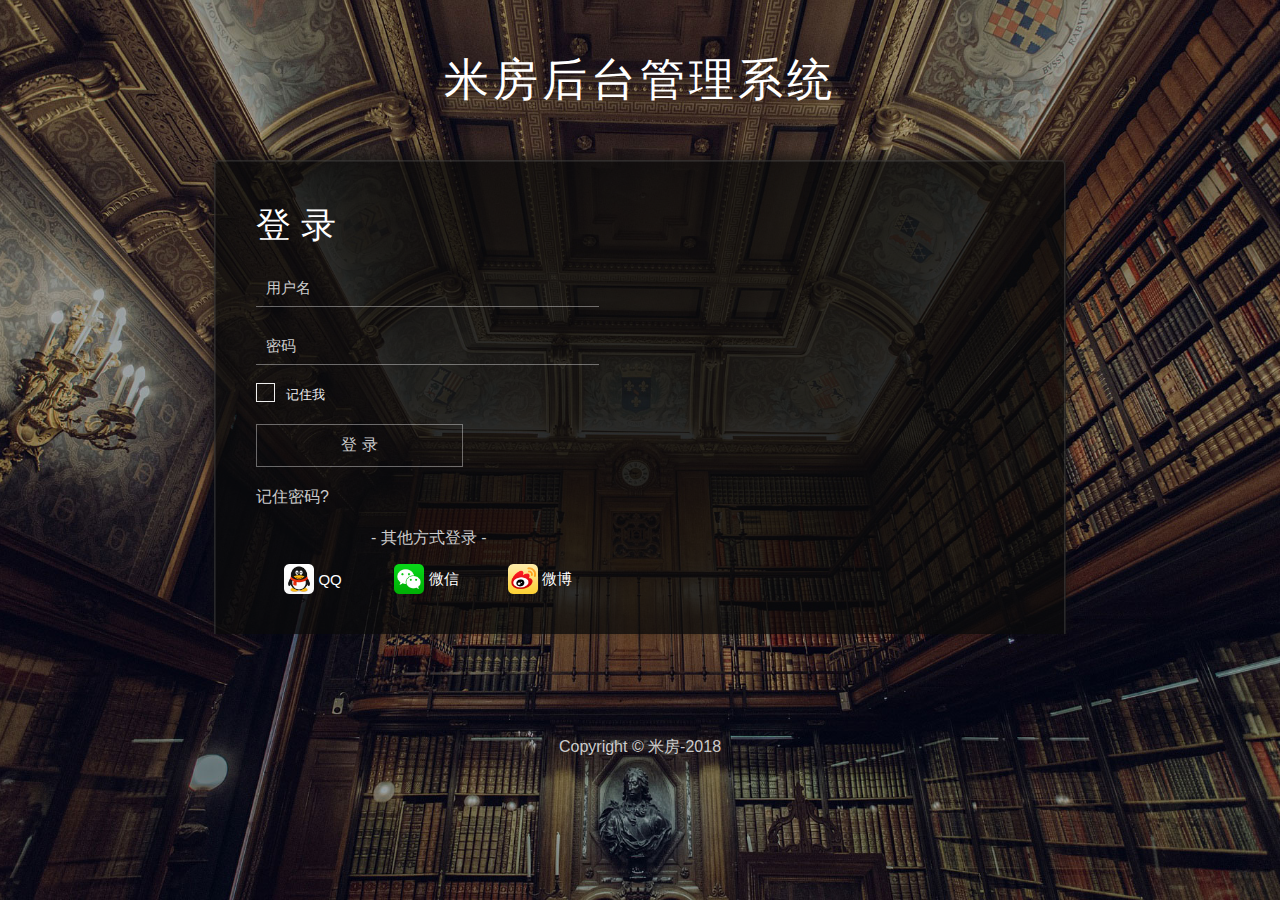
<file: mroomhoutai/src/main/resources/static/index.html>
<!DOCTYPE html>
<html>

<!-- Head -->
<head>

	<title>登录表单</title>

	<!-- Meta-Tags -->
		<meta name="viewport" content="width=device-width, initial-scale=1">
		<meta http-equiv="Content-Type" content="text/html; charset=utf-8">

		<script type="application/x-javascript"> addEventListener("load", function() { setTimeout(hideURLbar, 0); }, false); function hideURLbar(){ window.scrollTo(0,1); } </script>
	<!-- //Meta-Tags -->

	<!-- Style --> <link rel="stylesheet" href="css/style.css" type="text/css" media="all">



</head>
<!-- //Head -->

<!-- Body -->
<body>

	<h1>米房后台管理系统</h1>

	<div class="container w3layouts agileits" align="right" style="margin:0 auto">

		<div class="login w3layouts agileits"  >
			<h2>登 录</h2>
				<input type="text" Name="aname" id = "aname" placeholder="用户名" required="">
				<input type="password" Name="password" id = "password" placeholder="密码" required="">
		
			<ul class="tick w3layouts agileits">
				<li>
					<input type="checkbox" id="brand1" value="">
					<label for="brand1"><span></span>记住我</label>
				</li>
			</ul>
			<div class="send-button w3layouts agileits">
				
					<input type="submit" id = "login" value="登 录">
				
			</div>
			<a href="#">记住密码?</a>
			<div class="social-icons w3layouts agileits">
				<p>- 其他方式登录 -</p>
				<ul>
					<li class="qq"><a href="#">
					<span class="icons w3layouts agileits"></span>
					<span class="text w3layouts agileits">QQ</span></a></li>
					<li class="weixin w3ls"><a href="#">
					<span class="icons w3layouts"></span>
					<span class="text w3layouts agileits">微信</span></a></li>
					<li class="weibo aits"><a href="#">
					<span class="icons agileits"></span>
					<span class="text w3layouts agileits">微博</span></a></li>
					<div class="clear"> </div>
				</ul>
			</div>
			<div class="clear"></div>
		</div><div class="copyrights">Collect from <a href="http://www.cssmoban.com/" >企业网站模板</a></div>

		<div class="clear"></div>

	</div>

	<div class="footer w3layouts agileits">
		<p>Copyright &copy; 米房-2018 </p>
	</div>

</body>
<!-- //Body -->
<script src ="js/jquery-3.1.0.min.js" ></script>
<script type="text/javascript" src = "js/jquerysession.js"></script>
<script>
	$("#login").click(function(){
		$.ajax({
			url:'/login',
			type:'post',
			dataType:'json',
			data:{'aname':$('#aname').val(),'password':$('#password').val()},
			success:function(data){
				if(data.state){
					admin = JSON.stringify(data.admin);//将json对象转换成json对符串
					$.session.set('admin',admin);
					window.location.href = "/admin/index.html";
				}else{
					alert("账号或密码错误，请重新输入");
					window.location.href="/index.html";
				}
			}
		});
	});


</script>

</html>
</file>
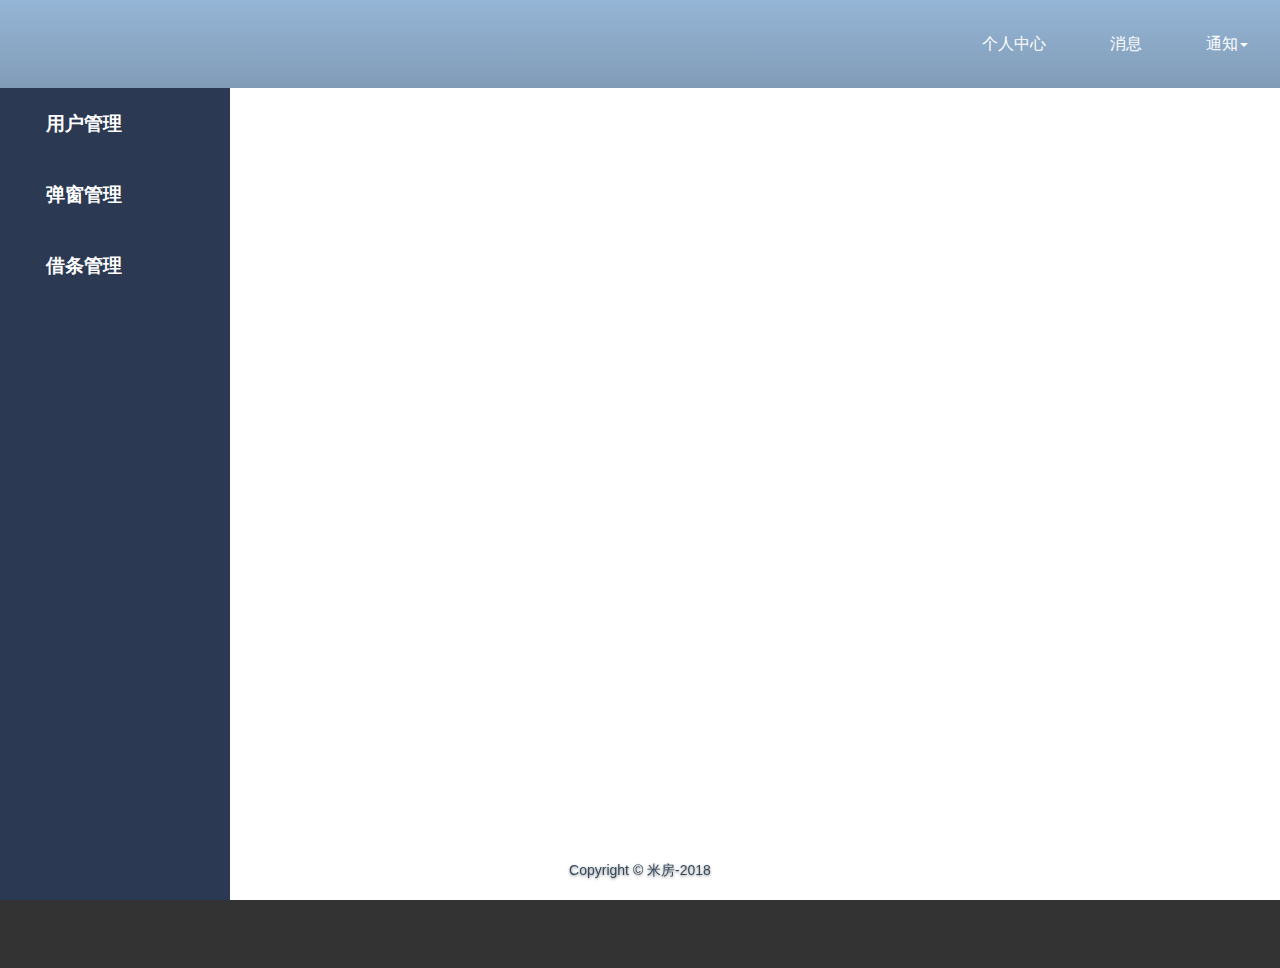
<file: mroomhoutai/src/main/resources/static/admin/index.html>
<!DOCTYPE html>
<html>
<head>
<meta charset="UTF-8">
<title>米房后台管理系统</title>
<link href="../css/font-awesome.min.css" rel="stylesheet">
<link href="../css/bootstrap.min.css" rel="stylesheet">
<link href="../css/index.css" rel="stylesheet">

<!--OC 自定义样式-->
		<link rel="stylesheet" href="../css/oc.css" media="all">
		<!--OC 自定义样式 end-->
		<link rel="stylesheet" href="../css/simple-line-icons.min.css" media="all">
		<link rel="stylesheet" type="text/css" href="../css/admin.css" media="all">
		<!--adminlte-->
		<link rel="stylesheet" href="../css/bootstrap.min.css">
		<link rel="stylesheet" href="../css/AdminLTE.min.css">
		<link rel="stylesheet" href="../css/_all-skins.min.css">
		<!-- iCheck -->
		<link rel="stylesheet" href="../css/blue.css">
		<link href="../css/font-awesome.min.css" rel="stylesheet" type="text/css">
		<link href="../css/simple-line-icons.min(1).css" rel="stylesheet" type="text/css">
		<link href="../css/components.min.css" rel="stylesheet" id="style_components" type="text/css">

		
		<link rel="stylesheet" href="../css/adminlte.css" media="all">
		<link rel="stylesheet" href="../css/namecard.css" media="all">
		<link rel="stylesheet" href="../css/nav_tab.css" media="all">
		<link rel="stylesheet" href="../css/jkw_index.css" media="all">

		<!--adminlte end-->
		<!-- BEGIN THEME LAYOUT STYLES -->
		<link href="../css/layout.min.css" rel="stylesheet" type="text/css">
		<link href="../css/jquery-ui.min.css" rel="stylesheet" type="text/css">
</head>

<body class="skin-blue sidebar-mini sidebar-collapse" style="">
		<div class="wrapper" style="background: transparent;">

			<div class="dividert" style="background: -webkit-gradient(linear,left top,left bottom,from(#95B5D6),to(#819CB7));">
		        <ul class="nav navbar-nav navbar-right">
		            <li ><a href="#">个人中心</a></li>
		            <li><a href="#" >消息</a></li>
		            <li class="dropdown">
		                <a href="#" class="dropdown-toggle" data-toggle="dropdown">
		                   	通知<b class="caret"></b>
		                </a>
		                <ul class="dropdown-menu">
		                    <li><a href="#">会议</a></li>
		                    <li><a href="#">关于</a></li>
		                    <li><a href="#">退出</a></li>
		                </ul>
		            </li>
		        </ul>
		        </div>
	<div class="content-wrapper" style="min-height: 880px; margin-left: 0px !important;">
				<ul class="sub_menu" id="sub_menuko" type="base" style="height: 880px;">
					<li data-id="1" class="treeview ">
								<a href="#" data-close-others="true"> 用户管理 </a>
								<div class="img_biao"></div>
								<ul>
									<li onclick = "userPass()">
												<a href="#">未审核用户</a>
											</li><li onclick = "userSucc()">
												<a href="#">已审核用户</a>
											</li>								</ul>
							</li><li data-id="13160" class="treeview ">
								<a href="#" data-close-others="true">弹窗管理</a>
								<div class="img_biao"></div>
								<ul>
									<li onclick = "modelPass()">
												<a href="#">内容编辑</a>
											</li>								</ul>
							</li><li data-id="13194" class="treeview ">
								<a href="#" data-close-others="true">借条管理 </a>
								<div class="img_biao"></div>
								<ul>
									<li onclick = "jietiaoPass()">
												<a href="#">借条查询</a>
											</li>								</ul>
							</li>		</ul>
							<div id="w_webhtml" style="padding:10px; padding-right: 50px; padding-left:0;padding-bottom:10px; left: 280px;position:absolute;right: 0;bottom: 0;top: 98px; overflow: auto">
					<!-- Content Header (Page header) -->
					<section class="content-header">
						
					</section>
					<!-- Main content -->
					<section class="content">
						<div id="main-content" style="left: 0px;">
														<div id="main" style="overflow-y: auto; overflow-x: hidden; min-height: 380px;">
								
									<!-- nav -->
																		<!-- nav -->
								

								<div style=" margin-bottom: 280px;" class="admin-main-container">
									
	<div class="jkw_index" id="content">
		
		<div style="height:250px;"></div>

	</div>
	</div>
	<nav class="navbar nav-default navbar-fixed-bottom">
		<div class="footer w3layouts agileits">
			<p>Copyright &copy; 米房-2018 </p>
		</div>
	</nav>
	
	
	
</body>
<script src ="../js/jquery-3.1.0.min.js" ></script>
<script type="text/javascript" src ="../js/bootstrap.min.js"></script>
<script type="text/javascript" src = "../js/jquerysession.js"></script>

<script >
//	$(document).ready(function(){
//		$("#content").load('/admin/business.html');
//	});
	function userPass(){
		$("#content").load('/admin/userinfo.html');
	}
	function userSucc(){
		$("#content").load('/admin/userSucc.html');
	}
	function modelPass(){
		$("#content").load('/admin/modelEdit.html');
	}
	function jietiaoPass(){
		$("#content").load('/admin/jietiaoSearch.html');
	}

</script>
</html>
</file>
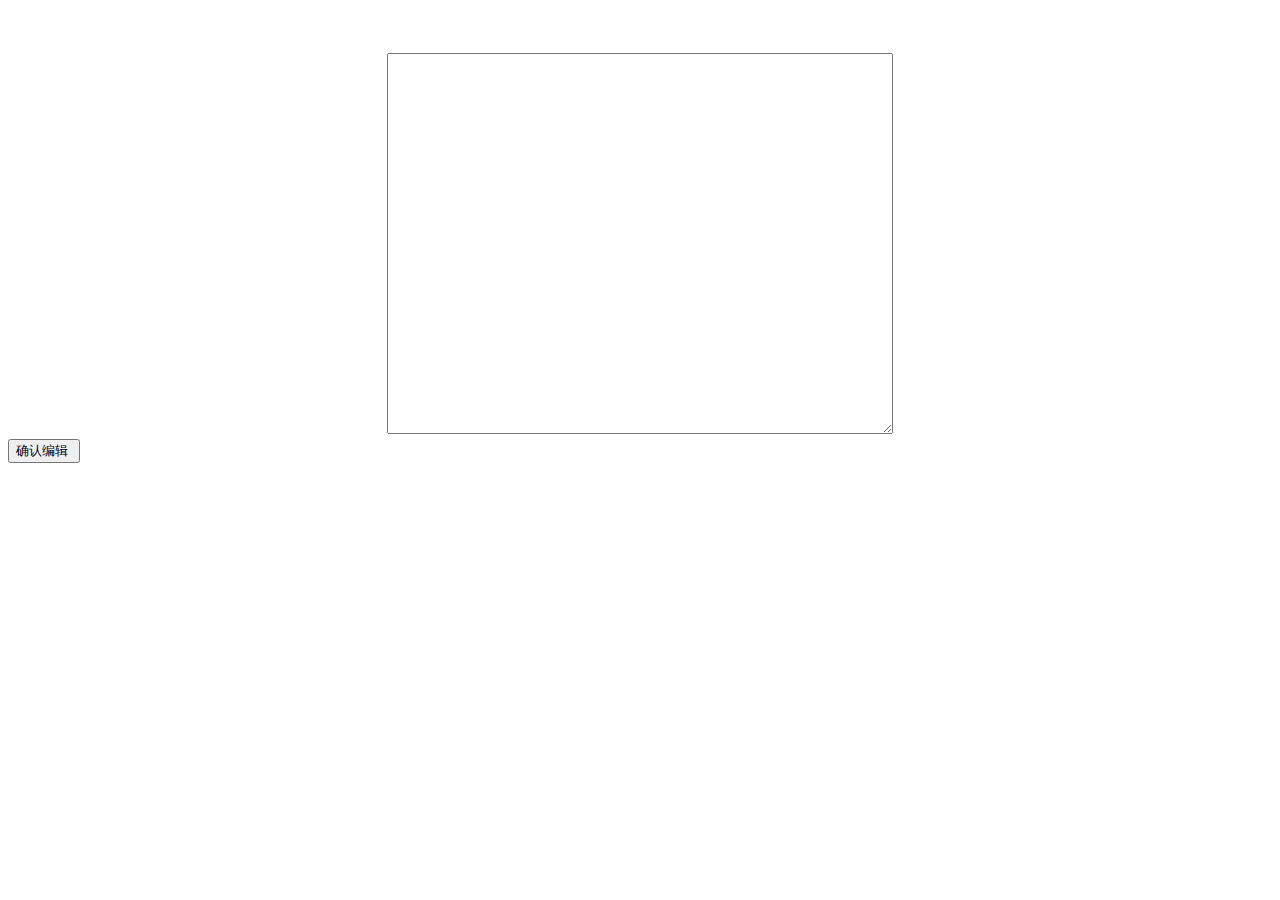
<file: mroomhoutai/src/main/resources/static/admin/modelEdit.html>
<!DOCTYPE html>
<html>
<head>
<meta charset="UTF-8">
<title>Insert title here</title>
</head>

<style type="text/css">
textarea
{
	font-family : 微软雅黑,宋体;
	font-size : 0.8em;
	color : #000011;
}
div
{
	font-family : 微软雅黑,宋体;
	font-size : 1.1em;
	color : #FFFFFF;
}
input
{
	color : #000011;
}
</style>
<body>
	<div align="center" >编辑弹框内容：<br><br>
		 <textarea style="margin: 0px; width: 500px; height: 375px;" name="bianji" ></textarea>
	</div>
	<div class="send-button w3layouts agileits">
		 <input type="submit" id = "enter" value="确认编辑 ">		
	</div>
</body>
<script>
var adminj;
var admin;
adminj = $.session.get('admin');
admin = $.parseJSON( adminj );
$("#enter").click(function(){
	var strContent = $("textarea[name=bianji]").val();  
	strContent = strContent.replace(/\r\n/g, '</br>'); //IE9、FF、chrome  
	strContent = strContent.replace(/\n/g, '</br>'); //IE7-8  
	strContent = strContent.replace(/\s/g, ' '); //空格处理  
	if(strContent!=null||strContent.equals("")){
	$.ajax({
		url:'/updatatext',
		type:'post',
		dataType:'json',
		data:{'aname':admin.aname,'atext':strContent},
		success:function(data){
			if(data){
				alert("编辑成功!");
			}else{
				alert("编辑失败!");
			}
		}
	});
	}
});
</script>
</html>
</file>
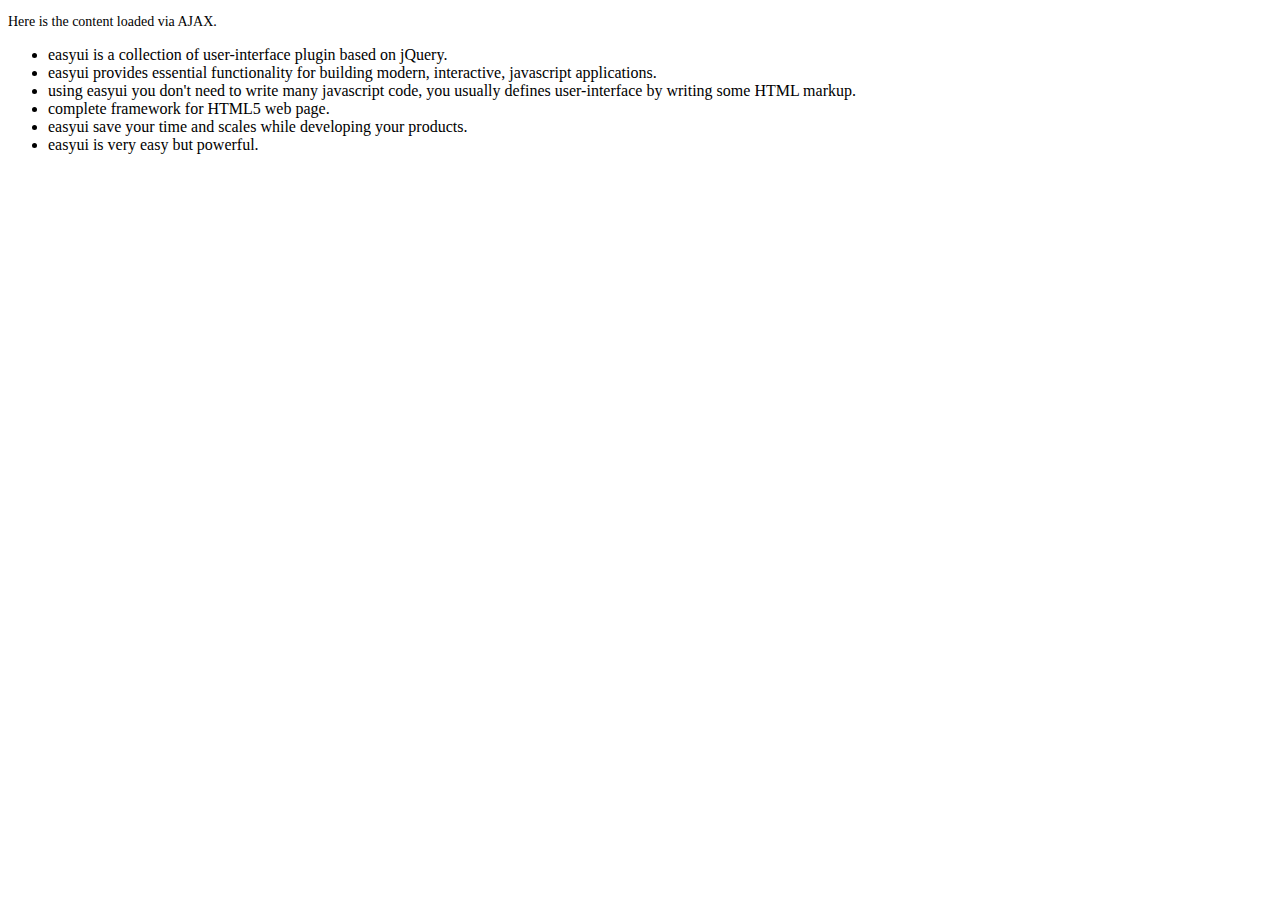
<file: mroomhoutai/src/main/resources/static/js/demo/accordion/_content.html>
<!DOCTYPE html>
<html>
<head>
	<meta charset="UTF-8">
	<title>AJAX Content</title>
</head>
<body>
	<p style="font-size:14px">Here is the content loaded via AJAX.</p>
	<ul>
		<li>easyui is a collection of user-interface plugin based on jQuery.</li>
		<li>easyui provides essential functionality for building modern, interactive, javascript applications.</li>
		<li>using easyui you don't need to write many javascript code, you usually defines user-interface by writing some HTML markup.</li>
		<li>complete framework for HTML5 web page.</li>
		<li>easyui save your time and scales while developing your products.</li>
		<li>easyui is very easy but powerful.</li>
	</ul>
</body>
</html>
</file>
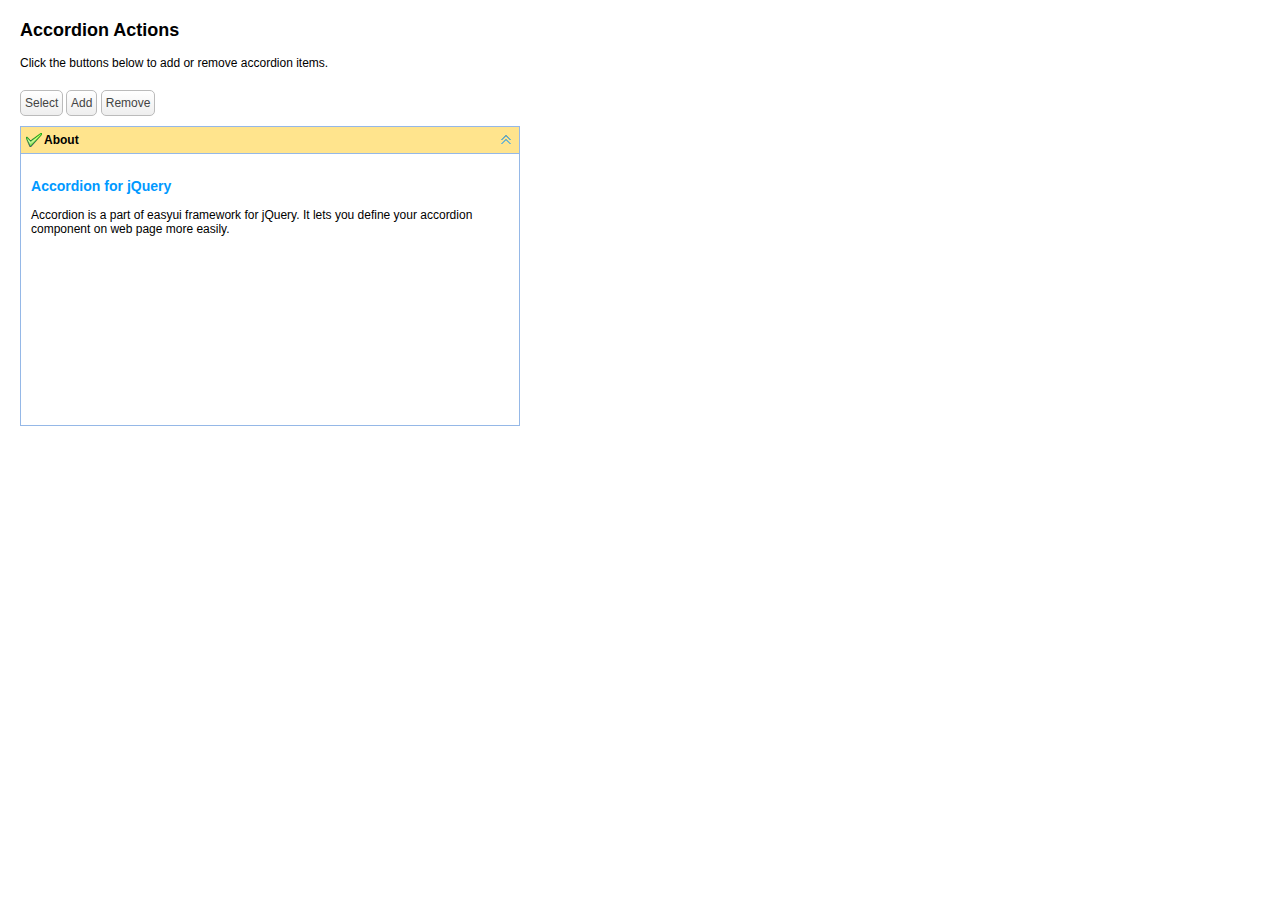
<file: mroomhoutai/src/main/resources/static/js/demo/accordion/actions.html>
<!DOCTYPE html>
<html>
<head>
	<meta charset="UTF-8">
	<title>Accordion Actions - jQuery EasyUI Demo</title>
	<link rel="stylesheet" type="text/css" href="../../themes/default/easyui.css">
	<link rel="stylesheet" type="text/css" href="../../themes/icon.css">
	<link rel="stylesheet" type="text/css" href="../demo.css">
	<script type="text/javascript" src="../../jquery.min.js"></script>
	<script type="text/javascript" src="../../jquery.easyui.min.js"></script>
</head>
<body>
	<h2>Accordion Actions</h2>
	<p>Click the buttons below to add or remove accordion items.</p>
	<div style="margin:20px 0 10px 0;">
		<a href="javascript:void(0)" class="easyui-linkbutton" onclick="selectPanel()">Select</a>
		<a href="javascript:void(0)" class="easyui-linkbutton" onclick="addPanel()">Add</a>
		<a href="javascript:void(0)" class="easyui-linkbutton" onclick="removePanel()">Remove</a>
	</div>
	<div id="aa" class="easyui-accordion" style="width:500px;height:300px;">
		<div title="About" data-options="iconCls:'icon-ok'" style="overflow:auto;padding:10px;">
			<h3 style="color:#0099FF;">Accordion for jQuery</h3>
			<p>Accordion is a part of easyui framework for jQuery. It lets you define your accordion component on web page more easily.</p>
		</div>
	</div>
	<script type="text/javascript">
		function selectPanel(){
			$.messager.prompt('Prompt','Please enter the panel title:',function(s){
				if (s){
					$('#aa').accordion('select',s);
				}
			});
		}
		var idx = 1;
		function addPanel(){
			$('#aa').accordion('add',{
				title:'Title'+idx,
				content:'<div style="padding:10px">Content'+idx+'</div>'
			});
			idx++;
		}
		function removePanel(){
			var pp = $('#aa').accordion('getSelected');
			if (pp){
				var index = $('#aa').accordion('getPanelIndex',pp);
				$('#aa').accordion('remove',index);
			}
		}
	</script>
</body>
</html>
</file>
<file: mroomhoutai/src/main/resources/static/css/index.css>
/*
 * Globals
 */

/* Links */
a,
a:focus,
a:hover {
  color: #fff;
}

/* Custom default button */
.btn-default,
.btn-default:hover,
.btn-default:focus {
  color: #333;
  text-shadow: none; /* Prevent inheritance from `body` */
  background-color: #fff;
  border: 1px solid #fff;
}


/*
 * Base structure
 */

html,
body {
  height: 100%;
  background-color: #333;
}
body {
  color: #fff;
  text-align: center;
  text-shadow: 0 1px 3px rgba(0,0,0,.5);
}

/* Extra markup and styles for table-esque vertical and horizontal centering */
.site-wrapper {
  display: table;
  width: 100%;
  height: 100%; /* For at least Firefox */
  min-height: 100%;
  -webkit-box-shadow: inset 0 0 100px rgba(0,0,0,.5);
          box-shadow: inset 0 0 100px rgba(0,0,0,.5);
}
.site-wrapper-inner {
  display: table-cell;
  vertical-align: top;
}
.cover-container {
  margin-right: auto;
  margin-left: auto;
}

/* Padding for spacing */
.inner {
  padding: 30px;
}


/*
 * Header
 */
.masthead-brand {
  margin-top: 10px;
  margin-bottom: 10px;
}

.masthead-nav > li {
  display: inline-block;
}
.masthead-nav > li + li {
  margin-left: 20px;
}
.masthead-nav > li > a {
  padding-right: 0;
  padding-left: 0;
  font-size: 16px;
  font-weight: bold;
  color: #fff; /* IE8 proofing */
  color: rgba(255,255,255,.75);
  border-bottom: 2px solid transparent;
}
.masthead-nav > li > a:hover,
.masthead-nav > li > a:focus {
  background-color: transparent;
  border-bottom-color: #a9a9a9;
  border-bottom-color: rgba(255,255,255,.25);
}
.masthead-nav > .active > a,
.masthead-nav > .active > a:hover,
.masthead-nav > .active > a:focus {
  color: #fff;
  border-bottom-color: #fff;
}

@media (min-width: 768px) {
  .masthead-brand {
    float: left;
  }
  .masthead-nav {
    float: right;
  }
}


/*
 * Cover
 */

.cover {
  padding: 0 20px;
}
.cover .btn-lg {
  padding: 10px 20px;
  font-weight: bold;
}


/*
 * Footer
 */

.mastfoot {
  color: #999; /* IE8 proofing */
  color: rgba(255,255,255,.5);
}


/*
 * Affix and center
 */

@media (min-width: 768px) {
  /* Pull out the header and footer */
  .masthead {
    position: fixed;
    top: 0;
  }
  .mastfoot {
    position: fixed;
    bottom: 0;
  }
  /* Start the vertical centering */
  .site-wrapper-inner {
    vertical-align: middle;
  }
  /* Handle the widths */
  .masthead,
  .mastfoot,
  .cover-container {
    width: 100%; /* Must be percentage or pixels for horizontal alignment */
  }
}

@media (min-width: 992px) {
  .masthead,
  .mastfoot,
  .cover-container {
    width: 700px;
  }
}
</file>
<file: mroomhoutai/src/main/resources/static/css/oc.css>
.plugin-list .card-content {
  height: 70px;
}
.btn {
  border-radius: 0;
}
.module-list {
  padding-left: 0;
}
.module-list li {
  border: 1px solid #eee;
  background: #fbfbfb;
  margin-right: 25px;
  margin-bottom: 20px;
  display: inline-block;
  padding: 10px;
  width: 475px;
  list-style: none;
}
.module-list li .cover-wrapper {
  width: 120px;
  margin-right: 15px;
  float: left;
}
.module-list li .cover-wrapper .cover {
  width: 120px;
  height: 120px;
  border-radius: 6px;
}
.module-list li .cover-wrapper .cover-icon {
  width: 120px;
  height: 120px;
  text-align: center;
  background: #999;
  border-radius: 6px;
  display: inline-block;
}
.module-list li .cover-wrapper .cover-icon i {
  font-size: 64px;
  line-height: 120px;
  color: white;
}
.module-list li .content-wrapper {
  width: 318px;
  float: left;
  margin-left: 0!important;
}
.module-list li .content-wrapper .title {
  margin-bottom: 6px;
}
.module-list li .content-wrapper .title a {
  font-size: 16px;
  color: #333;
}
.module-list li .content-wrapper .bottom-btns {
  margin-top: 10px;
}
body {
  font-family: "Microsoft Yahei", "瀹嬩綋";
}
.admin-bar {
  border-radius: 0;
}
.pager span {
  padding: 5px 12px;
  display: inline-block;
}
.form-input-width {
  width: 400px;
}
.form-text-area-size {
  width: 400px;
  height: 400px;
}
.form-select-size {
  width: auto;
}
.panel-menu {
  position: absolute;
  top: 50px;
  left: 0;
  width: 100px;
  bottom: 0;
  overflow: auto;
  background: #e7e8e9;
  z-index: 13;
  border-right: 1px solid #cccccc;
}
.panel-menu .nav-primary > li.active > a,
.panel-menu .nav-primary > li.active > a:hover,
.panel-menu .nav-primary > li.active > a:focus {
  background: #4f8ad0;
}
.panel-menu .nav-stacked.nav-primary > li:last-child > a {
  border-radius: 0;
}
.panel-menu .nav-stacked.nav-primary > li,
.panel-menu .nav-stacked.nav-primary > li > a {
  border-radius: 0;
}
.panel-menu .nav-primary > li.active > a,
.panel-menu .nav-primary > li.active > a:hover,
.panel-menu .nav-primary > li.active > a:focus {
  border: none;
}
.panel-menu .nav-primary > li > a {
  border-right: none;
}
.panel-menu i {
  font-size: 28px;
}
#cloud-market {
  position: fixed;
  bottom: 0;
  left: 0;
  background: #e7e8e9;
  width: 100px;
}
#cloud-market i {
  font-size: 28px;
}
.panel-main {
  position: absolute;
  top: 50px;
  left: 100px;
  bottom: 0;
  right: 0;
  z-index: 12;
  overflow: hidden;
}
.panel-main .nav-parent > a {
  font-size: 17px;
}
.panel-header {
  position: absolute;
  top: 0;
  left: 0;
  right: 0;
  height: 50px;
  z-index: 14;
  min-width: 1024px;
  border-bottom: 1px solid #618fc2;
  background: #4f8ad0;
}
.panel-header .navbar-header {
  line-height: 50px;
}
.panel-header .navbar-inverse {
  background: #4f8ad0;
  border-bottom: 1px solid #618fc2;
  height: 50px;
}
.panel-header .navbar-nav > li > a {
  padding-top: 14px;
  padding-bottom: 14px;
}
.panel-header .navbar-inverse .navbar-nav > .active > a,
.panel-header .navbar-inverse .navbar-nav > .active > a:hover,
.panel-header .navbar-inverse .navbar-nav > .active > a:focus,
.panel-header .navbar-inverse .navbar-nav > li > a:hover,
.panel-header .navbar-inverse .navbar-nav > li > a:focus {
  background: #5799e6;
}
.panel-header .navbar-brand {
  margin-top: 5px;
  color: white;
}
.panel-header .logo {
  width: 32px;
  float: left;
  margin-top: -10px;
  margin-left: 0;
  margin-right: 10px;
}
.panel-header .admin-title {
  color: white;
  margin-left: 10px;
  font-size: 16px;
}
.panel-header .admin-title a {
  color: white;
  text-decoration: none;
}
.sub_menu_wrapper {
  border-right: 1px solid #dddddd;
}
.sub_menu_wrapper .menu > .nav > li:first-child > a,
.sub_menu_wrapper .menu > .nav > li:first-child.nav-heading {
  border-top: none;
}
.sub_menu_wrapper .menu > .nav > li.show > a,
.sub_menu_wrapper .menu > .nav > li.show > a:hover,
.sub_menu_wrapper .menu > .nav > li.show > a:focus,
.sub_menu_wrapper .menu > .nav > li:first-child > a,
.sub_menu_wrapper .menu > .nav > li:first-child.nav-heading,
.sub_menu_wrapper .nav-primary > li > a,
.sub_menu_wrapper .menu > .nav > li:last-child > a {
  border-right: none;
  border-left: none;
  border-radius: 0;
}
.sub_menu_wrapper .menu > .nav > li.show:last-child > .nav > li:last-child > a {
  border-right: none;
  border-left: none;
  border-radius: 0;
}
.sub_menu_wrapper .menu > .nav > li > .nav > li > a {
  border-right: none;
  border-left: none;
}
.sub_menu_wrapper .menu > .nav > li > .nav {
  background: white;
}
.sub_menu_wrapper .menu > .nav > li > .nav > li.active > a,
.sub_menu_wrapper .menu > .nav > li > .nav > li.active > a:hover,
.sub_menu_wrapper .menu > .nav > li > .nav > li.active > a:focus {
  background: #f1f2f3;
  color: #333;
}
.sub_menu_wrapper .menu > .nav > li > .nav > li > a {
  border: none;
}
.sub_menu_wrapper nav {
  border-bottom: 1px solid #dddddd;
}
.count > div > a {
  background: #6fa7ce;
  display: block;
  color: white;
}
.count a,
.count i {
  font-size: 32px;
  text-decoration: none;
}
.node-list label[class=checkbox] {
  padding-top: 0;
  display: inline-block;
}
.node-list input[type=checkbox] {
  margin-top: 8px;
}
label {
  font-weight: normal;
}
.item-label {
  font-weight: bold;
}
.upload-img-box .upload-pre-item img {
  width: 150px;
}
.upload-img-box .upload-pre-item .del_btn {
  width: 150px;
  position: absolute;
  color: #fff;
  margin-top: -30px;
  height: 30px;
  line-height: 30px;
  cursor: pointer;
}
.upload-img-box .upload-pre-item .opacity {
  filter: alpha(opacity=50);
  -moz-opacity: 0.5;
  -khtml-opacity: 0.5;
  background: #000;
  opacity: 0.5;
}
.multiImage .upload-img-box .upload-pre-item .each {
  display: inline-block;
  margin-right: 5px;
  margin-bottom: 5px;
}
.multiImage .upload-img-box .upload-pre-item img {
  width: 150px;
  height: 150px;
}
.multiImage .upload-img-box .upload-pre-item .del_btn {
  width: 150px;
  position: absolute;
  color: #fff;
  margin-top: -30px;
  height: 30px;
  line-height: 30px;
  cursor: pointer;
}
.multiImage .upload-img-box .upload-pre-item .opacity {
  filter: alpha(opacity=50);
  -moz-opacity: 0.5;
  -khtml-opacity: 0.5;
  background: #000;
  opacity: 0.5;
}
.report_feedback {
  cursor: pointer;
}
.report_feedback .report_icon {
  background: url("../../images/report_icon.png");
  width: 100px;
  height: 100px;
  position: absolute;
  right: 35px;
  bottom: 35px;
  z-index: 998;
}
.report_feedback .report_point {
  position: absolute;
  right: 45px;
  bottom: 120px;
  z-index: 999;
}
/*鍚庡彴瀵艰埅淇敼*/
.channel-ul .target_input {
  display: none;
}
.channel-ul > li {
  background: #fff;
}
.channel-ul li {
  border-left: 1px #ccc dashed;
  border-bottom: 1px #ccc dashed;
  padding: 10px 30px;
  list-style: none;
}
.channel-ul li.dragging {
  background-color: #fff4e5;
  opacity: 0.35;
}
.channel-ul li select,
.channel-ul li input {
  display: inline-block;
}
.channel-ul .new-blank {
  margin-top: 7px;
  margin-left: 10px;
}
.channel-ul .i-list {
  margin-top: 7px;
}
.channel-ul .i-list a {
  margin-left: 10px;
}
.channel-ul .icon-chose {
  margin-left: 20px;
}
.channel-ul .band-text {
  margin-left: 20px;
}
.channel-ul .color-chose {
  margin-top: 10px;
  margin-left: 20px;
}
.oneselect {
  display: inline-block;
  margin-left: 10px;
}
.oneselect .title {
  float: left;
  line-height: 32px;
}
.oneselect .select_box {
  float: left;
  line-height: 32px;
}
.oneselect .select_box select {
  min-width: 200px;
}
.sub_menu {
  width: 180px;
  list-style: none;
  padding: 0;
  margin: 0;
  border-right: 1px solid #E7E7E7;
  border-bottom: 1px solid #E7E7E7;
}
.sub_menu .treeview-menu {
  list-style: none;
  margin: 0;
  padding: 20px;
}
.sub_menu .treeview-menu li a {
  padding: 5px 5px 5px 15px;
  display: block;
  font-size: 14px;
}
.sub_menu > li > .treeview-menu {
  margin: 0 1px;
  padding-top: 5px;
  padding-bottom: 5px;
}
.skin-blue .treeview-menu > li.active > a,
.skin-blue .treeview-menu > li > a:hover {
  color: #8aa4af!important;
}
#navigation,
#navigation li ul {
  list-style-type: none;
}
#navigation {
  margin: -22px 0 0 -18px;
}
#navigation ul {
  border: 1px solid #f2f2f2;
  box-shadow: 0 0 3px rgba(242, 242, 242, 0.5);
  background-color: #fff;
  z-index: 999999;
  border-radius: 4px!important;
}
#navigation ul li a {
  margin-left: -33px;
  padding: 0 20px;
}
#navigation ul li a:hover {
  background-color: transparent!important;
  color: #19bca1!important;
}
.page li a {
  border-radius: 100%!important;
  padding: 0 5px;
}
.page li a:hover {
  background-color: transparent!important;
}
#navigation > li {
  margin-top: -12px;
  float: left;
  text-align: center;
  position: relative;
}
#navigation li a:link,
#navigation li a:visited {
  display: block;
  text-decoration: none;
  color: #000;
  height: 40px;
  line-height: 40px;
  border: none;
}
#navigation li a:hover {
  color: #2786e4;
  background: #efefef;
}
#navigation li ul {
  display: none;
  position: absolute;
  top: 40px;
  left: -18px;
  width: auto;
}
.pager > li > a:hover,
.pager > li > span:hover,
.pager > li > a:focus,
.pager > li > span:focus {
  background-color: transparent;
}
.with-padding-lg {
  padding: 24px 10px ;
}
.text-ellipsis {
  overflow: hidden;
  text-overflow: ellipsis;
  white-space: nowrap;
}
.module-list > li > .content-wrapper {
  min-height: 0!important;
  float: none;
  background-color: inherit;
}
.module-list > li > .content-wrapper p {
  margin: 7px 0;
}
/**
 * 鍒嗙被绠＄悊椤甸潰css Start
 **/
.category {
  margin: 10px 0;
  border-bottom-width: 0;
  background-color: #fff;
  padding: 10px 10px 20px;
}
.category .hd {
  border-bottom: 1px solid #d4d4d4;
  background-color: white;
}
.category .cate-item dt {
  border-bottom: 1px solid #E7E7E7;
}
.category dl,
.category dd,
.category input {
  margin: 0;
}
.category .check,
.category .fold,
.category .order,
.category .name {
  float: left;
  height: 35px;
  line-height: 35px;
}
.category .opt {
  float: right;
  width: 120px;
  height: 35px;
  line-height: 35px;
  text-align: center;
}
.opt-btn {
  float: right;
  margin: 5px 10px 0 0;
}
.category .check {
  width: 40px;
  text-align: center;
}
.category .fold {
  width: 50px;
  text-align: center;
}
.category .fold i {
  display: inline-block;
  vertical-align: middle;
  width: 17px;
  height: 17px;
  background-repeat: no-repeat;
}
.category .fold .icon-fold,
.category .fold .icon-unfold {
  cursor: pointer;
  background: url(../images/bg_icon.png) no-repeat;
}
.category .fold .icon-fold {
  background-position: -100px -25px;
}
.category .fold .icon-unfold {
  background-position: -125px -25px;
}
.category .order,
.category .order input {
  text-align: center;
}
.category .order {
  width: 90px;
}
.category .order input {
  margin-bottom: 2px;
  width: 40px;
}
.category .name input {
  margin-bottom: 2px;
}
.category .add-sub-cate {
  margin-left: 10px;
}
.category .add-sub-cate:hover {
  text-decoration: none;
  border-bottom: 0 none;
}
.category .btn-mod {
  margin-left: 15px;
}
.category .root {
  font-weight: bold;
}
.category .tab-sign {
  display: inline-block;
  margin-left: 15px;
  height: 21px;
  vertical-align: middle;
  background-image: url(../images/tab_sign.png);
  background-repeat: no-repeat;
}
.category .name .msg {
  vertical-align: top;
  font-weight: normal;
}
.category .name .error {
  color: #B94A48;
}
.category .name .success {
  color: #468847;
}
/* 椤剁骇鍒嗙被 */
.category > dl > dt .tab-sign {
  display: none;
}
/* 浜岀骇鍒嗙被 */
.category > dl > dd > dl > dt .tab-sign {
  width: 55px;
  background-position: 0 0;
}
.category > dl > dd > dl:last-child > dt .tab-sign {
  background-position: -55px 0;
}
/* 涓夌骇鍒嗙被 */
.category > dl > dd > dl > dd > dl > dt .tab-sign {
  width: 110px;
  background-position: 0 -30px;
}
.category > dl > dd > dl > dd > dl:last-child > dt .tab-sign {
  background-position: 0 -60px;
}
.category > dl > dd > dl:last-child > dd > dl > dt .tab-sign {
  background-position: 0 -90px;
}
.category > dl > dd > dl:last-child > dd > dl:last-child > dt .tab-sign {
  background-position: 0 -120px;
}
.category > dl > dd > dl:last-child > dd > dl:last-child > dt .add-sub-cate {
  display: none;
}
.category input {
  height: 36px;
}
.cate-item dt {
  padding: 4px;
}
.add-on {
  width: 20px;
  height: 20px;
  display: inline-block;
  position: relative;
  top: 7px;
  right: 25px;
}
.sort_bottom {
  margin-top: 105px;
}
.sort_option select {
  height: 250px;
  width: 220px;
}
.sort_top {
  margin-bottom: 10px;
}
.sort_top input {
  height: 24px;
  line-height: 26px;
  margin-right: 30px;
  border: 1px solid #ccc;
  padding-left: 5px;
}
.sort_btn button {
  display: block;
  margin-bottom: 15px;
}
.sort_option {
  float: left;
  margin-right: 16px;
}
.sort_confirm {
  float: left;
}
.plugin-list .card-content {
  height: 70px;
}
.plugin-list img {
  max-width: 100%;
}
.cards {
  padding-top: 10px;
  padding-bottom: 10px;
  margin-right: -10px;
  margin-left: -10px;
}
.cards:before,
.cards:after {
  /* 1 */
  display: table;
  content: " ";
  /* 2 */
}
.cards:after {
  clear: both;
}
.cards:before,
.cards:after {
  /* 1 */
  display: table;
  content: " ";
  /* 2 */
}
.cards:after {
  clear: both;
}
.card {
  position: relative;
  display: block;
  padding: 0;
  margin-bottom: 20px;
  overflow: hidden;
  border: 1px solid #ddd;
  border-radius: 4px;
  -webkit-box-shadow: 0 1px 2px rgba(0, 0, 0, 0.075);
  box-shadow: 0 1px 2px rgba(0, 0, 0, 0.075);
  -webkit-transition: all 0.5s cubic-bezier(0.175, 0.885, 0.32, 1);
  -o-transition: all 0.5s cubic-bezier(0.175, 0.885, 0.32, 1);
  transition: all 0.5s cubic-bezier(0.175, 0.885, 0.32, 1);
}
.card > img {
  display: block;
  max-width: 100%;
  height: auto;
  filter: alpha(opacity=100);
  opacity: 1;
}
.card > .media-wrapper {
  display: block;
  width: 100%;
  overflow: hidden;
  text-align: center;
  background-color: #f1f1f1;
  filter: alpha(opacity=100);
  opacity: 1;
  -webkit-transition: all 0.5s cubic-bezier(0.175, 0.885, 0.32, 1);
  -o-transition: all 0.5s cubic-bezier(0.175, 0.885, 0.32, 1);
  transition: all 0.5s cubic-bezier(0.175, 0.885, 0.32, 1);
}
.card > .media-wrapper > img {
  max-width: 100%;
  vertical-align: middle;
}
.card .card-heading {
  display: block;
  padding: 10px;
  margin: 0;
  overflow: hidden;
  text-overflow: ellipsis;
  white-space: nowrap;
}
.card .card-content,
.card .card-actions {
  padding: 0 10px 10px 10px;
  overflow: hidden;
  text-overflow: ellipsis;
}
.card:hover {
  text-decoration: none;
  -webkit-box-shadow: 0 1px 5px rgba(0, 0, 0, 0.175);
  box-shadow: 0 1px 5px rgba(0, 0, 0, 0.175);
}
.card:hover > img,
.card:hover > .media-wrapper {
  background-color: #e5e5e5;
  filter: alpha(opacity=90);
  opacity: .9;
}
.card:hover > .card-reveal {
  top: 0;
}
.cards-borderless .card {
  border: none;
  -webkit-box-shadow: none;
  box-shadow: none;
}
.cards-borderless .card > .card-heading,
.cards-borderless .card > .card-actions,
.cards-borderless .card > .card-content {
  padding-right: 0;
  padding-left: 0;
}
.card > .caption {
  position: absolute;
  top: -100%;
  left: 0;
  display: block;
  width: 100%;
  padding: 5px 10px;
  overflow: hidden;
  color: #fff;
  text-align: center;
  background-color: #666;
  background-color: rgba(0, 0, 0, 0.7);
  filter: alpha(opacity=0);
  opacity: 0;
  -webkit-transition: all 0.8s cubic-bezier(0.175, 0.885, 0.32, 1);
  -o-transition: all 0.8s cubic-bezier(0.175, 0.885, 0.32, 1);
  transition: all 0.8s cubic-bezier(0.175, 0.885, 0.32, 1);
}
.card:hover > .caption {
  top: 0;
  filter: alpha(opacity=100);
  opacity: 1;
}
.cards-condensed {
  padding: 0;
  border: 1px solid #ddd;
  border-top: 0;
  border-left: 0;
}
.cards-condensed > [class^="col-"],
.cards-condensed > [class*=" col-"] {
  padding: 0;
}
.cards-condensed .card {
  padding: 10px;
  margin: 0;
  border-right: 0;
  border-bottom: 0;
  border-radius: 0;
  -webkit-box-shadow: 0 1px 2px rgba(0, 0, 0, 0.015);
  box-shadow: 0 1px 2px rgba(0, 0, 0, 0.015);
}
.card > .card-reveal {
  position: absolute;
  top: 100%;
  left: 0;
  width: 100%;
  height: 100%;
  background-color: #f1f1f1;
  -webkit-transition: all 0.8s cubic-bezier(0.175, 0.885, 0.32, 1);
  -o-transition: all 0.8s cubic-bezier(0.175, 0.885, 0.32, 1);
  transition: all 0.8s cubic-bezier(0.175, 0.885, 0.32, 1);
}
.card > .card-reveal > .card-heading {
  padding: 20px 10px;
}
.card:hover > .card-reveal {
  top: 0;
}
/**
 * 鎻�    杩�: oneThink鍚庡彴涓讳綋鏍峰紡
 * 浣滅敤鑼冨洿锛氬悗鍙扮嫭鏈�
 */
/* 澶撮儴Logo,涓诲鑸�
--------------------------------------*/
html {
  height: 100%;
  overflow-y: auto;
}
/* 涓诲鑸� */
.main-nav {
  float: left;
  overflow: hidden;
}
.main-nav li {
  float: left;
}
.main-nav li a {
  padding-left: 10px ;
  padding-right: 10px;
}
.main-nav a {
  display: block;
  font-weight: normal;
  height: 40px;
  line-height: 40px;
  font-size: 16px;
  color: #FFF;
  text-align: center;
}
.main-nav a:hover {
  text-decoration: none;
  background-color: #656565;
}
.main-nav .current {
  background-color: #656565;
}
.main-nav .current a {
  background-color: #86db00;
}
/* 鐢ㄦ埛 */
.header .user-bar {
  position: relative;
  float: right;
  margin-right: 20px;
}
.header .user-bar .user-entrance {
  display: block;
  margin-top: 15px;
  padding-bottom: 15px;
  width: 20px;
  height: 20px;
  background: url(../../images/bg_icon.png) no-repeat -150px 0;
}
.header .user-bar .user-entrance:hover {
  border-bottom: 0 none;
  text-decoration: none;
}
.header .user-menu {
  position: absolute;
  top: 50px;
  right: -8px;
  width: 140px;
  border: 1px solid #ddd;
  background-color: #fff;
}
.header .user-menu li {
  height: 30px;
  line-height: 30px;
  border-bottom: 1px solid #ddd;
}
.header .user-menu a {
  padding: 0 15px;
}
.header .user-menu a:hover {
  color: #424242;
  background-color: #f5f5f5;
}
.header .user-menu .manager {
  padding: 0 15px;
  overflow: hidden;
  text-overflow: ellipsis;
  white-space: nowrap;
}
/* 杈规爮瀵艰埅鏍峰紡
------------------------------------------ */
.subnav {
  padding-left: 15px;
}
/* 瀛愬鑸爣棰樻爮 */
.subnav h3 {
  margin-right: 15px;
  height: 35px;
  line-height: 35px;
  font-size: 14px;
  color: #ffffff;
  cursor: pointer;
}
.subnav h3 a {
  color: #fff;
  text-decoration: none;
}
.subnav h3 a:hover {
  text-decoration: none;
}
.subnav h3 .icon,
.subnav h3 .icon-fold,
.subnav h3 .recycle {
  float: left;
  margin: 10px 6px 0 0;
  width: 16px;
  height: 16px;
}
.subnav h3 .icon {
  background: url(../../images/bg_icon.png) no-repeat -100px 0;
}
.subnav h3 .icon-fold {
  background-position: -75px 0;
}
.recycle {
  background: url(../../images/bg_icon.png) no-repeat -125px 0;
}
/* 瀛愬鑸� */
.side-sub-menu {
  margin: 5px 0;
}
.side-sub-menu > li {
  position: relative;
  margin: 2px -1px 2px 0;
}
.side-sub-menu > li > .item {
  padding: 6px 0;
  line-height: 20px;
  padding-left: 26px;
  display: block;
  color: #f1f1f1;
  text-decoration: none;
  border-bottom: 1px solid transparent;
}
.side-sub-menu > li > .item:hover,
.side-sub-menu > li.hover > .item {
  color: #ffffff;
  text-decoration: none;
  background: #7c7c7c;
  margin-right: 1px;
}
.side-sub-menu > .current > .item {
  color: #414141;
  text-decoration: none;
}
.side-sub-menu > .current > .item,
.side-sub-menu > .current > .item:hover,
.side-sub-menu > .current.hover > .item {
  color: #414141;
  background: url(../../images/subnav_current.png) no-repeat 165px 12px #f6f6f6;
}
/* 瀛愯彍鍗� */
.side-sub-menu li .subitem {
  display: none;
  position: absolute;
  top: 0;
  left: 185px;
  z-index: 9;
  width: 150px;
  border: 1px solid #ccc;
  background-color: #fff;
}
.side-sub-menu .hover > .subitem {
  display: block;
}
.side-sub-menu .subitem .subitem {
  margin-top: -1px;
  left: 150px;
}
.side-sub-menu .subitem .item {
  display: block;
  padding: 0 15px;
  height: 30px;
  line-height: 30px;
}
.side-sub-menu .subitem .item:hover {
  text-decoration: none;
  border-bottom: 0 none;
  background: url(../../images/subnav_current.png) no-repeat 130px 12px #f5f5f5;
}
.side-sub-menu .subitem > .item {
  border-radius: 0;
  border: 0 none;
  width: auto;
}
/* 鍐呭妯″潡杈规爮瀛愯彍鍗� */
.subnav-off {
  display: none;
}
/* 鍚庡彴棣栭〉
------------------------------------------------- */
.index-body {
  padding-left: 0;
  background-color: #f6f6f6;
}
.index-main {
  margin: 0 20px;
  padding-top: 60px;
}
/* 棣栭〉鏁版嵁 */
.top-columns {
  margin: 0 0 5px;
  text-align: center;
}
.show-num-mod {
  display: inline-block;
  *display: inline;
  *zoom: 1;
  margin: 0 15px 15px;
  border: 1px solid #cdcdcd;
  background-color: #fff;
}
.show-num-mod dt,
.show-num-mod dd {
  float: left;
  padding: 5px;
}
.show-num-mod dt {
  width: 65px;
  height: 56px;
  line-height: 56px;
}
.show-num-mod dd {
  width: 100px;
  border-left: 1px solid #cdcdcd;
}
.show-num-mod dd strong {
  margin-bottom: 5px;
  height: 30px;
  line-height: 30px;
}
.show-num-mod dd span {
  font-size: 12px;
  letter-spacing: .15em;
}
.show-num-mod dd strong {
  display: block;
  font-size: 20px;
  overflow: hidden;
}
.count-icon {
  display: inline-block;
  width: 48px;
  height: 48px;
  vertical-align: middle;
  background: url(../../images/count_icon.png) no-repeat;
}
.user-count-icon {
  background-position: 0 0;
}
.user-action-icon {
  background-position: 0 -50px;
}
.doc-count-icon {
  background-position: 0 -100px;
}
.doc-modal-icon {
  background-position: 0 -150px;
}
.category-count-icon {
  background-position: 0 -200px;
}
/* 棣栭〉鎻掍欢妯″潡 */
.columns-mod {
  border: 1px solid #cdcdcd;
}
.columns-mod .hd {
  margin-bottom: 1px;
  padding: 0 10px 0 15px;
  height: 35px;
  line-height: 35px;
  border-bottom: 1px solid #cdcdcd;
  background-color: #eee;
}
.columns-mod .hd h5 {
  float: left;
  font-size: 14px;
}
.columns-mod .hd a {
  display: inline-block;
  width: 20px;
  height: 20px;
  line-height: 20px;
  color: #656565;
  text-align: center;
  border: 1px solid transparent;
  *margin-top: 7px;
}
.columns-mod .hd a:hover {
  color: #656565;
  text-decoration: none;
  border-color: #ccc;
}
.mod-down,
.mod-up {
  display: inline-block;
  margin-top: 8px;
  width: 10px;
  height: 5px;
  vertical-align: top;
  background: url(../../images/bg_icon.png) no-repeat;
}
.mod-down {
  background-position: -50px -25px;
}
.mod-up {
  background-position: -75px -25px;
}
.reload {
  display: inline-block;
  width: 12px;
  height: 12px;
  background: url(../../images/bg_icon.png) no-repeat -175px 0;
  *margin-top: 3px;
  *cursor: pointer;
}
.columns-mod .hd .title-opt {
  float: right;
}
.columns-mod .bd {
  height: 310px;
  overflow-y: auto;
  background-color: #fafafa;
  *overflow-x: hidden;
}
/* 绯荤粺淇℃伅鍒楄〃 */
.sys-info {
  padding: 15px;
  *padding-right: 30px;
}
.sys-info table {
  width: 100%;
}
.sys-info th,
.sys-info td {
  padding: 8px 0;
  height: 20px;
  line-height: 20px;
  border-bottom: 1px solid #e9e9e9;
}
.sys-info th {
  font-weight: normal;
  width: 30%;
  text-align: left;
}
/* 鍚庡彴鍐呴〉妯″潡鏍峰紡
------------------------------------------------- */
.main {
  padding: 20px;
  background-color: #f6f6f6;
}
.main-title {
  *zoom: 1;
}
.main-title:before,
.main-title:after {
  display: table;
  content: "";
}
.main-title:after {
  clear: both;
}
.main-title h2 {
  padding: 10px;
  font-size: 20px;
  font-weight: 400;
  color: #445566;
  border-bottom: 2px solid #ccc;
  padding-top: 0;
  margin-top: 0;
}
.main-title .tools {
  float: right;
  margin-top: 5px;
}
.main-title .ca {
  display: inline-block;
  margin: 0 10px;
  width: 5px;
  height: 10px;
  background: url(../../images/subnav_current.png) no-repeat center center;
}
/* 娑堟伅鏍� */
.tips-bar {
  margin: 10px 18px;
  height: 25px;
  line-height: 25px;
  border: 1px solid #e1e1e1;
  box-shadow: 0 1px 0 rgba(0, 0, 255, 0.05);
}
.tips-bar .i-tips {
  float: left;
  width: 27px;
  height: 25px;
  background: url(../images/i_tips.png) no-repeat;
}
.tips-bar .tips-cnt {
  float: left;
  margin-left: 5px;
  font-size: 12px;
}
.tips-bar .close {
  float: right;
  margin-right: 10px;
  font-size: 20px;
  color: #d5d5d5;
  text-shadow: 0 1px 0 #FFF;
}
.tips-bar .close:hover {
  color: #000;
  opacity: .4;
  filter: alpha(opacity=40);
}
.member-form {
  display: none;
  width: 360px;
  padding: 12px 60px;
}
.member-form i {
  color: red;
}
.admin-form .item {
  margin: 12px 0;
  line-height: 30px;
}
.admin-form .item .text {
  font-size: 12px;
  height: 16px;
  line-height: 16px;
  vertical-align: middle;
  color: #555;
  padding: 10px 4px;
  border: 1px solid #ccc;
  -webkit-transition: border linear 0.2s, box-shadow linear 0.2s;
  -moz-transition: border linear 0.2s, box-shadow linear 0.2s;
  -ms-transition: border linear 0.2s, box-shadow linear 0.2s;
  -o-transition: border linear 0.2s, box-shadow linear 0.2s;
  transition: border linear 0.2s, box-shadow linear 0.2s;
}
.admin-form .item .text:focus {
  outline: 0;
  outline: thin dotted \9;
  border-color: rgba(82, 168, 236, 0.8);
  box-shadow: inset 0 1px 1px rgba(0, 0, 0, 0.075), 0 0 8px rgba(82, 168, 236, 0.8);
}
.admin-form label {
  color: #666;
  padding-right: 6px;
}
/* 鎻掍欢閰嶇疆琛ㄥ崟 */
.config-form fieldset {
  margin-bottom: 20px;
}
/* 鎺堟潈琛ㄥ崟 */
.auth-form {
  padding: 15px;
  min-width: 100px;
}
/* 鎻掍欢閽╁瓙寮瑰嚭灞� */
.hooktpl {
  padding: 10px;
  width: 500px;
}
.hooktpl .textarea {
  max-width: 500px;
}
.add-pop-form {
  width: 500px;
}
/* 鎻掍欢绠＄悊-杩斿洖椤堕儴閰嶇疆琛ㄥ崟 */
#style_list a:hover {
  border-bottom: 0 none;
  text-decoration: none;
}
/* 鎻掍欢绠＄悊琛ㄥ崟 */
.has_config,
.has_adminlist {
  display: block!important;
  margin-left: 0!important;
  margin-bottom: 10px;
}
.has_config.hidden,
.has_adminlist.hidden {
  display: none!important;
}
/* 鎺堟潈缂栬緫椤� */
.checkmod {
  margin: 20px 0;
  border: 1px solid #ebebeb;
}
.checkmod dt {
  padding-left: 30px;
  height: 30px;
  line-height: 30px;
  font-weight: bold;
  border-bottom: 1px solid #ebebeb;
  background-color: #ECECEC;
}
.checkmod dd {
  padding-left: 30px;
  line-height: 30px;
}
.checkmod dd .checkbox {
  margin: 0 10px 0 0;
}
.checkmod dd .divsion {
  margin-right: 20px;
}
/* 鎷栧姩鎺掑簭鍒楄〃 */
.edit_sort {
  display: inline-block;
  border: 1px solid #cdcdcd;
  color: #404040;
  line-height: 35px;
  width: 20%;
  height: 376px;
}
.edit_sort span {
  background: #EEEEEE;
  width: 100%;
  display: inline-block;
  font-weight: bold;
  text-indent: 10px;
  border-bottom: 1px solid #cdcdcd;
  margin-bottom: 5px;
}
.edit_sort ul {
  padding: 0 5px;
  overflow-y: scroll;
  height: 334px;
}
.edit_sort_l {
  float: left;
  margin-right: 20px;
}
.tab2 p {
  margin-bottom: 10px;
  font-weight: bold;
  text-indent: 15px;
}
.dragsort li {
  margin-bottom: 5px;
  padding: 0 6px;
  height: 30px;
  line-height: 30px;
  border: 1px solid #eee;
  background-color: #fff;
  overflow: hidden;
}
.dragsort li em {
  font-style: normal;
}
.dragsort li b {
  display: none;
  float: right;
  padding: 0 6px;
  font-weight: bold;
  color: #000;
}
.dragsort li:hover b {
  display: block;
}
.dragsort .draging-place {
  border-style: dashed;
  border-color: #ccc;
}
/* 鐗堟潈淇℃伅 */
.cont-ft {
  padding: 0 15px;
  background-color: #f6f6f6;
}
.copyright {
  height: 39px;
  line-height: 39px;
  text-align: center;
  border-top: 1px solid #ccc;
}
.copyright a {
  margin: 0 4px;
}
#sortable_portlets .portlet-sortable {
  overflow-y: auto ;
  overflow-x: hidden ;
}
#sortable_portlets .add {
  border: 2px dashed #eee;
  text-align: center;
  font-size: 34px;
  line-height: 64px;
  height: 64px;
  display: block;
}
#sortable_portlets .add:hover {
  border-color: #999;
}
#sortable_portlets .add:hover i {
  color: #999;
}
#sortable_portlets .add i {
  color: #eee;
}
#portlets > div {
  display: none;
  width: 50%;
}
#portlet_list > div {
  margin-bottom: 10px;
}
.portlet-add-list .btn {
  margin-bottom: 15px;
}
.portlet-add-list li a {
  /*   display: block;
        line-height: 64px;
        height:64px;
        background: #999;
        color: white;*/
}
.consumption .checkbox_block {
  line-height: 55px;
  margin-left: 20px;
}
.consumption .checkbox_block label {
  margin-left: 5px;
  line-height: 20px;
  padding: 0 5px;
  border-radius: 5px!important;
}
.consumption .checkbox_block label squre {
  width: 14px;
  height: 14px;
  margin-left: 5px;
  display: inline-block;
}
.consumption .checkbox_block label squre.total_fee {
  background: #3b8bba;
}
.consumption .checkbox_block label squre.user_num {
  background: #BBB;
}
.remain .checkbox_block {
  float: left;
  line-height: 30px;
}
.remain .checkbox_block label {
  margin-left: 5px;
  line-height: 20px;
  padding: 0 5px;
  border-radius: 5px!important;
  color: #fff;
}
.remain .checkbox_block .day1_label {
  background-color: #c3c3c3;
}
.remain .checkbox_block .day2_label {
  background-color: #7e7dc3;
}
.remain .checkbox_block .day3_label {
  background-color: #c37d7a;
}
.remain .checkbox_block .day4_label {
  background-color: #65c356;
}
.remain .checkbox_block .day5_label {
  background-color: #8a5ec3;
}
.remain .checkbox_block .day6_label {
  background-color: #c33c38;
}
.remain .checkbox_block .day7_label {
  background-color: #13c356;
}
.remain .checkbox_block .day8_label {
  background-color: #c324c2;
}
.remain .remain-table {
  width: 100%;
  text-align: center;
}
.remain .remain-table th {
  text-align: center;
}
.remain .remain-table tbody tr {
  line-height: 50px;
  border-bottom: 1px solid #FAFAFA;
}
.remain .remain-table tbody tr td ul {
  list-style-type: none;
}
.remain .remain-table tbody tr td ul li {
  float: left;
  padding: 5px;
  color: #fff;
  line-height: 25px;
}
.remain .remain-table tbody tr td ul .day1 {
  background-color: #c3c3c3;
}
.remain .remain-table tbody tr td ul .day2 {
  background-color: #7e7dc3;
}
.remain .remain-table tbody tr td ul .day3 {
  background-color: #c37d7a;
}
.remain .remain-table tbody tr td ul .day4 {
  background-color: #65c356;
}
.remain .remain-table tbody tr td ul .day5 {
  background-color: #8a5ec3;
}
.remain .remain-table tbody tr td ul .day6 {
  background-color: #c33c38;
}
.remain .remain-table tbody tr td ul .day7 {
  background-color: #13c356;
}
.remain .remain-table tbody tr td ul .day8 {
  background-color: #c324c2;
}
.remain .example-table th:first-child {
  background: #909090;
}
.remain .example-table th:nth-child(2) {
  background: #FFA61A;
}
.remain .example-table th:last-child {
  background: #FC2419;
}
.remain .example-table tr td:first-child {
  background: #DFDFDF;
}
.remain .example-table tr td:nth-child(2) {
  background: #FDE3BA;
}
.remain .example-table tr td:last-child {
  background: #FFD5D3;
}
.remain .example-table tr:nth-child(2n) td:first-child {
  background: #A5A1A1;
}
.remain .example-table tr:nth-child(2n) td:nth-child(2) {
  background: #FFC262;
}
.remain .example-table tr:nth-child(2n) td:last-child {
  background: #FF766F;
}
</file>
<file: mroomhoutai/src/main/resources/static/css/admin.css>
.plugin-list .card-content {
  height: 70px;
}
.btn {
  border-radius: 0;
}
.module-list {
  padding-left: 0;
}
.module-list li {
  border: 1px solid #eee;
  background: #fbfbfb;
  margin-right: 25px;
  margin-bottom: 20px;
  display: inline-block;
  padding: 10px;
  width: 475px;
  list-style: none;
}
.module-list li .cover-wrapper {
  width: 120px;
  margin-right: 15px;
  float: left;
}
.module-list li .cover-wrapper .cover {
  width: 120px;
  height: 120px;
  border-radius: 6px;
}
.module-list li .cover-wrapper .cover-icon {
  width: 120px;
  height: 120px;
  text-align: center;
  background: #999;
  border-radius: 6px;
  display: inline-block;
}
.module-list li .cover-wrapper .cover-icon i {
  font-size: 64px;
  line-height: 120px;
  color: white;
}
.module-list li .content-wrapper {
  width: 318px;
  float: left;
  margin-left: 0!important;
}
.module-list li .content-wrapper .title {
  margin-bottom: 6px;
}
.module-list li .content-wrapper .title a {
  font-size: 16px;
  color: #333;
}
.module-list li .content-wrapper .bottom-btns {
  margin-top: 10px;
}
body {
  font-family: "Microsoft Yahei", "宋体";
}
.admin-bar {
  border-radius: 0;
}
.pager span {
  padding: 5px 12px;
  display: inline-block;
}
.form-input-width {
  width: 400px;
}
.form-text-area-size {
  width: 400px;
  height: 400px;
}
.form-select-size {
  width: auto;
}
.panel-menu {
  position: absolute;
  top: 50px;
  left: 0;
  width: 100px;
  bottom: 0;
  overflow: auto;
  background: #e7e8e9;
  z-index: 13;
  border-right: 1px solid #cccccc;
}
.panel-menu .nav-primary > li.active > a,
.panel-menu .nav-primary > li.active > a:hover,
.panel-menu .nav-primary > li.active > a:focus {
  background: #4f8ad0;
}
.panel-menu .nav-stacked.nav-primary > li:last-child > a {
  border-radius: 0;
}
.panel-menu .nav-stacked.nav-primary > li,
.panel-menu .nav-stacked.nav-primary > li > a {
  border-radius: 0;
}
.panel-menu .nav-primary > li.active > a,
.panel-menu .nav-primary > li.active > a:hover,
.panel-menu .nav-primary > li.active > a:focus {
  border: none;
}
.panel-menu .nav-primary > li > a {
  border-right: none;
}
.panel-menu i {
  font-size: 28px;
}
#cloud-market {
  position: fixed;
  bottom: 0;
  left: 0;
  background: #e7e8e9;
  width: 100px;
}
#cloud-market i {
  font-size: 28px;
}
.panel-main {
  position: absolute;
  top: 50px;
  left: 100px;
  bottom: 0;
  right: 0;
  z-index: 12;
  overflow: hidden;
}
.panel-main .nav-parent > a {
  font-size: 17px;
}
.panel-header {
  position: absolute;
  top: 0;
  left: 0;
  right: 0;
  height: 50px;
  z-index: 14;
  min-width: 1024px;
  border-bottom: 1px solid #618fc2;
  background: #4f8ad0;
}
.panel-header .navbar-header {
  line-height: 50px;
}
.panel-header .navbar-inverse {
  background: #4f8ad0;
  border-bottom: 1px solid #618fc2;
  height: 50px;
}
.panel-header .navbar-nav > li > a {
  padding-top: 14px;
  padding-bottom: 14px;
}
.panel-header .navbar-inverse .navbar-nav > .active > a,
.panel-header .navbar-inverse .navbar-nav > .active > a:hover,
.panel-header .navbar-inverse .navbar-nav > .active > a:focus,
.panel-header .navbar-inverse .navbar-nav > li > a:hover,
.panel-header .navbar-inverse .navbar-nav > li > a:focus {
  background: #5799e6;
}
.panel-header .navbar-brand {
  margin-top: 5px;
  color: white;
}
.panel-header .logo {
  width: 32px;
  float: left;
  margin-top: -10px;
  margin-left: 0;
  margin-right: 10px;
}
.panel-header .admin-title {
  color: white;
  margin-left: 10px;
  font-size: 16px;
}
.panel-header .admin-title a {
  color: white;
  text-decoration: none;
}
.sub_menu_wrapper {
  border-right: 1px solid #dddddd;
}
.sub_menu_wrapper .menu > .nav > li:first-child > a,
.sub_menu_wrapper .menu > .nav > li:first-child.nav-heading {
  border-top: none;
}
.sub_menu_wrapper .menu > .nav > li.show > a,
.sub_menu_wrapper .menu > .nav > li.show > a:hover,
.sub_menu_wrapper .menu > .nav > li.show > a:focus,
.sub_menu_wrapper .menu > .nav > li:first-child > a,
.sub_menu_wrapper .menu > .nav > li:first-child.nav-heading,
.sub_menu_wrapper .nav-primary > li > a,
.sub_menu_wrapper .menu > .nav > li:last-child > a {
  border-right: none;
  border-left: none;
  border-radius: 0;
}
.sub_menu_wrapper .menu > .nav > li.show:last-child > .nav > li:last-child > a {
  border-right: none;
  border-left: none;
  border-radius: 0;
}
.sub_menu_wrapper .menu > .nav > li > .nav > li > a {
  border-right: none;
  border-left: none;
}
.sub_menu_wrapper .menu > .nav > li > .nav {
  background: white;
}
.sub_menu_wrapper .menu > .nav > li > .nav > li.active > a,
.sub_menu_wrapper .menu > .nav > li > .nav > li.active > a:hover,
.sub_menu_wrapper .menu > .nav > li > .nav > li.active > a:focus {
  background: #f1f2f3;
  color: #333;
}
.sub_menu_wrapper .menu > .nav > li > .nav > li > a {
  border: none;
}
.sub_menu_wrapper nav {
  border-bottom: 1px solid #dddddd;
}
.count > div > a {
  background: #6fa7ce;
  display: block;
  color: white;
}
.count a,
.count i {
  font-size: 32px;
  text-decoration: none;
}
.node-list label[class=checkbox] {
  padding-top: 0;
  display: inline-block;
}
.node-list input[type=checkbox] {
  margin-top: 8px;
}
label {
  font-weight: normal;
}
.item-label {
  font-weight: bold;
}
.upload-img-box .upload-pre-item img {
  width: 150px;
}
.upload-img-box .upload-pre-item .del_btn {
  width: 150px;
  position: absolute;
  color: #fff;
  margin-top: -30px;
  height: 30px;
  line-height: 30px;
  cursor: pointer;
}
.upload-img-box .upload-pre-item .opacity {
  filter: alpha(opacity=50);
  -moz-opacity: 0.5;
  -khtml-opacity: 0.5;
  background: #000;
  opacity: 0.5;
}
.multiImage .upload-img-box .upload-pre-item .each {
  display: inline-block;
  margin-right: 5px;
  margin-bottom: 5px;
}
.multiImage .upload-img-box .upload-pre-item img {
  width: 150px;
  height: 150px;
}
.multiImage .upload-img-box .upload-pre-item .del_btn {
  width: 150px;
  position: absolute;
  color: #fff;
  margin-top: -30px;
  height: 30px;
  line-height: 30px;
  cursor: pointer;
}
.multiImage .upload-img-box .upload-pre-item .opacity {
  filter: alpha(opacity=50);
  -moz-opacity: 0.5;
  -khtml-opacity: 0.5;
  background: #000;
  opacity: 0.5;
}
.report_feedback {
  cursor: pointer;
}
.report_feedback .report_icon {
  background: url("../../images/report_icon.png");
  width: 100px;
  height: 100px;
  position: absolute;
  right: 35px;
  bottom: 35px;
  z-index: 998;
}
.report_feedback .report_point {
  position: absolute;
  right: 45px;
  bottom: 120px;
  z-index: 999;
}
/*后台导航修改*/
.channel-ul .target_input {
  display: none;
}
.channel-ul > li {
  background: #fff;
}
.channel-ul li {
  border-left: 1px #ccc dashed;
  border-bottom: 1px #ccc dashed;
  padding: 10px 30px;
  list-style: none;
}
.channel-ul li.dragging {
  background-color: #fff4e5;
  opacity: 0.35;
}
.channel-ul li select,
.channel-ul li input {
  display: inline-block;
}
.channel-ul .new-blank {
  margin-top: 7px;
  margin-left: 10px;
}
.channel-ul .i-list {
  margin-top: 7px;
}
.channel-ul .i-list a {
  margin-left: 10px;
}
.channel-ul .icon-chose {
  margin-left: 20px;
}
.channel-ul .band-text {
  margin-left: 20px;
}
.channel-ul .color-chose {
  margin-top: 10px;
  margin-left: 20px;
}
.oneselect {
  display: inline-block;
  margin-left: 10px;
}
.oneselect .title {
  float: left;
  line-height: 32px;
}
.oneselect .select_box {
  float: left;
  line-height: 32px;
}
.oneselect .select_box select {
  min-width: 200px;
}
.sub_menu {
  width: 230px;
  list-style: none;
  padding: 0;
  margin: 0;
  background: #2b3953;
  /*border-right: 1px solid #E7E7E7;
  border-bottom: 1px solid #E7E7E7;*/
 border: none;
}
.sub_menu .treeview-menu {
  list-style: none;
  margin: 0;
  padding: 20px;
}
.sub_menu .treeview-menu li a {
  padding: 5px 5px 5px 15px;
  display: block;
  font-size: 14px;
}
.sub_menu > li > .treeview-menu h4{
	font-size: 16px;
}
.sub_menu > li > .treeview-menu {
  margin: 0  !important;
  padding-top: 5px;
  padding-bottom: 40px;
  background: #222d32;
  color: #FFFFFF !important;
      min-height: 600px;
}
.sub_menu > li > .treeview-menu li a{
	color: #FFFFFF;
}
.skin-blue .treeview-menu > li.active > a,
.skin-blue .treeview-menu > li > a:hover {
  color: #8aa4af!important;
}
#navigation,
#navigation li ul {
  list-style-type: none;
}
#navigation {
  margin: -22px 0 0 -18px;
}
#navigation ul {
  border: 1px solid #f2f2f2;
  box-shadow: 0 0 3px rgba(242, 242, 242, 0.5);
  background-color: #fff;
  z-index: 999999;
  border-radius: 4px!important;
}
#navigation ul li a {
  margin-left: -33px;
  padding: 0 20px;
}
#navigation ul li a:hover {
  background-color: transparent!important;
  color: #19bca1!important;
}
.page li a {
  border-radius: 100%!important;
  padding: 0 5px;
}
.page li a:hover {
  background-color: transparent!important;
}
#navigation > li {
  margin-top: -12px;
  float: left;
  text-align: center;
  position: relative;
}
#navigation li a:link,
#navigation li a:visited {
  display: block;
  text-decoration: none;
  color: #000;
  height: 40px;
  line-height: 40px;
  border: none;
}
#navigation li a:hover {
  color: #2786e4;
  background: #efefef;
}
#navigation li ul {
  display: none;
  position: absolute;
  top: 40px;
  left: -18px;
  width: auto;
}
.pager > li > a:hover,
.pager > li > span:hover,
.pager > li > a:focus,
.pager > li > span:focus {
  background-color: transparent;
}
</file>
<file: mroomhoutai/src/main/resources/static/css/blue.css>
/* iCheck plugin Flat skin, blue
----------------------------------- */
.icheckbox_flat-blue,
.iradio_flat-blue {
    display: inline-block;
    *display: inline;
    vertical-align: middle;
    margin: 0;
    padding: 0;
    width: 20px;
    height: 20px;
    background: url(blue.png) no-repeat;
    border: none;
    cursor: pointer;
}

.icheckbox_flat-blue {
    background-position: 0 0;
}
    .icheckbox_flat-blue.checked {
        background-position: -22px 0;
    }
    .icheckbox_flat-blue.disabled {
        background-position: -44px 0;
        cursor: default;
    }
    .icheckbox_flat-blue.checked.disabled {
        background-position: -66px 0;
    }

.iradio_flat-blue {
    background-position: -88px 0;
}
    .iradio_flat-blue.checked {
        background-position: -110px 0;
    }
    .iradio_flat-blue.disabled {
        background-position: -132px 0;
        cursor: default;
    }
    .iradio_flat-blue.checked.disabled {
        background-position: -154px 0;
    }

/* Retina support */
@media only screen and (-webkit-min-device-pixel-ratio: 1.5),
       only screen and (-moz-min-device-pixel-ratio: 1.5),
       only screen and (-o-min-device-pixel-ratio: 3/2),
       only screen and (min-device-pixel-ratio: 1.5) {
    .icheckbox_flat-blue,
    .iradio_flat-blue {
        background-image: url(blue@2x.png);
        -webkit-background-size: 176px 22px;
        background-size: 176px 22px;
    }
}
</file>
<file: mroomhoutai/src/main/resources/static/css/simple-line-icons.min(1).css>
i, cite, em, var, address, dfn {
    font-style: normal;
}
.icon-group:before {
    content: '\f0c0';
}
.icon-laptop:before {
    content: "\f109";
}
.icon-windows:before {
    content: "\f17a";
}
.icon-cloud:before {
    content: "\f0c2";
}
.icon-book:before {
    content: "\f02d";
}
.icon-copy:before {
    content: "\f24d";
}
.icon-tasks:before {
    content: "\f233";
}
.icon-remove:before {
    content: "\f00d";
}
.icon-sitemap:before {
    content: "\f0e8";
}
.icon-move:before {
    content: "\f047";
}
.icon-chrome:before {
    content: "\f268";
}
/* http://graphicburger.com/simple-line-icons-webfont/ */
@font-face{font-family:Simple-Line-Icons;src:url(fonts/Simple-Line-Icons.eot);src:url(fonts/Simple-Line-Icons.eot?#iefix) format('embedded-opentype'),url(fonts/Simple-Line-Icons.woff) format('woff'),url(fonts/Simple-Line-Icons.ttf) format('truetype'),url(fonts/Simple-Line-Icons.svg#Simple-Line-Icons) format('svg');font-weight:400;font-style:normal}@media screen and (-webkit-min-device-pixel-ratio:0){@font-face{font-family:Simple-Line-Icons;src:url(fonts/Simple-Line-Icons.svg#Simple-Line-Icons) format('svg')}}[data-icon]:before{font-family:Simple-Line-Icons;content:attr(data-icon);speak:none;font-weight:400;font-variant:normal;text-transform:none;line-height:1;-webkit-font-smoothing:antialiased;-moz-osx-font-smoothing:grayscale}.icon-action-redo,.icon-action-undo,.icon-anchor,.icon-arrow-down,.icon-arrow-left,.icon-arrow-right,.icon-arrow-up,.icon-badge,.icon-bag,.icon-ban,.icon-bar-chart,.icon-basket,.icon-basket-loaded,.icon-bell,.icon-book-open,.icon-briefcase,.icon-bubble,.icon-bubbles,.icon-bulb,.icon-calculator,.icon-calendar,.icon-call-end,.icon-call-in,.icon-call-out,.icon-camcorder,.icon-camera,.icon-check,.icon-chemistry,.icon-clock,.icon-close,.icon-cloud-download,.icon-cloud-upload,.icon-compass,.icon-control-end,.icon-control-forward,.icon-control-pause,.icon-control-play,.icon-control-rewind,.icon-control-start,.icon-credit-card,.icon-crop,.icon-cup,.icon-cursor,.icon-cursor-move,.icon-diamond,.icon-direction,.icon-directions,.icon-disc,.icon-dislike,.icon-doc,.icon-docs,.icon-drawer,.icon-drop,.icon-earphones,.icon-earphones-alt,.icon-emoticon-smile,.icon-energy,.icon-envelope,.icon-envelope-letter,.icon-envelope-open,.icon-equalizer,.icon-eye,.icon-eyeglasses,.icon-feed,.icon-film,.icon-fire,.icon-flag,.icon-folder,.icon-folder-alt,.icon-frame,.icon-game-controller,.icon-ghost,.icon-globe,.icon-globe-alt,.icon-graduation,.icon-graph,.icon-grid,.icon-handbag,.icon-heart,.icon-home,.icon-hourglass,.icon-info,.icon-key,.icon-layers,.icon-like,.icon-link,.icon-list,.icon-lock,.icon-lock-open,.icon-login,.icon-logout,.icon-loop,.icon-magic-wand,.icon-magnet,.icon-magnifier,.icon-magnifier-add,.icon-magnifier-remove,.icon-map,.icon-microphone,.icon-mouse,.icon-moustache,.icon-music-tone,.icon-music-tone-alt,.icon-note,.icon-notebook,.icon-paper-clip,.icon-paper-plane,.icon-pencil,.icon-picture,.icon-pie-chart,.icon-pin,.icon-plane,.icon-playlist,.icon-plus,.icon-pointer,.icon-power,.icon-present,.icon-printer,.icon-puzzle,.icon-question,.icon-refresh,.icon-reload,.icon-rocket,.icon-screen-desktop,.icon-screen-smartphone,.icon-screen-tablet,.icon-settings,.icon-share,.icon-share-alt,.icon-shield,.icon-shuffle,.icon-size-actual,.icon-size-fullscreen,.icon-social-dribbble,.icon-social-dropbox,.icon-social-facebook,.icon-social-tumblr,.icon-social-twitter,.icon-social-youtube,.icon-speech,.icon-speedometer,.icon-star,.icon-support,.icon-symbol-female,.icon-symbol-male,.icon-tag,.icon-target,.icon-trash,.icon-trophy,.icon-umbrella,.icon-user,.icon-user-female,.icon-user-follow,.icon-user-following,.icon-user-unfollow,.icon-users,.icon-vector,.icon-volume-1,.icon-volume-2,.icon-volume-off,.icon-wallet,.icon-wrench{font-family:Simple-Line-Icons;speak:none;font-style:normal;font-weight:400;font-variant:normal;text-transform:none;line-height:1;-webkit-font-smoothing:antialiased}.icon-user-female:before{content:"\e000"}.icon-user-follow:before{content:"\e002"}.icon-user-following:before{content:"\e003"}.icon-user-unfollow:before{content:"\e004"}.icon-trophy:before{content:"\e006"}.icon-screen-smartphone:before{content:"\e010"}.icon-screen-desktop:before{content:"\e011"}.icon-plane:before{content:"\e012"}.icon-notebook:before{content:"\e013"}.icon-moustache:before{content:"\e014"}.icon-mouse:before{content:"\e015"}.icon-magnet:before{content:"\e016"}.icon-energy:before{content:"\e020"}.icon-emoticon-smile:before{content:"\e021"}.icon-disc:before{content:"\e022"}.icon-cursor-move:before{content:"\e023"}.icon-crop:before{content:"\e024"}.icon-credit-card:before{content:"\e025"}.icon-chemistry:before{content:"\e026"}.icon-user:before{content:"\e005"}.icon-speedometer:before{content:"\e007"}.icon-social-youtube:before{content:"\e008"}.icon-social-twitter:before{content:"\e009"}.icon-social-tumblr:before{content:"\e00a"}.icon-social-facebook:before{content:"\e00b"}.icon-social-dropbox:before{content:"\e00c"}.icon-social-dribbble:before{content:"\e00d"}.icon-shield:before{content:"\e00e"}.icon-screen-tablet:before{content:"\e00f"}.icon-magic-wand:before{content:"\e017"}.icon-hourglass:before{content:"\e018"}.icon-graduation:before{content:"\e019"}.icon-ghost:before{content:"\e01a"}.icon-game-controller:before{content:"\e01b"}.icon-fire:before{content:"\e01c"}.icon-eyeglasses:before{content:"\e01d"}.icon-envelope-open:before{content:"\e01e"}.icon-envelope-letter:before{content:"\e01f"}.icon-bell:before{content:"\e027"}.icon-badge:before{content:"\e028"}.icon-anchor:before{content:"\e029"}.icon-wallet:before{content:"\e02a"}.icon-vector:before{content:"\e02b"}.icon-speech:before{content:"\e02c"}.icon-puzzle:before{content:"\e02d"}.icon-printer:before{content:"\e02e"}.icon-present:before{content:"\e02f"}.icon-playlist:before{content:"\e030"}.icon-pin:before{content:"\e031"}.icon-picture:before{content:"\e032"}.icon-map:before{content:"\e033"}.icon-layers:before{content:"\e034"}.icon-handbag:before{content:"\e035"}.icon-globe-alt:before{content:"\e036"}.icon-globe:before{content:"\e037"}.icon-frame:before{content:"\e038"}.icon-folder-alt:before{content:"\e039"}.icon-film:before{content:"\e03a"}.icon-feed:before{content:"\e03b"}.icon-earphones-alt:before{content:"\e03c"}.icon-earphones:before{content:"\e03d"}.icon-drop:before{content:"\e03e"}.icon-drawer:before{content:"\e03f"}.icon-docs:before{content:"\e040"}.icon-directions:before{content:"\e041"}.icon-direction:before{content:"\e042"}.icon-diamond:before{content:"\e043"}.icon-cup:before{content:"\e044"}.icon-compass:before{content:"\e045"}.icon-call-out:before{content:"\e046"}.icon-call-in:before{content:"\e047"}.icon-call-end:before{content:"\e048"}.icon-calculator:before{content:"\e049"}.icon-bubbles:before{content:"\e04a"}.icon-briefcase:before{content:"\e04b"}.icon-book-open:before{content:"\e04c"}.icon-basket-loaded:before{content:"\e04d"}.icon-basket:before{content:"\e04e"}.icon-bag:before{content:"\e04f"}.icon-action-undo:before{content:"\e050"}.icon-action-redo:before{content:"\e051"}.icon-wrench:before{content:"\e052"}.icon-umbrella:before{content:"\e053"}.icon-trash:before{content:"\e054"}.icon-tag:before{content:"\e055"}.icon-support:before{content:"\e056"}.icon-size-fullscreen:before{content:"\e057"}.icon-size-actual:before{content:"\e058"}.icon-shuffle:before{content:"\e059"}.icon-share-alt:before{content:"\e05a"}.icon-share:before{content:"\e05b"}.icon-rocket:before{content:"\e05c"}.icon-question:before{content:"\e05d"}.icon-pie-chart:before{content:"\e05e"}.icon-pencil:before{content:"\e05f"}.icon-note:before{content:"\e060"}.icon-music-tone-alt:before{content:"\e061"}.icon-music-tone:before{content:"\e062"}.icon-microphone:before{content:"\e063"}.icon-loop:before{content:"\e064"}.icon-logout:before{content:"\e065"}.icon-login:before{content:"\e066"}.icon-list:before{content:"\e067"}.icon-like:before{content:"\e068"}.icon-home:before{content:"\e069"}.icon-grid:before{content:"\e06a"}.icon-graph:before{content:"\e06b"}.icon-equalizer:before{content:"\e06c"}.icon-dislike:before{content:"\e06d"}.icon-cursor:before{content:"\e06e"}.icon-control-start:before{content:"\e06f"}.icon-control-rewind:before{content:"\e070"}.icon-control-play:before{content:"\e071"}.icon-control-pause:before{content:"\e072"}.icon-control-forward:before{content:"\e073"}.icon-control-end:before{content:"\e074"}.icon-calendar:before{content:"\e075"}.icon-bulb:before{content:"\e076"}.icon-bar-chart:before{content:"\e077"}.icon-arrow-up:before{content:"\e078"}.icon-arrow-right:before{content:"\e079"}.icon-arrow-left:before{content:"\e07a"}.icon-arrow-down:before{content:"\e07b"}.icon-ban:before{content:"\e07c"}.icon-bubble:before{content:"\e07d"}.icon-camcorder:before{content:"\e07e"}.icon-camera:before{content:"\e07f"}.icon-check:before{content:"\e080"}.icon-clock:before{content:"\e081"}.icon-close:before{content:"\e082"}.icon-cloud-download:before{content:"\e083"}.icon-cloud-upload:before{content:"\e084"}.icon-doc:before{content:"\e085"}.icon-envelope:before{content:"\e086"}.icon-eye:before{content:"\e087"}.icon-flag:before{content:"\e088"}.icon-folder:before{content:"\e089"}.icon-heart:before{content:"\e08a"}.icon-info:before{content:"\e08b"}.icon-key:before{content:"\e08c"}.icon-link:before{content:"\e08d"}.icon-lock:before{content:"\e08e"}.icon-lock-open:before{content:"\e08f"}.icon-magnifier:before{content:"\e090"}.icon-magnifier-add:before{content:"\e091"}.icon-magnifier-remove:before{content:"\e092"}.icon-paper-clip:before{content:"\e093"}.icon-paper-plane:before{content:"\e094"}.icon-plus:before{content:"\e095"}.icon-pointer:before{content:"\e096"}.icon-power:before{content:"\e097"}.icon-refresh:before{content:"\e098"}.icon-reload:before{content:"\e099"}.icon-settings:before{content:"\e09a"}.icon-star:before{content:"\e09b"}.icon-symbol-female:before{content:"\e09c"}.icon-symbol-male:before{content:"\e09d"}.icon-target:before{content:"\e09e"}.icon-volume-1:before{content:"\e09f"}.icon-volume-2:before{content:"\e0a0"}.icon-volume-off:before{content:"\e0a1"}.icon-users:before{content:"\e001"}
</file>
<file: mroomhoutai/src/main/resources/static/css/namecard.css>
.small-img {
     width: 30px;
    height: 30px;
    border-radius: 100%!important;
    margin-bottom: 4px;
}
.name-card {
  width: 216px;
  border-radius: 0 0 3px 3px !important;
  border: 1px solid #eee !important;
  box-shadow: 0 0 6px rgba(0, 0, 0, 0.175) !important;
  position: absolute;
  padding: 0 !important;
}
.name-card:before {
  border: none!important;
}
.name-card:after {
  border: none!important;
}
.name-card .head-box {
  height: 144px;
  background-color: #0284fe;
  width: 100%;
  padding: 10px;
  position: relative;
  text-align: center;
}
.name-card .head-box img {
  width: 80px;
  height: 80px;
  border: 3px solid rgba(255, 255, 255, 0.2);
  border-radius: 100%!important;
}
.name-card .head-box p {
  color: rgba(255, 255, 255, 0.8);
  font-size: 17px;
  margin-top: 10px;
  text-align: center;
  margin-bottom: 0;
  max-width: 100%;
  overflow: hidden;
  white-space: nowrap;
  text-overflow: ellipsis;
}
.name-card .head-box p small {
  display: block;
  font-size: 12px;
}
.btn-box {
  padding: 10px;
  background-color: #f9f9f9;
}
.btn-box .btn {
  border: 1px solid #ddd!important;
  color: #666;
}
.btn-box .btn:hover {
  border-color: #adadad!important;
  background-color: #e7e7e7;
}
</file>
<file: mroomhoutai/src/main/resources/static/css/nav_tab.css>
/*.skin-blue .main-header .nav_tab{
	background: #FEB210 !important;
}
.skin-blue .main-header .logo {
    background-color: #FEB210!important;
}
.skin-blue .main-header .navbar .sidebar-toggle:hover {
        background: rgba(0,0,0,0.1);
        color: #FEB210;
}


.top-menu {
    margin-left: 0px;
}*/

 .skin-blue .main-header .navbar .nav>.active>a {
   /* background: rgba(0,0,0,0.1);*/
   /* color: #FEB210;*/
}
/*.nav>li>a {
    position: relative;
    display: block;
    padding: 15px .5rem;
  
}
body{
	font-family: "microsoft yahei";
}*/
</file>
<file: mroomhoutai/src/main/resources/static/css/jkw_index.css>
.jkw_index {
	/*background: #f4f4f4;*/
	font-family: "microsoft yahei";
	padding: 5px;
}

.jkw_index ul,
.jkw_index li {
	list-style-type: none;
	margin: 0;
	padding: 0;
}

.jkw_index ul:after {
	content: "";
	display: block;
	clear: both;
	visibility: hidden;
}

.jkw_index li {
	float: left;
	width: 32.4%;
	height: 214px;
	margin-right: 1.4%;
	background: #FFFFFF;
	border-radius: 10px !important;
	padding-top: 10px;
	color: #FFFFFF !important;
}

.jkw_index li span.index_a i {
	width: 28px;
	height: 28px;
	float: left;
	margin-left: 18px;
	margin-right: 15px;
}

.jkw_index li:first-child {
	background: #3899f5;
}

.jkw_index li:nth-child(2) {
	background: #f94d59;
}

.jkw_index li:last-child {
	background: #615dec;
}

.jkw_index li:first-child span.index_a i {
	background: url(../images/575303136888401825.png) no-repeat -25px -27px;
	background-size: 132px;
}

.jkw_index li:nth-child(2) span.index_a i {
	background: url(../images/575303136888401825.png) no-repeat -25px -83px;
	background-size: 132px;
}

.jkw_index li:last-child span.index_a i {
	background: url(../images/575303136888401825.png) no-repeat -25px -56px;
	background-size: 132px;
}

.jkw_index li:last-child {
	margin-right: 0;
}

.jkw_index li h5 {
	text-align: center;
	font-size: 19px;
	font-weight: bold;
	/*color: #676767;*/
	line-height: 62px;
}


/*.jkw_index:before{
	-webkit-box-sizing: inherit !important;
    -moz-box-sizing: inherit !important;
    box-sizing: inherit !important; 
}*/

.jkw_index li span.index_a {
	/*color: #676767;*/
	font-size: 17px;
	/*padding-left: 40px;*/
}

.jkw_index li:nth-child(2) h5,
.jkw_index li:first-child h5,
.jkw_index li:last-child h5 {
	font-size: 28px;
}

.jkw_index li:nth-child(2) button {
	line-height: 20px;
	background: #FFFFFF;
	display: block;
	margin: 20px auto 0;
	outline: none;
	border: none;
	color: #FFFFFF;
	padding: 5px 16px;
	border-radius: 8px !important;
}

.jkw_index li:nth-child(2) button a {
	font-size: 16px;
	color: #f94d59;
}

.jkw_index li:last-child span.index_c {
	/*color: #b3b3b3;*/
}

.jkw_index li:last-child h5 em:first-child,
.jkw_index li:last-child h5 em:last-child {
	font-size: 14px;
	padding: 0 5px;
}

.jkw_index li span.index_b,
.jkw_index li span.index_c {
	display: block;
	text-align: center;
}

.jkw_index li span.index_b {
	line-height: 30px;
	font-size: 16px;
}

.jkw_index li span.index_c {
	padding-top: 10px;
	font-size: 15px;
	/*color: #fe0c0c;*/
}

.jkw_index .jkw_index2 {
	/*height: 210px;*/
	/*background: #FFFFFF;*/
	border-radius: 10px !important;
	margin-top: 20px;
	text-align: center;
	padding-bottom: 70px;
	color: #FFFFFF;
	background: linear-gradient(to bottom, #0284fe, #2d73f5) !important;
	-webkit-box-shadow: 1px 3px 4px #3170f5 !important;
	box-shadow: 1px 3px 4px #3170f5 !important;
}

.jkw_index .jkw_index2 h5 {
	font-size: 28px;
	/*color: #676767;*/
	padding: 45px 0;
	margin: 0;
}

.jkw_index .jkw_index2 p {
	/*color:#bdbdbd ;*/
	font-size: 16px;
	margin: 0;
	padding: 0 15%;
	line-height: 42px;
}

.jkw_index .jkw_index2 button {
	line-height: 20px;
	/*background: #0284fe;*/
	display: block;
	margin: 20px auto 0;
	outline: none;
	border: none;
	color: #FFFFFF;
	padding: 8px 35px;
	background: #FFFFFF;
	color: #0284fe;
	font-size: 16px;
	border-radius: 20px !important;
}


/*底部*/

.contact_2 {
	padding:20px auto;
	color: #ccc;
	background-color: #292b2e;
}

.contact_2>p {
	text-align: center;
	font-size: 23px;
	margin: 0;
	padding-top: 20px;
}

.contact_2 ul {
	margin: 0 auto;
	margin-top: 3px;
	padding-top: 20px;
	width: 540px;
	font-size: 0;
	border-top: 1px solid #333333;
	list-style-type: none;
	padding-left: 0;
}

.contact_2 .left,
.contact_2 .right {
	position: relative;
	width: 135px;
}

.contact_2 .left {
	cursor: pointer;
	background: url(../images/manage/weixin.png) no-repeat 64px center;
}

.contact_2 ul li {
	display: inline-block;
	vertical-align: top;
	height: 54px;
}

.contact_2 .center {
	width: 264px;
	text-align: center;
	border-left: 1px solid #333;
	border-right: 1px solid #333;
}

.contact_2 ul li strong {
	line-height: 100%;
	font-weight: normal;
	font-size: 32px;
	color: #fff;
}

.fs_14 {
	font-size: 14px;
}

.col_666 {
	color: #666;
}


/*.contact .left div, .contact .right div {
    display: none;
    position: absolute;
    top: -188px;
    padding: 10px 9px;
    box-sizing: border-box;
    text-align: center;
    width: 148px;
    height: 174px;
    font-size: 14px;
    color: #333;
    border: 1px solid #b6b7b7;
    background-color: #fff;
}*/

.contact_2 .left {
	cursor: pointer;
	background: url(../images/weixin.png) no-repeat 64px center;
	background-size: 40px;
}

.contact_2 .right {
	cursor: pointer;
	background: url(../images/weibo.png) no-repeat 30px center;
	background-size: 40px;
}

.fs_14 {
	font-size: 14px;
}

.mt_24 {
	margin-top: 24px;
}

.text_center {
	text-align: center;
}

.ml_36 {
	margin-left: 36px;
}

.copy {
	width: 100%;
	height: 30px;
	line-height:30px;
	text-align: center;
	font-size: 14px;
	color: #444;
	background-color: #222426;
}
</file>
<file: mroomhoutai/src/main/resources/static/js/themes/default/easyui.css>
.panel {
  overflow: hidden;
  text-align: left;
  margin: 0;
  border: 0;
  -moz-border-radius: 0 0 0 0;
  -webkit-border-radius: 0 0 0 0;
  border-radius: 0 0 0 0;
}
.panel-header,
.panel-body {
  border-width: 1px;
  border-style: solid;
}
.panel-header {
  padding: 5px;
  position: relative;
}
.panel-title {
  background: url('images/blank.gif') no-repeat;
}
.panel-header-noborder {
  border-width: 0 0 1px 0;
}
.panel-body {
  overflow: auto;
  border-top-width: 0;
  padding: 0;
}
.panel-body-noheader {
  border-top-width: 1px;
}
.panel-body-noborder {
  border-width: 0px;
}
.panel-body-nobottom {
  border-bottom-width: 0;
}
.panel-with-icon {
  padding-left: 18px;
}
.panel-icon,
.panel-tool {
  position: absolute;
  top: 50%;
  margin-top: -8px;
  height: 16px;
  overflow: hidden;
}
.panel-icon {
  left: 5px;
  width: 16px;
}
.panel-tool {
  right: 5px;
  width: auto;
}
.panel-tool a {
  display: inline-block;
  width: 16px;
  height: 16px;
  opacity: 0.6;
  filter: alpha(opacity=60);
  margin: 0 0 0 2px;
  vertical-align: top;
}
.panel-tool a:hover {
  opacity: 1;
  filter: alpha(opacity=100);
  background-color: #eaf2ff;
  -moz-border-radius: 3px 3px 3px 3px;
  -webkit-border-radius: 3px 3px 3px 3px;
  border-radius: 3px 3px 3px 3px;
}
.panel-loading {
  padding: 11px 0px 10px 30px;
}
.panel-noscroll {
  overflow: hidden;
}
.panel-fit,
.panel-fit body {
  height: 100%;
  margin: 0;
  padding: 0;
  border: 0;
  overflow: hidden;
}
.panel-loading {
  background: url('images/loading.gif') no-repeat 10px 10px;
}
.panel-tool-close {
  background: url('images/panel_tools.png') no-repeat -16px 0px;
}
.panel-tool-min {
  background: url('images/panel_tools.png') no-repeat 0px 0px;
}
.panel-tool-max {
  background: url('images/panel_tools.png') no-repeat 0px -16px;
}
.panel-tool-restore {
  background: url('images/panel_tools.png') no-repeat -16px -16px;
}
.panel-tool-collapse {
  background: url('images/panel_tools.png') no-repeat -32px 0;
}
.panel-tool-expand {
  background: url('images/panel_tools.png') no-repeat -32px -16px;
}
.panel-header,
.panel-body {
  border-color: #95B8E7;
}
.panel-header {
  background-color: #E0ECFF;
  background: -webkit-linear-gradient(top,#EFF5FF 0,#E0ECFF 100%);
  background: -moz-linear-gradient(top,#EFF5FF 0,#E0ECFF 100%);
  background: -o-linear-gradient(top,#EFF5FF 0,#E0ECFF 100%);
  background: linear-gradient(to bottom,#EFF5FF 0,#E0ECFF 100%);
  background-repeat: repeat-x;
  filter: progid:DXImageTransform.Microsoft.gradient(startColorstr=#EFF5FF,endColorstr=#E0ECFF,GradientType=0);
}
.panel-body {
  background-color: #ffffff;
  color: #000000;
  font-size: 12px;
}
.panel-title {
  font-size: 12px;
  font-weight: bold;
  color: #0E2D5F;
  height: 16px;
  line-height: 16px;
}
.panel-footer {
  border: 1px solid #95B8E7;
  overflow: hidden;
  background: #F4F4F4;
}
.panel-footer-noborder {
  border-width: 1px 0 0 0;
}
.panel-hleft,
.panel-hright {
  position: relative;
}
.panel-hleft>.panel-body,
.panel-hright>.panel-body {
  position: absolute;
}
.panel-hleft>.panel-header {
  float: left;
}
.panel-hright>.panel-header {
  float: right;
}
.panel-hleft>.panel-body {
  border-top-width: 1px;
  border-left-width: 0;
}
.panel-hright>.panel-body {
  border-top-width: 1px;
  border-right-width: 0;
}
.panel-hleft>.panel-body-nobottom {
  border-bottom-width: 1px;
  border-right-width: 0;
}
.panel-hright>.panel-body-nobottom {
  border-bottom-width: 1px;
  border-left-width: 0;
}
.panel-hleft>.panel-footer {
  position: absolute;
  right: 0;
}
.panel-hright>.panel-footer {
  position: absolute;
  left: 0;
}
.panel-hleft>.panel-header-noborder {
  border-width: 0 1px 0 0;
}
.panel-hright>.panel-header-noborder {
  border-width: 0 0 0 1px;
}
.panel-hleft>.panel-body-noborder {
  border-width: 0;
}
.panel-hright>.panel-body-noborder {
  border-width: 0;
}
.panel-hleft>.panel-body-noheader {
  border-left-width: 1px;
}
.panel-hright>.panel-body-noheader {
  border-right-width: 1px;
}
.panel-hleft>.panel-footer-noborder {
  border-width: 0 0 0 1px;
}
.panel-hright>.panel-footer-noborder {
  border-width: 0 1px 0 0;
}
.panel-hleft>.panel-header .panel-icon,
.panel-hright>.panel-header .panel-icon {
  margin-top: 0;
  top: 5px;
}
.panel-hleft>.panel-header .panel-title,
.panel-hright>.panel-header .panel-title {
  position: absolute;
  min-width: 16px;
  left: 21px;
  top: 5px;
  bottom: auto;
  white-space: nowrap;
  word-wrap: normal;
  -webkit-transform: rotate(90deg);
  -webkit-transform-origin: 0 0;
  -moz-transform: rotate(90deg);
  -moz-transform-origin: 0 0;
  -o-transform: rotate(90deg);
  -o-transform-origin: 0 0;
  transform: rotate(90deg);
  transform-origin: 0 0;
}
.panel-hleft>.panel-header .panel-title-up,
.panel-hright>.panel-header .panel-title-up {
  position: absolute;
  min-width: 16px;
  left: 21px;
  top: auto;
  bottom: 5px;
  text-align: right;
  white-space: nowrap;
  word-wrap: normal;
  -webkit-transform: rotate(-90deg);
  -webkit-transform-origin: 0 0;
  -moz-transform: rotate(-90deg);
  -moz-transform-origin: 0 0;
  -o-transform: rotate(-90deg);
  -o-transform-origin: 0 0;
  transform: rotate(-90deg);
  transform-origin: 0 16px;
}
.panel-hleft>.panel-header .panel-with-icon.panel-title-up,
.panel-hright>.panel-header .panel-with-icon.panel-title-up {
  padding-left: 0;
  padding-right: 18px;
}
.panel-hleft>.panel-header .panel-tool,
.panel-hright>.panel-header .panel-tool {
  top: auto;
  bottom: 5px;
  width: 16px;
  height: auto;
  left: 50%;
  margin-left: -8px;
  margin-top: 0;
}
.panel-hleft>.panel-header .panel-tool a,
.panel-hright>.panel-header .panel-tool a {
  margin: 2px 0 0 0;
}
.accordion {
  overflow: hidden;
  border-width: 1px;
  border-style: solid;
}
.accordion .accordion-header {
  border-width: 0 0 1px;
  cursor: pointer;
}
.accordion .accordion-body {
  border-width: 0 0 1px;
}
.accordion-noborder {
  border-width: 0;
}
.accordion-noborder .accordion-header {
  border-width: 0 0 1px;
}
.accordion-noborder .accordion-body {
  border-width: 0 0 1px;
}
.accordion-collapse {
  background: url('images/accordion_arrows.png') no-repeat 0 0;
}
.accordion-expand {
  background: url('images/accordion_arrows.png') no-repeat -16px 0;
}
.accordion {
  background: #ffffff;
  border-color: #95B8E7;
}
.accordion .accordion-header {
  background: #E0ECFF;
  filter: none;
}
.accordion .accordion-header-selected {
  background: #ffe48d;
}
.accordion .accordion-header-selected .panel-title {
  color: #000000;
}
.accordion .panel-last > .accordion-header {
  border-bottom-color: #E0ECFF;
}
.accordion .panel-last > .accordion-body {
  border-bottom-color: #ffffff;
}
.accordion .panel-last > .accordion-header-selected,
.accordion .panel-last > .accordion-header-border {
  border-bottom-color: #95B8E7;
}
.accordion> .panel-hleft {
  float: left;
}
.accordion> .panel-hleft>.panel-header {
  border-width: 0 1px 0 0;
}
.accordion> .panel-hleft> .panel-body {
  border-width: 0 1px 0 0;
}
.accordion> .panel-hleft.panel-last > .accordion-header {
  border-right-color: #E0ECFF;
}
.accordion> .panel-hleft.panel-last > .accordion-body {
  border-right-color: #ffffff;
}
.accordion> .panel-hleft.panel-last > .accordion-header-selected,
.accordion> .panel-hleft.panel-last > .accordion-header-border {
  border-right-color: #95B8E7;
}
.accordion> .panel-hright {
  float: right;
}
.accordion> .panel-hright>.panel-header {
  border-width: 0 0 0 1px;
}
.accordion> .panel-hright> .panel-body {
  border-width: 0 0 0 1px;
}
.accordion> .panel-hright.panel-last > .accordion-header {
  border-left-color: #E0ECFF;
}
.accordion> .panel-hright.panel-last > .accordion-body {
  border-left-color: #ffffff;
}
.accordion> .panel-hright.panel-last > .accordion-header-selected,
.accordion> .panel-hright.panel-last > .accordion-header-border {
  border-left-color: #95B8E7;
}
.window {
  overflow: hidden;
  padding: 5px;
  border-width: 1px;
  border-style: solid;
}
.window .window-header {
  background: transparent;
  padding: 0px 0px 6px 0px;
}
.window .window-body {
  border-width: 1px;
  border-style: solid;
  border-top-width: 0px;
}
.window .window-body-noheader {
  border-top-width: 1px;
}
.window .panel-body-nobottom {
  border-bottom-width: 0;
}
.window .window-header .panel-icon,
.window .window-header .panel-tool {
  top: 50%;
  margin-top: -11px;
}
.window .window-header .panel-icon {
  left: 1px;
}
.window .window-header .panel-tool {
  right: 1px;
}
.window .window-header .panel-with-icon {
  padding-left: 18px;
}
.window-proxy {
  position: absolute;
  overflow: hidden;
}
.window-proxy-mask {
  position: absolute;
  filter: alpha(opacity=5);
  opacity: 0.05;
}
.window-mask {
  position: absolute;
  left: 0;
  top: 0;
  width: 100%;
  height: 100%;
  filter: alpha(opacity=40);
  opacity: 0.40;
  font-size: 1px;
  overflow: hidden;
}
.window,
.window-shadow {
  position: absolute;
  -moz-border-radius: 5px 5px 5px 5px;
  -webkit-border-radius: 5px 5px 5px 5px;
  border-radius: 5px 5px 5px 5px;
}
.window-shadow {
  background: #ccc;
  -moz-box-shadow: 2px 2px 3px #cccccc;
  -webkit-box-shadow: 2px 2px 3px #cccccc;
  box-shadow: 2px 2px 3px #cccccc;
  filter: progid:DXImageTransform.Microsoft.Blur(pixelRadius=2,MakeShadow=false,ShadowOpacity=0.2);
}
.window,
.window .window-body {
  border-color: #95B8E7;
}
.window {
  background-color: #E0ECFF;
  background: -webkit-linear-gradient(top,#EFF5FF 0,#E0ECFF 20%);
  background: -moz-linear-gradient(top,#EFF5FF 0,#E0ECFF 20%);
  background: -o-linear-gradient(top,#EFF5FF 0,#E0ECFF 20%);
  background: linear-gradient(to bottom,#EFF5FF 0,#E0ECFF 20%);
  background-repeat: repeat-x;
  filter: progid:DXImageTransform.Microsoft.gradient(startColorstr=#EFF5FF,endColorstr=#E0ECFF,GradientType=0);
}
.window-proxy {
  border: 1px dashed #95B8E7;
}
.window-proxy-mask,
.window-mask {
  background: #ccc;
}
.window .panel-footer {
  border: 1px solid #95B8E7;
  position: relative;
  top: -1px;
}
.window-thinborder {
  padding: 0;
}
.window-thinborder .window-header {
  padding: 5px 5px 6px 5px;
}
.window-thinborder .window-body {
  border-width: 0px;
}
.window-thinborder .window-header .panel-icon,
.window-thinborder .window-header .panel-tool {
  margin-top: -9px;
  margin-left: 5px;
  margin-right: 5px;
}
.window-noborder {
  border: 0;
}
.window.panel-hleft .window-header {
  padding: 0 6px 0 0;
}
.window.panel-hright .window-header {
  padding: 0 0 0 6px;
}
.window.panel-hleft>.panel-header .panel-title {
  top: auto;
  left: 16px;
}
.window.panel-hright>.panel-header .panel-title {
  top: auto;
  right: 16px;
}
.window.panel-hleft>.panel-header .panel-title-up,
.window.panel-hright>.panel-header .panel-title-up {
  bottom: 0;
}
.window.panel-hleft .window-body {
  border-width: 1px 1px 1px 0;
}
.window.panel-hright .window-body {
  border-width: 1px 0 1px 1px;
}
.window.panel-hleft .window-header .panel-icon {
  top: 1px;
  margin-top: 0;
  left: 0;
}
.window.panel-hright .window-header .panel-icon {
  top: 1px;
  margin-top: 0;
  left: auto;
  right: 1px;
}
.window.panel-hleft .window-header .panel-tool,
.window.panel-hright .window-header .panel-tool {
  margin-top: 0;
  top: auto;
  bottom: 1px;
  right: auto;
  margin-right: 0;
  left: 50%;
  margin-left: -11px;
}
.window.panel-hright .window-header .panel-tool {
  left: auto;
  right: 1px;
}
.window-thinborder.panel-hleft .window-header {
  padding: 5px 6px 5px 5px;
}
.window-thinborder.panel-hright .window-header {
  padding: 5px 5px 5px 6px;
}
.window-thinborder.panel-hleft>.panel-header .panel-title {
  left: 21px;
}
.window-thinborder.panel-hleft>.panel-header .panel-title-up,
.window-thinborder.panel-hright>.panel-header .panel-title-up {
  bottom: 5px;
}
.window-thinborder.panel-hleft .window-header .panel-icon,
.window-thinborder.panel-hright .window-header .panel-icon {
  margin-top: 5px;
}
.window-thinborder.panel-hleft .window-header .panel-tool,
.window-thinborder.panel-hright .window-header .panel-tool {
  left: 16px;
  bottom: 5px;
}
.dialog-content {
  overflow: auto;
}
.dialog-toolbar {
  position: relative;
  padding: 2px 5px;
}
.dialog-tool-separator {
  float: left;
  height: 24px;
  border-left: 1px solid #ccc;
  border-right: 1px solid #fff;
  margin: 2px 1px;
}
.dialog-button {
  position: relative;
  top: -1px;
  padding: 5px;
  text-align: right;
}
.dialog-button .l-btn {
  margin-left: 5px;
}
.dialog-toolbar,
.dialog-button {
  background: #F4F4F4;
  border-width: 1px;
  border-style: solid;
}
.dialog-toolbar {
  border-color: #95B8E7 #95B8E7 #dddddd #95B8E7;
}
.dialog-button {
  border-color: #dddddd #95B8E7 #95B8E7 #95B8E7;
}
.window-thinborder .dialog-toolbar {
  border-left: transparent;
  border-right: transparent;
  border-top-color: #F4F4F4;
}
.window-thinborder .dialog-button {
  top: 0px;
  padding: 5px 8px 8px 8px;
  border-left: transparent;
  border-right: transparent;
  border-bottom: transparent;
}
.l-btn {
  text-decoration: none;
  display: inline-block;
  overflow: hidden;
  margin: 0;
  padding: 0;
  cursor: pointer;
  outline: none;
  text-align: center;
  vertical-align: middle;
  line-height: normal;
}
.l-btn-plain {
  border-width: 0;
  padding: 1px;
}
.l-btn-left {
  display: inline-block;
  position: relative;
  overflow: hidden;
  margin: 0;
  padding: 0;
  vertical-align: top;
}
.l-btn-text {
  display: inline-block;
  vertical-align: top;
  width: auto;
  line-height: 24px;
  font-size: 12px;
  padding: 0;
  margin: 0 4px;
}
.l-btn-icon {
  display: inline-block;
  width: 16px;
  height: 16px;
  line-height: 16px;
  position: absolute;
  top: 50%;
  margin-top: -8px;
  font-size: 1px;
}
.l-btn span span .l-btn-empty {
  display: inline-block;
  margin: 0;
  width: 16px;
  height: 24px;
  font-size: 1px;
  vertical-align: top;
}
.l-btn span .l-btn-icon-left {
  padding: 0 0 0 20px;
  background-position: left center;
}
.l-btn span .l-btn-icon-right {
  padding: 0 20px 0 0;
  background-position: right center;
}
.l-btn-icon-left .l-btn-text {
  margin: 0 4px 0 24px;
}
.l-btn-icon-left .l-btn-icon {
  left: 4px;
}
.l-btn-icon-right .l-btn-text {
  margin: 0 24px 0 4px;
}
.l-btn-icon-right .l-btn-icon {
  right: 4px;
}
.l-btn-icon-top .l-btn-text {
  margin: 20px 4px 0 4px;
}
.l-btn-icon-top .l-btn-icon {
  top: 4px;
  left: 50%;
  margin: 0 0 0 -8px;
}
.l-btn-icon-bottom .l-btn-text {
  margin: 0 4px 20px 4px;
}
.l-btn-icon-bottom .l-btn-icon {
  top: auto;
  bottom: 4px;
  left: 50%;
  margin: 0 0 0 -8px;
}
.l-btn-left .l-btn-empty {
  margin: 0 4px;
  width: 16px;
}
.l-btn-plain:hover {
  padding: 0;
}
.l-btn-focus {
  outline: #0000FF dotted thin;
}
.l-btn-large .l-btn-text {
  line-height: 40px;
}
.l-btn-large .l-btn-icon {
  width: 32px;
  height: 32px;
  line-height: 32px;
  margin-top: -16px;
}
.l-btn-large .l-btn-icon-left .l-btn-text {
  margin-left: 40px;
}
.l-btn-large .l-btn-icon-right .l-btn-text {
  margin-right: 40px;
}
.l-btn-large .l-btn-icon-top .l-btn-text {
  margin-top: 36px;
  line-height: 24px;
  min-width: 32px;
}
.l-btn-large .l-btn-icon-top .l-btn-icon {
  margin: 0 0 0 -16px;
}
.l-btn-large .l-btn-icon-bottom .l-btn-text {
  margin-bottom: 36px;
  line-height: 24px;
  min-width: 32px;
}
.l-btn-large .l-btn-icon-bottom .l-btn-icon {
  margin: 0 0 0 -16px;
}
.l-btn-large .l-btn-left .l-btn-empty {
  margin: 0 4px;
  width: 32px;
}
.l-btn {
  color: #444;
  background: #fafafa;
  background-repeat: repeat-x;
  border: 1px solid #bbb;
  background: -webkit-linear-gradient(top,#ffffff 0,#eeeeee 100%);
  background: -moz-linear-gradient(top,#ffffff 0,#eeeeee 100%);
  background: -o-linear-gradient(top,#ffffff 0,#eeeeee 100%);
  background: linear-gradient(to bottom,#ffffff 0,#eeeeee 100%);
  background-repeat: repeat-x;
  filter: progid:DXImageTransform.Microsoft.gradient(startColorstr=#ffffff,endColorstr=#eeeeee,GradientType=0);
  -moz-border-radius: 5px 5px 5px 5px;
  -webkit-border-radius: 5px 5px 5px 5px;
  border-radius: 5px 5px 5px 5px;
}
.l-btn:hover {
  background: #eaf2ff;
  color: #000000;
  border: 1px solid #b7d2ff;
  filter: none;
}
.l-btn-plain {
  background: transparent;
  border-width: 0;
  filter: none;
}
.l-btn-outline {
  border-width: 1px;
  border-color: #b7d2ff;
  padding: 0;
}
.l-btn-plain:hover {
  background: #eaf2ff;
  color: #000000;
  border: 1px solid #b7d2ff;
  -moz-border-radius: 5px 5px 5px 5px;
  -webkit-border-radius: 5px 5px 5px 5px;
  border-radius: 5px 5px 5px 5px;
}
.l-btn-disabled,
.l-btn-disabled:hover {
  opacity: 0.5;
  cursor: default;
  background: #fafafa;
  color: #444;
  background: -webkit-linear-gradient(top,#ffffff 0,#eeeeee 100%);
  background: -moz-linear-gradient(top,#ffffff 0,#eeeeee 100%);
  background: -o-linear-gradient(top,#ffffff 0,#eeeeee 100%);
  background: linear-gradient(to bottom,#ffffff 0,#eeeeee 100%);
  background-repeat: repeat-x;
  filter: progid:DXImageTransform.Microsoft.gradient(startColorstr=#ffffff,endColorstr=#eeeeee,GradientType=0);
}
.l-btn-disabled .l-btn-text,
.l-btn-disabled .l-btn-icon {
  filter: alpha(opacity=50);
}
.l-btn-plain-disabled,
.l-btn-plain-disabled:hover {
  background: transparent;
  filter: alpha(opacity=50);
}
.l-btn-selected,
.l-btn-selected:hover {
  background: #ddd;
  filter: none;
}
.l-btn-plain-selected,
.l-btn-plain-selected:hover {
  background: #ddd;
}
.textbox {
  position: relative;
  border: 1px solid #95B8E7;
  background-color: #fff;
  vertical-align: middle;
  display: inline-block;
  overflow: hidden;
  white-space: nowrap;
  margin: 0;
  padding: 0;
  -moz-border-radius: 5px 5px 5px 5px;
  -webkit-border-radius: 5px 5px 5px 5px;
  border-radius: 5px 5px 5px 5px;
}
.textbox .textbox-text {
  font-size: 12px;
  border: 0;
  margin: 0;
  padding: 4px;
  white-space: normal;
  vertical-align: top;
  outline-style: none;
  resize: none;
  -moz-border-radius: 5px 5px 5px 5px;
  -webkit-border-radius: 5px 5px 5px 5px;
  border-radius: 5px 5px 5px 5px;
}
.textbox .textbox-text::-ms-clear,
.textbox .textbox-text::-ms-reveal {
  display: none;
}
.textbox textarea.textbox-text {
  white-space: pre-wrap;
}
.textbox .textbox-prompt {
  font-size: 12px;
  color: #aaa;
}
.textbox .textbox-bgicon {
  background-position: 3px center;
  padding-left: 21px;
}
.textbox .textbox-button,
.textbox .textbox-button:hover {
  position: absolute;
  top: 0;
  padding: 0;
  vertical-align: top;
  -moz-border-radius: 0 0 0 0;
  -webkit-border-radius: 0 0 0 0;
  border-radius: 0 0 0 0;
}
.textbox .textbox-button-right,
.textbox .textbox-button-right:hover {
  right: 0;
  border-width: 0 0 0 1px;
}
.textbox .textbox-button-left,
.textbox .textbox-button-left:hover {
  left: 0;
  border-width: 0 1px 0 0;
}
.textbox .textbox-button-top,
.textbox .textbox-button-top:hover {
  left: 0;
  border-width: 0 0 1px 0;
}
.textbox .textbox-button-bottom,
.textbox .textbox-button-bottom:hover {
  top: auto;
  bottom: 0;
  left: 0;
  border-width: 1px 0 0 0;
}
.textbox-addon {
  position: absolute;
  top: 0;
}
.textbox-label {
  display: inline-block;
  width: 80px;
  height: 22px;
  line-height: 22px;
  vertical-align: middle;
  overflow: hidden;
  text-overflow: ellipsis;
  white-space: nowrap;
  margin: 0;
  padding-right: 5px;
}
.textbox-label-after {
  padding-left: 5px;
  padding-right: 0;
}
.textbox-label-top {
  display: block;
  width: auto;
  padding: 0;
}
.textbox-disabled,
.textbox-label-disabled {
  opacity: 0.6;
  filter: alpha(opacity=60);
}
.textbox-icon {
  display: inline-block;
  width: 18px;
  height: 20px;
  overflow: hidden;
  vertical-align: top;
  background-position: center center;
  cursor: pointer;
  opacity: 0.6;
  filter: alpha(opacity=60);
  text-decoration: none;
  outline-style: none;
}
.textbox-icon-disabled,
.textbox-icon-readonly {
  cursor: default;
}
.textbox-icon:hover {
  opacity: 1.0;
  filter: alpha(opacity=100);
}
.textbox-icon-disabled:hover {
  opacity: 0.6;
  filter: alpha(opacity=60);
}
.textbox-focused {
  border-color: #6b9cde;
  -moz-box-shadow: 0 0 3px 0 #95B8E7;
  -webkit-box-shadow: 0 0 3px 0 #95B8E7;
  box-shadow: 0 0 3px 0 #95B8E7;
}
.textbox-invalid {
  border-color: #ffa8a8;
  background-color: #fff3f3;
}
.passwordbox-open {
  background: url('images/passwordbox_open.png') no-repeat center center;
}
.passwordbox-close {
  background: url('images/passwordbox_close.png') no-repeat center center;
}
.filebox .textbox-value {
  vertical-align: top;
  position: absolute;
  top: 0;
  left: -5000px;
}
.filebox-label {
  display: inline-block;
  position: absolute;
  width: 100%;
  height: 100%;
  cursor: pointer;
  left: 0;
  top: 0;
  z-index: 10;
  background: url('images/blank.gif') no-repeat;
}
.l-btn-disabled .filebox-label {
  cursor: default;
}
.combo-arrow {
  width: 18px;
  height: 20px;
  overflow: hidden;
  display: inline-block;
  vertical-align: top;
  cursor: pointer;
  opacity: 0.6;
  filter: alpha(opacity=60);
}
.combo-arrow-hover {
  opacity: 1.0;
  filter: alpha(opacity=100);
}
.combo-panel {
  overflow: auto;
}
.combo-arrow {
  background: url('images/combo_arrow.png') no-repeat center center;
}
.combo-panel {
  background-color: #ffffff;
}
.combo-arrow {
  background-color: #E0ECFF;
}
.combo-arrow-hover {
  background-color: #eaf2ff;
}
.combo-arrow:hover {
  background-color: #eaf2ff;
}
.combo .textbox-icon-disabled:hover {
  cursor: default;
}
.combobox-item,
.combobox-group,
.combobox-stick {
  font-size: 12px;
  padding: 3px;
}
.combobox-item-disabled {
  opacity: 0.5;
  filter: alpha(opacity=50);
}
.combobox-gitem {
  padding-left: 10px;
}
.combobox-group,
.combobox-stick {
  font-weight: bold;
}
.combobox-stick {
  position: absolute;
  top: 1px;
  left: 1px;
  right: 1px;
  background: inherit;
}
.combobox-item-hover {
  background-color: #eaf2ff;
  color: #000000;
}
.combobox-item-selected {
  background-color: #ffe48d;
  color: #000000;
}
.combobox-icon {
  display: inline-block;
  width: 16px;
  height: 16px;
  vertical-align: middle;
  margin-right: 2px;
}
.tagbox {
  cursor: text;
}
.tagbox .textbox-text {
  float: left;
}
.tagbox-label {
  position: relative;
  display: block;
  margin: 4px 0 0 4px;
  padding: 0 20px 0 4px;
  float: left;
  vertical-align: top;
  text-decoration: none;
  -moz-border-radius: 5px 5px 5px 5px;
  -webkit-border-radius: 5px 5px 5px 5px;
  border-radius: 5px 5px 5px 5px;
  background: #eaf2ff;
  color: #000000;
}
.tagbox-remove {
  background: url('images/tagbox_icons.png') no-repeat -16px center;
  position: absolute;
  display: block;
  width: 16px;
  height: 16px;
  right: 2px;
  top: 50%;
  margin-top: -8px;
  opacity: 0.6;
  filter: alpha(opacity=60);
}
.tagbox-remove:hover {
  opacity: 1;
  filter: alpha(opacity=100);
}
.textbox-disabled .tagbox-label {
  cursor: default;
}
.textbox-disabled .tagbox-remove:hover {
  cursor: default;
  opacity: 0.6;
  filter: alpha(opacity=60);
}
.layout {
  position: relative;
  overflow: hidden;
  margin: 0;
  padding: 0;
  z-index: 0;
}
.layout-panel {
  position: absolute;
  overflow: hidden;
}
.layout-body {
  min-width: 1px;
  min-height: 1px;
}
.layout-panel-east,
.layout-panel-west {
  z-index: 2;
}
.layout-panel-north,
.layout-panel-south {
  z-index: 3;
}
.layout-expand {
  position: absolute;
  padding: 0px;
  font-size: 1px;
  cursor: pointer;
  z-index: 1;
}
.layout-expand .panel-header,
.layout-expand .panel-body {
  background: transparent;
  filter: none;
  overflow: hidden;
}
.layout-expand .panel-header {
  border-bottom-width: 0px;
}
.layout-expand .panel-body {
  position: relative;
}
.layout-expand .panel-body .panel-icon {
  margin-top: 0;
  top: 0;
  left: 50%;
  margin-left: -8px;
}
.layout-expand-west .panel-header .panel-icon,
.layout-expand-east .panel-header .panel-icon {
  display: none;
}
.layout-expand-title {
  position: absolute;
  top: 0;
  left: 21px;
  white-space: nowrap;
  word-wrap: normal;
  -webkit-transform: rotate(90deg);
  -webkit-transform-origin: 0 0;
  -moz-transform: rotate(90deg);
  -moz-transform-origin: 0 0;
  -o-transform: rotate(90deg);
  -o-transform-origin: 0 0;
  transform: rotate(90deg);
  transform-origin: 0 0;
}
.layout-expand-title-up {
  position: absolute;
  top: 0;
  left: 0;
  text-align: right;
  padding-left: 5px;
  white-space: nowrap;
  word-wrap: normal;
  -webkit-transform: rotate(-90deg);
  -webkit-transform-origin: 0 0;
  -moz-transform: rotate(-90deg);
  -moz-transform-origin: 0 0;
  -o-transform: rotate(-90deg);
  -o-transform-origin: 0 0;
  transform: rotate(-90deg);
  transform-origin: 0 0;
}
.layout-expand-with-icon {
  top: 18px;
}
.layout-expand .panel-body-noheader .layout-expand-title,
.layout-expand .panel-body-noheader .panel-icon {
  top: 5px;
}
.layout-expand .panel-body-noheader .layout-expand-with-icon {
  top: 23px;
}
.layout-split-proxy-h,
.layout-split-proxy-v {
  position: absolute;
  font-size: 1px;
  display: none;
  z-index: 5;
}
.layout-split-proxy-h {
  width: 5px;
  cursor: e-resize;
}
.layout-split-proxy-v {
  height: 5px;
  cursor: n-resize;
}
.layout-mask {
  position: absolute;
  background: #fafafa;
  filter: alpha(opacity=10);
  opacity: 0.10;
  z-index: 4;
}
.layout-button-up {
  background: url('images/layout_arrows.png') no-repeat -16px -16px;
}
.layout-button-down {
  background: url('images/layout_arrows.png') no-repeat -16px 0;
}
.layout-button-left {
  background: url('images/layout_arrows.png') no-repeat 0 0;
}
.layout-button-right {
  background: url('images/layout_arrows.png') no-repeat 0 -16px;
}
.layout-split-proxy-h,
.layout-split-proxy-v {
  background-color: #aac5e7;
}
.layout-split-north {
  border-bottom: 5px solid #E6EEF8;
}
.layout-split-south {
  border-top: 5px solid #E6EEF8;
}
.layout-split-east {
  border-left: 5px solid #E6EEF8;
}
.layout-split-west {
  border-right: 5px solid #E6EEF8;
}
.layout-expand {
  background-color: #E0ECFF;
}
.layout-expand-over {
  background-color: #E0ECFF;
}
.tabs-container {
  overflow: hidden;
}
.tabs-header {
  border-width: 1px;
  border-style: solid;
  border-bottom-width: 0;
  position: relative;
  padding: 0;
  padding-top: 2px;
  overflow: hidden;
}
.tabs-scroller-left,
.tabs-scroller-right {
  position: absolute;
  top: auto;
  bottom: 0;
  width: 18px;
  font-size: 1px;
  display: none;
  cursor: pointer;
  border-width: 1px;
  border-style: solid;
}
.tabs-scroller-left {
  left: 0;
}
.tabs-scroller-right {
  right: 0;
}
.tabs-tool {
  position: absolute;
  bottom: 0;
  padding: 1px;
  overflow: hidden;
  border-width: 1px;
  border-style: solid;
}
.tabs-header-plain .tabs-tool {
  padding: 0 1px;
}
.tabs-wrap {
  position: relative;
  left: 0;
  overflow: hidden;
  width: 100%;
  margin: 0;
  padding: 0;
}
.tabs-scrolling {
  margin-left: 18px;
  margin-right: 18px;
}
.tabs-disabled {
  opacity: 0.3;
  filter: alpha(opacity=30);
}
.tabs {
  list-style-type: none;
  height: 26px;
  margin: 0px;
  padding: 0px;
  padding-left: 4px;
  width: 50000px;
  border-style: solid;
  border-width: 0 0 1px 0;
}
.tabs li {
  float: left;
  display: inline-block;
  margin: 0 4px -1px 0;
  padding: 0;
  position: relative;
  border: 0;
}
.tabs li a.tabs-inner {
  display: inline-block;
  text-decoration: none;
  margin: 0;
  padding: 0 10px;
  height: 25px;
  line-height: 25px;
  text-align: center;
  white-space: nowrap;
  border-width: 1px;
  border-style: solid;
  -moz-border-radius: 5px 5px 0 0;
  -webkit-border-radius: 5px 5px 0 0;
  border-radius: 5px 5px 0 0;
}
.tabs li.tabs-selected a.tabs-inner {
  font-weight: bold;
  outline: none;
}
.tabs li.tabs-selected a:hover.tabs-inner {
  cursor: default;
  pointer: default;
}
.tabs li a.tabs-close,
.tabs-p-tool {
  position: absolute;
  font-size: 1px;
  display: block;
  height: 12px;
  padding: 0;
  top: 50%;
  margin-top: -6px;
  overflow: hidden;
}
.tabs li a.tabs-close {
  width: 12px;
  right: 5px;
  opacity: 0.6;
  filter: alpha(opacity=60);
}
.tabs-p-tool {
  right: 16px;
}
.tabs-p-tool a {
  display: inline-block;
  font-size: 1px;
  width: 12px;
  height: 12px;
  margin: 0;
  opacity: 0.6;
  filter: alpha(opacity=60);
}
.tabs li a:hover.tabs-close,
.tabs-p-tool a:hover {
  opacity: 1;
  filter: alpha(opacity=100);
  cursor: hand;
  cursor: pointer;
}
.tabs-with-icon {
  padding-left: 18px;
}
.tabs-icon {
  position: absolute;
  width: 16px;
  height: 16px;
  left: 10px;
  top: 50%;
  margin-top: -8px;
}
.tabs-title {
  font-size: 12px;
}
.tabs-closable {
  padding-right: 8px;
}
.tabs-panels {
  margin: 0px;
  padding: 0px;
  border-width: 1px;
  border-style: solid;
  border-top-width: 0;
  overflow: hidden;
}
.tabs-header-bottom {
  border-width: 0 1px 1px 1px;
  padding: 0 0 2px 0;
}
.tabs-header-bottom .tabs {
  border-width: 1px 0 0 0;
}
.tabs-header-bottom .tabs li {
  margin: -1px 4px 0 0;
}
.tabs-header-bottom .tabs li a.tabs-inner {
  -moz-border-radius: 0 0 5px 5px;
  -webkit-border-radius: 0 0 5px 5px;
  border-radius: 0 0 5px 5px;
}
.tabs-header-bottom .tabs-tool {
  top: 0;
}
.tabs-header-bottom .tabs-scroller-left,
.tabs-header-bottom .tabs-scroller-right {
  top: 0;
  bottom: auto;
}
.tabs-panels-top {
  border-width: 1px 1px 0 1px;
}
.tabs-header-left {
  float: left;
  border-width: 1px 0 1px 1px;
  padding: 0;
}
.tabs-header-right {
  float: right;
  border-width: 1px 1px 1px 0;
  padding: 0;
}
.tabs-header-left .tabs-wrap,
.tabs-header-right .tabs-wrap {
  height: 100%;
}
.tabs-header-left .tabs {
  height: 100%;
  padding: 4px 0 0 2px;
  border-width: 0 1px 0 0;
}
.tabs-header-right .tabs {
  height: 100%;
  padding: 4px 2px 0 0;
  border-width: 0 0 0 1px;
}
.tabs-header-left .tabs li,
.tabs-header-right .tabs li {
  display: block;
  width: 100%;
  position: relative;
}
.tabs-header-left .tabs li {
  left: auto;
  right: 0;
  margin: 0 -1px 4px 0;
  float: right;
}
.tabs-header-right .tabs li {
  left: 0;
  right: auto;
  margin: 0 0 4px -1px;
  float: left;
}
.tabs-justified li a.tabs-inner {
  padding-left: 0;
  padding-right: 0;
}
.tabs-header-left .tabs li a.tabs-inner {
  display: block;
  text-align: left;
  padding-left: 10px;
  padding-right: 10px;
  -moz-border-radius: 5px 0 0 5px;
  -webkit-border-radius: 5px 0 0 5px;
  border-radius: 5px 0 0 5px;
}
.tabs-header-right .tabs li a.tabs-inner {
  display: block;
  text-align: left;
  padding-left: 10px;
  padding-right: 10px;
  -moz-border-radius: 0 5px 5px 0;
  -webkit-border-radius: 0 5px 5px 0;
  border-radius: 0 5px 5px 0;
}
.tabs-panels-right {
  float: right;
  border-width: 1px 1px 1px 0;
}
.tabs-panels-left {
  float: left;
  border-width: 1px 0 1px 1px;
}
.tabs-header-noborder,
.tabs-panels-noborder {
  border: 0px;
}
.tabs-header-plain {
  border: 0px;
  background: transparent;
}
.tabs-pill {
  padding-bottom: 3px;
}
.tabs-header-bottom .tabs-pill {
  padding-top: 3px;
  padding-bottom: 0;
}
.tabs-header-left .tabs-pill {
  padding-right: 3px;
}
.tabs-header-right .tabs-pill {
  padding-left: 3px;
}
.tabs-header .tabs-pill li a.tabs-inner {
  -moz-border-radius: 5px 5px 5px 5px;
  -webkit-border-radius: 5px 5px 5px 5px;
  border-radius: 5px 5px 5px 5px;
}
.tabs-header-narrow,
.tabs-header-narrow .tabs-narrow {
  padding: 0;
}
.tabs-narrow li,
.tabs-header-bottom .tabs-narrow li {
  margin-left: 0;
  margin-right: -1px;
}
.tabs-narrow li.tabs-last,
.tabs-header-bottom .tabs-narrow li.tabs-last {
  margin-right: 0;
}
.tabs-header-left .tabs-narrow,
.tabs-header-right .tabs-narrow {
  padding-top: 0;
}
.tabs-header-left .tabs-narrow li {
  margin-bottom: -1px;
  margin-right: -1px;
}
.tabs-header-left .tabs-narrow li.tabs-last,
.tabs-header-right .tabs-narrow li.tabs-last {
  margin-bottom: 0;
}
.tabs-header-right .tabs-narrow li {
  margin-bottom: -1px;
  margin-left: -1px;
}
.tabs-scroller-left {
  background: #E0ECFF url('images/tabs_icons.png') no-repeat 1px center;
}
.tabs-scroller-right {
  background: #E0ECFF url('images/tabs_icons.png') no-repeat -15px center;
}
.tabs li a.tabs-close {
  background: url('images/tabs_icons.png') no-repeat -34px center;
}
.tabs li a.tabs-inner:hover {
  background: #eaf2ff;
  color: #000000;
  filter: none;
}
.tabs li.tabs-selected a.tabs-inner {
  background-color: #ffffff;
  color: #0E2D5F;
  background: -webkit-linear-gradient(top,#EFF5FF 0,#ffffff 100%);
  background: -moz-linear-gradient(top,#EFF5FF 0,#ffffff 100%);
  background: -o-linear-gradient(top,#EFF5FF 0,#ffffff 100%);
  background: linear-gradient(to bottom,#EFF5FF 0,#ffffff 100%);
  background-repeat: repeat-x;
  filter: progid:DXImageTransform.Microsoft.gradient(startColorstr=#EFF5FF,endColorstr=#ffffff,GradientType=0);
}
.tabs-header-bottom .tabs li.tabs-selected a.tabs-inner {
  background: -webkit-linear-gradient(top,#ffffff 0,#EFF5FF 100%);
  background: -moz-linear-gradient(top,#ffffff 0,#EFF5FF 100%);
  background: -o-linear-gradient(top,#ffffff 0,#EFF5FF 100%);
  background: linear-gradient(to bottom,#ffffff 0,#EFF5FF 100%);
  background-repeat: repeat-x;
  filter: progid:DXImageTransform.Microsoft.gradient(startColorstr=#ffffff,endColorstr=#EFF5FF,GradientType=0);
}
.tabs-header-left .tabs li.tabs-selected a.tabs-inner {
  background: -webkit-linear-gradient(left,#EFF5FF 0,#ffffff 100%);
  background: -moz-linear-gradient(left,#EFF5FF 0,#ffffff 100%);
  background: -o-linear-gradient(left,#EFF5FF 0,#ffffff 100%);
  background: linear-gradient(to right,#EFF5FF 0,#ffffff 100%);
  background-repeat: repeat-y;
  filter: progid:DXImageTransform.Microsoft.gradient(startColorstr=#EFF5FF,endColorstr=#ffffff,GradientType=1);
}
.tabs-header-right .tabs li.tabs-selected a.tabs-inner {
  background: -webkit-linear-gradient(left,#ffffff 0,#EFF5FF 100%);
  background: -moz-linear-gradient(left,#ffffff 0,#EFF5FF 100%);
  background: -o-linear-gradient(left,#ffffff 0,#EFF5FF 100%);
  background: linear-gradient(to right,#ffffff 0,#EFF5FF 100%);
  background-repeat: repeat-y;
  filter: progid:DXImageTransform.Microsoft.gradient(startColorstr=#ffffff,endColorstr=#EFF5FF,GradientType=1);
}
.tabs li a.tabs-inner {
  color: #0E2D5F;
  background-color: #E0ECFF;
  background: -webkit-linear-gradient(top,#EFF5FF 0,#E0ECFF 100%);
  background: -moz-linear-gradient(top,#EFF5FF 0,#E0ECFF 100%);
  background: -o-linear-gradient(top,#EFF5FF 0,#E0ECFF 100%);
  background: linear-gradient(to bottom,#EFF5FF 0,#E0ECFF 100%);
  background-repeat: repeat-x;
  filter: progid:DXImageTransform.Microsoft.gradient(startColorstr=#EFF5FF,endColorstr=#E0ECFF,GradientType=0);
}
.tabs-header,
.tabs-tool {
  background-color: #E0ECFF;
}
.tabs-header-plain {
  background: transparent;
}
.tabs-header,
.tabs-scroller-left,
.tabs-scroller-right,
.tabs-tool,
.tabs,
.tabs-panels,
.tabs li a.tabs-inner,
.tabs li.tabs-selected a.tabs-inner,
.tabs-header-bottom .tabs li.tabs-selected a.tabs-inner,
.tabs-header-left .tabs li.tabs-selected a.tabs-inner,
.tabs-header-right .tabs li.tabs-selected a.tabs-inner {
  border-color: #95B8E7;
}
.tabs-p-tool a:hover,
.tabs li a:hover.tabs-close,
.tabs-scroller-over {
  background-color: #eaf2ff;
}
.tabs li.tabs-selected a.tabs-inner {
  border-bottom: 1px solid #ffffff;
}
.tabs-header-bottom .tabs li.tabs-selected a.tabs-inner {
  border-top: 1px solid #ffffff;
}
.tabs-header-left .tabs li.tabs-selected a.tabs-inner {
  border-right: 1px solid #ffffff;
}
.tabs-header-right .tabs li.tabs-selected a.tabs-inner {
  border-left: 1px solid #ffffff;
}
.tabs-header .tabs-pill li.tabs-selected a.tabs-inner {
  background: #ffe48d;
  color: #000000;
  filter: none;
  border-color: #95B8E7;
}
.datagrid .panel-body {
  overflow: hidden;
  position: relative;
}
.datagrid-view {
  position: relative;
  overflow: hidden;
}
.datagrid-view1,
.datagrid-view2 {
  position: absolute;
  overflow: hidden;
  top: 0;
}
.datagrid-view1 {
  left: 0;
}
.datagrid-view2 {
  right: 0;
}
.datagrid-mask {
  position: absolute;
  left: 0;
  top: 0;
  width: 100%;
  height: 100%;
  opacity: 0.3;
  filter: alpha(opacity=30);
  display: none;
}
.datagrid-mask-msg {
  position: absolute;
  top: 50%;
  margin-top: -20px;
  padding: 10px 5px 10px 30px;
  width: auto;
  height: 16px;
  border-width: 2px;
  border-style: solid;
  display: none;
}
.datagrid-empty {
  position: absolute;
  left: 0;
  top: 0;
  width: 100%;
  height: 25px;
  line-height: 25px;
  text-align: center;
}
.datagrid-sort-icon {
  padding: 0;
  display: none;
}
.datagrid-toolbar {
  height: auto;
  padding: 1px 2px;
  border-width: 0 0 1px 0;
  border-style: solid;
}
.datagrid-btn-separator {
  float: left;
  height: 24px;
  border-left: 1px solid #ccc;
  border-right: 1px solid #fff;
  margin: 2px 1px;
}
.datagrid .datagrid-pager {
  display: block;
  margin: 0;
  border-width: 1px 0 0 0;
  border-style: solid;
}
.datagrid .datagrid-pager-top {
  border-width: 0 0 1px 0;
}
.datagrid-header {
  overflow: hidden;
  cursor: default;
  border-width: 0 0 1px 0;
  border-style: solid;
}
.datagrid-header-inner {
  float: left;
  width: 10000px;
}
.datagrid-header-row,
.datagrid-row {
  height: 25px;
}
.datagrid-header td,
.datagrid-body td,
.datagrid-footer td {
  border-width: 0 1px 1px 0;
  border-style: dotted;
  margin: 0;
  padding: 0;
}
.datagrid-cell,
.datagrid-cell-group,
.datagrid-header-rownumber,
.datagrid-cell-rownumber {
  margin: 0;
  padding: 0 4px;
  white-space: nowrap;
  word-wrap: normal;
  overflow: hidden;
  height: 18px;
  line-height: 18px;
  font-size: 12px;
}
.datagrid-header .datagrid-cell {
  height: auto;
}
.datagrid-header .datagrid-cell span {
  font-size: 12px;
}
.datagrid-cell-group {
  text-align: center;
  text-overflow: ellipsis;
}
.datagrid-header-rownumber,
.datagrid-cell-rownumber {
  width: 30px;
  text-align: center;
  margin: 0;
  padding: 0;
}
.datagrid-body {
  margin: 0;
  padding: 0;
  overflow: auto;
  zoom: 1;
}
.datagrid-view1 .datagrid-body-inner {
  padding-bottom: 20px;
}
.datagrid-view1 .datagrid-body {
  overflow: hidden;
}
.datagrid-footer {
  overflow: hidden;
}
.datagrid-footer-inner {
  border-width: 1px 0 0 0;
  border-style: solid;
  width: 10000px;
  float: left;
}
.datagrid-row-editing .datagrid-cell {
  height: auto;
}
.datagrid-header-check,
.datagrid-cell-check {
  padding: 0;
  width: 27px;
  height: 18px;
  font-size: 1px;
  text-align: center;
  overflow: hidden;
}
.datagrid-header-check input,
.datagrid-cell-check input {
  margin: 0;
  padding: 0;
  width: 15px;
  height: 18px;
}
.datagrid-resize-proxy {
  position: absolute;
  width: 1px;
  height: 10000px;
  top: 0;
  cursor: e-resize;
  display: none;
}
.datagrid-body .datagrid-editable {
  margin: 0;
  padding: 0;
}
.datagrid-body .datagrid-editable table {
  width: 100%;
  height: 100%;
}
.datagrid-body .datagrid-editable td {
  border: 0;
  margin: 0;
  padding: 0;
}
.datagrid-view .datagrid-editable-input {
  margin: 0;
  padding: 2px 4px;
  border: 1px solid #95B8E7;
  font-size: 12px;
  outline-style: none;
  -moz-border-radius: 0 0 0 0;
  -webkit-border-radius: 0 0 0 0;
  border-radius: 0 0 0 0;
}
.datagrid-view .validatebox-invalid {
  border-color: #ffa8a8;
}
.datagrid-sort .datagrid-sort-icon {
  display: inline;
  padding: 0 13px 0 0;
  background: url('images/datagrid_icons.png') no-repeat -64px center;
}
.datagrid-sort-desc .datagrid-sort-icon {
  display: inline;
  padding: 0 13px 0 0;
  background: url('images/datagrid_icons.png') no-repeat -16px center;
}
.datagrid-sort-asc .datagrid-sort-icon {
  display: inline;
  padding: 0 13px 0 0;
  background: url('images/datagrid_icons.png') no-repeat 0px center;
}
.datagrid-row-collapse {
  background: url('images/datagrid_icons.png') no-repeat -48px center;
}
.datagrid-row-expand {
  background: url('images/datagrid_icons.png') no-repeat -32px center;
}
.datagrid-mask-msg {
  background: #ffffff url('images/loading.gif') no-repeat scroll 5px center;
}
.datagrid-header,
.datagrid-td-rownumber {
  background-color: #efefef;
  background: -webkit-linear-gradient(top,#F9F9F9 0,#efefef 100%);
  background: -moz-linear-gradient(top,#F9F9F9 0,#efefef 100%);
  background: -o-linear-gradient(top,#F9F9F9 0,#efefef 100%);
  background: linear-gradient(to bottom,#F9F9F9 0,#efefef 100%);
  background-repeat: repeat-x;
  filter: progid:DXImageTransform.Microsoft.gradient(startColorstr=#F9F9F9,endColorstr=#efefef,GradientType=0);
}
.datagrid-cell-rownumber {
  color: #000000;
}
.datagrid-resize-proxy {
  background: #aac5e7;
}
.datagrid-mask {
  background: #ccc;
}
.datagrid-mask-msg {
  border-color: #95B8E7;
}
.datagrid-toolbar,
.datagrid-pager {
  background: #F4F4F4;
}
.datagrid-header,
.datagrid-toolbar,
.datagrid-pager,
.datagrid-footer-inner {
  border-color: #dddddd;
}
.datagrid-header td,
.datagrid-body td,
.datagrid-footer td {
  border-color: #ccc;
}
.datagrid-htable,
.datagrid-btable,
.datagrid-ftable {
  color: #000000;
  border-collapse: separate;
}
.datagrid-row-alt {
  background: #fafafa;
}
.datagrid-row-over,
.datagrid-header td.datagrid-header-over {
  background: #eaf2ff;
  color: #000000;
  cursor: default;
}
.datagrid-row-selected {
  background: #ffe48d;
  color: #000000;
}
.datagrid-row-editing .textbox,
.datagrid-row-editing .textbox-text {
  -moz-border-radius: 0 0 0 0;
  -webkit-border-radius: 0 0 0 0;
  border-radius: 0 0 0 0;
}
.propertygrid .datagrid-view1 .datagrid-body td {
  padding-bottom: 1px;
  border-width: 0 1px 0 0;
}
.propertygrid .datagrid-group {
  height: 21px;
  overflow: hidden;
  border-width: 0 0 1px 0;
  border-style: solid;
}
.propertygrid .datagrid-group span {
  font-weight: bold;
}
.propertygrid .datagrid-view1 .datagrid-body td {
  border-color: #dddddd;
}
.propertygrid .datagrid-view1 .datagrid-group {
  border-color: #E0ECFF;
}
.propertygrid .datagrid-view2 .datagrid-group {
  border-color: #dddddd;
}
.propertygrid .datagrid-group,
.propertygrid .datagrid-view1 .datagrid-body,
.propertygrid .datagrid-view1 .datagrid-row-over,
.propertygrid .datagrid-view1 .datagrid-row-selected {
  background: #E0ECFF;
}
.datalist .datagrid-header {
  border-width: 0;
}
.datalist .datagrid-group,
.m-list .m-list-group {
  height: 25px;
  line-height: 25px;
  font-weight: bold;
  overflow: hidden;
  background-color: #efefef;
  border-style: solid;
  border-width: 0 0 1px 0;
  border-color: #ccc;
}
.datalist .datagrid-group-expander {
  display: none;
}
.datalist .datagrid-group-title {
  padding: 0 4px;
}
.datalist .datagrid-btable {
  width: 100%;
  table-layout: fixed;
}
.datalist .datagrid-row td {
  border-style: solid;
  border-left-color: transparent;
  border-right-color: transparent;
  border-bottom-width: 0;
}
.datalist-lines .datagrid-row td {
  border-bottom-width: 1px;
}
.datalist .datagrid-cell,
.m-list li {
  width: auto;
  height: auto;
  padding: 2px 4px;
  line-height: 18px;
  position: relative;
  white-space: nowrap;
  text-overflow: ellipsis;
  overflow: hidden;
}
.datalist-link,
.m-list li>a {
  display: block;
  position: relative;
  cursor: pointer;
  color: #000000;
  text-decoration: none;
  overflow: hidden;
  margin: -2px -4px;
  padding: 2px 4px;
  padding-right: 16px;
  line-height: 18px;
  white-space: nowrap;
  text-overflow: ellipsis;
  overflow: hidden;
}
.datalist-link::after,
.m-list li>a::after {
  position: absolute;
  display: block;
  width: 8px;
  height: 8px;
  content: '';
  right: 6px;
  top: 50%;
  margin-top: -4px;
  border-style: solid;
  border-width: 1px 1px 0 0;
  -ms-transform: rotate(45deg);
  -moz-transform: rotate(45deg);
  -webkit-transform: rotate(45deg);
  -o-transform: rotate(45deg);
  transform: rotate(45deg);
}
.m-list {
  margin: 0;
  padding: 0;
  list-style: none;
}
.m-list li {
  border-style: solid;
  border-width: 0 0 1px 0;
  border-color: #ccc;
}
.m-list li>a:hover {
  background: #eaf2ff;
  color: #000000;
}
.m-list .m-list-group {
  padding: 0 4px;
}
.pagination {
  zoom: 1;
}
.pagination table {
  float: left;
  height: 30px;
}
.pagination td {
  border: 0;
}
.pagination-btn-separator {
  float: left;
  height: 24px;
  border-left: 1px solid #ccc;
  border-right: 1px solid #fff;
  margin: 3px 1px;
}
.pagination .pagination-num {
  border-width: 1px;
  border-style: solid;
  margin: 0 2px;
  padding: 2px;
  width: 2em;
  height: auto;
}
.pagination-page-list {
  margin: 0px 6px;
  padding: 1px 2px;
  width: auto;
  height: auto;
  border-width: 1px;
  border-style: solid;
}
.pagination-info {
  float: right;
  margin: 0 6px;
  padding: 0;
  height: 30px;
  line-height: 30px;
  font-size: 12px;
}
.pagination span {
  font-size: 12px;
}
.pagination-link .l-btn-text {
  width: 24px;
  text-align: center;
  margin: 0;
}
.pagination-first {
  background: url('images/pagination_icons.png') no-repeat 0 center;
}
.pagination-prev {
  background: url('images/pagination_icons.png') no-repeat -16px center;
}
.pagination-next {
  background: url('images/pagination_icons.png') no-repeat -32px center;
}
.pagination-last {
  background: url('images/pagination_icons.png') no-repeat -48px center;
}
.pagination-load {
  background: url('images/pagination_icons.png') no-repeat -64px center;
}
.pagination-loading {
  background: url('images/loading.gif') no-repeat center center;
}
.pagination-page-list,
.pagination .pagination-num {
  border-color: #95B8E7;
}
.calendar {
  border-width: 1px;
  border-style: solid;
  padding: 1px;
  overflow: hidden;
}
.calendar table {
  table-layout: fixed;
  border-collapse: separate;
  font-size: 12px;
  width: 100%;
  height: 100%;
}
.calendar table td,
.calendar table th {
  font-size: 12px;
}
.calendar-noborder {
  border: 0;
}
.calendar-header {
  position: relative;
  height: 22px;
}
.calendar-title {
  text-align: center;
  height: 22px;
}
.calendar-title span {
  position: relative;
  display: inline-block;
  top: 2px;
  padding: 0 3px;
  height: 18px;
  line-height: 18px;
  font-size: 12px;
  cursor: pointer;
  -moz-border-radius: 5px 5px 5px 5px;
  -webkit-border-radius: 5px 5px 5px 5px;
  border-radius: 5px 5px 5px 5px;
}
.calendar-prevmonth,
.calendar-nextmonth,
.calendar-prevyear,
.calendar-nextyear {
  position: absolute;
  top: 50%;
  margin-top: -7px;
  width: 14px;
  height: 14px;
  cursor: pointer;
  font-size: 1px;
  -moz-border-radius: 5px 5px 5px 5px;
  -webkit-border-radius: 5px 5px 5px 5px;
  border-radius: 5px 5px 5px 5px;
}
.calendar-prevmonth {
  left: 20px;
  background: url('images/calendar_arrows.png') no-repeat -18px -2px;
}
.calendar-nextmonth {
  right: 20px;
  background: url('images/calendar_arrows.png') no-repeat -34px -2px;
}
.calendar-prevyear {
  left: 3px;
  background: url('images/calendar_arrows.png') no-repeat -1px -2px;
}
.calendar-nextyear {
  right: 3px;
  background: url('images/calendar_arrows.png') no-repeat -49px -2px;
}
.calendar-body {
  position: relative;
}
.calendar-body th,
.calendar-body td {
  text-align: center;
}
.calendar-day {
  border: 0;
  padding: 1px;
  cursor: pointer;
  -moz-border-radius: 5px 5px 5px 5px;
  -webkit-border-radius: 5px 5px 5px 5px;
  border-radius: 5px 5px 5px 5px;
}
.calendar-other-month {
  opacity: 0.3;
  filter: alpha(opacity=30);
}
.calendar-disabled {
  opacity: 0.6;
  filter: alpha(opacity=60);
  cursor: default;
}
.calendar-menu {
  position: absolute;
  top: 0;
  left: 0;
  width: 180px;
  height: 150px;
  padding: 5px;
  font-size: 12px;
  display: none;
  overflow: hidden;
}
.calendar-menu-year-inner {
  text-align: center;
  padding-bottom: 5px;
}
.calendar-menu-year {
  width: 50px;
  text-align: center;
  border-width: 1px;
  border-style: solid;
  outline-style: none;
  resize: none;
  margin: 0;
  padding: 2px;
  font-weight: bold;
  font-size: 12px;
  -moz-border-radius: 5px 5px 5px 5px;
  -webkit-border-radius: 5px 5px 5px 5px;
  border-radius: 5px 5px 5px 5px;
}
.calendar-menu-prev,
.calendar-menu-next {
  display: inline-block;
  width: 21px;
  height: 21px;
  vertical-align: top;
  cursor: pointer;
  -moz-border-radius: 5px 5px 5px 5px;
  -webkit-border-radius: 5px 5px 5px 5px;
  border-radius: 5px 5px 5px 5px;
}
.calendar-menu-prev {
  margin-right: 10px;
  background: url('images/calendar_arrows.png') no-repeat 2px 2px;
}
.calendar-menu-next {
  margin-left: 10px;
  background: url('images/calendar_arrows.png') no-repeat -45px 2px;
}
.calendar-menu-month {
  text-align: center;
  cursor: pointer;
  font-weight: bold;
  -moz-border-radius: 5px 5px 5px 5px;
  -webkit-border-radius: 5px 5px 5px 5px;
  border-radius: 5px 5px 5px 5px;
}
.calendar-body th,
.calendar-menu-month {
  color: #4d4d4d;
}
.calendar-day {
  color: #000000;
}
.calendar-sunday {
  color: #CC2222;
}
.calendar-saturday {
  color: #00ee00;
}
.calendar-today {
  color: #0000ff;
}
.calendar-menu-year {
  border-color: #95B8E7;
}
.calendar {
  border-color: #95B8E7;
}
.calendar-header {
  background: #E0ECFF;
}
.calendar-body,
.calendar-menu {
  background: #ffffff;
}
.calendar-body th {
  background: #F4F4F4;
  padding: 2px 0;
}
.calendar-hover,
.calendar-nav-hover,
.calendar-menu-hover {
  background-color: #eaf2ff;
  color: #000000;
}
.calendar-hover {
  border: 1px solid #b7d2ff;
  padding: 0;
}
.calendar-selected {
  background-color: #ffe48d;
  color: #000000;
  border: 1px solid #ffab3f;
  padding: 0;
}
.datebox-calendar-inner {
  height: 180px;
}
.datebox-button {
  padding: 0 5px;
  text-align: center;
}
.datebox-button a {
  line-height: 22px;
  font-size: 12px;
  font-weight: bold;
  text-decoration: none;
  opacity: 0.6;
  filter: alpha(opacity=60);
}
.datebox-button a:hover {
  opacity: 1.0;
  filter: alpha(opacity=100);
}
.datebox-current,
.datebox-close {
  float: left;
}
.datebox-close {
  float: right;
}
.datebox .combo-arrow {
  background-image: url('images/datebox_arrow.png');
  background-position: center center;
}
.datebox-button {
  background-color: #F4F4F4;
}
.datebox-button a {
  color: #444;
}
.spinner-arrow {
  background-color: #E0ECFF;
  display: inline-block;
  overflow: hidden;
  vertical-align: top;
  margin: 0;
  padding: 0;
  opacity: 1.0;
  filter: alpha(opacity=100);
  width: 18px;
}
.spinner-arrow-up,
.spinner-arrow-down {
  opacity: 0.6;
  filter: alpha(opacity=60);
  display: block;
  font-size: 1px;
  width: 18px;
  height: 10px;
  width: 100%;
  height: 50%;
  color: #444;
  outline-style: none;
}
.spinner-arrow-hover {
  background-color: #eaf2ff;
  opacity: 1.0;
  filter: alpha(opacity=100);
}
.spinner-arrow-up:hover,
.spinner-arrow-down:hover {
  opacity: 1.0;
  filter: alpha(opacity=100);
  background-color: #eaf2ff;
}
.textbox-icon-disabled .spinner-arrow-up:hover,
.textbox-icon-disabled .spinner-arrow-down:hover {
  opacity: 0.6;
  filter: alpha(opacity=60);
  background-color: #E0ECFF;
  cursor: default;
}
.spinner .textbox-icon-disabled {
  opacity: 0.6;
  filter: alpha(opacity=60);
}
.spinner-arrow-up {
  background: url('images/spinner_arrows.png') no-repeat 1px center;
}
.spinner-arrow-down {
  background: url('images/spinner_arrows.png') no-repeat -15px center;
}
.spinner-button-up {
  background: url('images/spinner_arrows.png') no-repeat -32px center;
}
.spinner-button-down {
  background: url('images/spinner_arrows.png') no-repeat -48px center;
}
.progressbar {
  border-width: 1px;
  border-style: solid;
  -moz-border-radius: 5px 5px 5px 5px;
  -webkit-border-radius: 5px 5px 5px 5px;
  border-radius: 5px 5px 5px 5px;
  overflow: hidden;
  position: relative;
}
.progressbar-text {
  text-align: center;
  position: absolute;
}
.progressbar-value {
  position: relative;
  overflow: hidden;
  width: 0;
  -moz-border-radius: 5px 0 0 5px;
  -webkit-border-radius: 5px 0 0 5px;
  border-radius: 5px 0 0 5px;
}
.progressbar {
  border-color: #95B8E7;
}
.progressbar-text {
  color: #000000;
  font-size: 12px;
}
.progressbar-value .progressbar-text {
  background-color: #ffe48d;
  color: #000000;
}
.searchbox-button {
  width: 18px;
  height: 20px;
  overflow: hidden;
  display: inline-block;
  vertical-align: top;
  cursor: pointer;
  opacity: 0.6;
  filter: alpha(opacity=60);
}
.searchbox-button-hover {
  opacity: 1.0;
  filter: alpha(opacity=100);
}
.searchbox .l-btn-plain {
  border: 0;
  padding: 0;
  vertical-align: top;
  opacity: 0.6;
  filter: alpha(opacity=60);
  -moz-border-radius: 0 0 0 0;
  -webkit-border-radius: 0 0 0 0;
  border-radius: 0 0 0 0;
}
.searchbox .l-btn-plain:hover {
  border: 0;
  padding: 0;
  opacity: 1.0;
  filter: alpha(opacity=100);
  -moz-border-radius: 0 0 0 0;
  -webkit-border-radius: 0 0 0 0;
  border-radius: 0 0 0 0;
}
.searchbox a.m-btn-plain-active {
  -moz-border-radius: 0 0 0 0;
  -webkit-border-radius: 0 0 0 0;
  border-radius: 0 0 0 0;
}
.searchbox .m-btn-active {
  border-width: 0 1px 0 0;
  -moz-border-radius: 0 0 0 0;
  -webkit-border-radius: 0 0 0 0;
  border-radius: 0 0 0 0;
}
.searchbox .textbox-button-right {
  border-width: 0 0 0 1px;
}
.searchbox .textbox-button-left {
  border-width: 0 1px 0 0;
}
.searchbox-button {
  background: url('images/searchbox_button.png') no-repeat center center;
}
.searchbox .l-btn-plain {
  background: #E0ECFF;
}
.searchbox .l-btn-plain-disabled,
.searchbox .l-btn-plain-disabled:hover {
  opacity: 0.5;
  filter: alpha(opacity=50);
}
.slider-disabled {
  opacity: 0.5;
  filter: alpha(opacity=50);
}
.slider-h {
  height: 22px;
}
.slider-v {
  width: 22px;
}
.slider-inner {
  position: relative;
  height: 6px;
  top: 7px;
  border-width: 1px;
  border-style: solid;
  border-radius: 5px;
}
.slider-handle {
  position: absolute;
  display: block;
  outline: none;
  width: 20px;
  height: 20px;
  top: 50%;
  margin-top: -10px;
  margin-left: -10px;
}
.slider-tip {
  position: absolute;
  display: inline-block;
  line-height: 12px;
  font-size: 12px;
  white-space: nowrap;
  top: -22px;
}
.slider-rule {
  position: relative;
  top: 15px;
}
.slider-rule span {
  position: absolute;
  display: inline-block;
  font-size: 0;
  height: 5px;
  border-width: 0 0 0 1px;
  border-style: solid;
}
.slider-rulelabel {
  position: relative;
  top: 20px;
}
.slider-rulelabel span {
  position: absolute;
  display: inline-block;
  font-size: 12px;
}
.slider-v .slider-inner {
  width: 6px;
  left: 7px;
  top: 0;
  float: left;
}
.slider-v .slider-handle {
  left: 50%;
  margin-top: -10px;
}
.slider-v .slider-tip {
  left: -10px;
  margin-top: -6px;
}
.slider-v .slider-rule {
  float: left;
  top: 0;
  left: 16px;
}
.slider-v .slider-rule span {
  width: 5px;
  height: 'auto';
  border-left: 0;
  border-width: 1px 0 0 0;
  border-style: solid;
}
.slider-v .slider-rulelabel {
  float: left;
  top: 0;
  left: 23px;
}
.slider-handle {
  background: url('images/slider_handle.png') no-repeat;
}
.slider-inner {
  border-color: #95B8E7;
  background: #E0ECFF;
}
.slider-rule span {
  border-color: #95B8E7;
}
.slider-rulelabel span {
  color: #000000;
}
.menu {
  position: absolute;
  margin: 0;
  padding: 2px;
  border-width: 1px;
  border-style: solid;
  overflow: hidden;
}
.menu-inline {
  position: relative;
}
.menu-item {
  position: relative;
  margin: 0;
  padding: 0;
  overflow: hidden;
  white-space: nowrap;
  cursor: pointer;
  border-width: 1px;
  border-style: solid;
}
.menu-text {
  height: 20px;
  line-height: 20px;
  float: left;
  padding-left: 28px;
}
.menu-icon {
  position: absolute;
  width: 16px;
  height: 16px;
  left: 2px;
  top: 50%;
  margin-top: -8px;
}
.menu-rightarrow {
  position: absolute;
  width: 16px;
  height: 16px;
  right: 0;
  top: 50%;
  margin-top: -8px;
}
.menu-line {
  position: absolute;
  left: 26px;
  top: 0;
  height: 2000px;
  font-size: 1px;
}
.menu-sep {
  margin: 3px 0px 3px 25px;
  font-size: 1px;
}
.menu-noline .menu-line {
  display: none;
}
.menu-noline .menu-sep {
  margin-left: 0;
  margin-right: 0;
}
.menu-active {
  -moz-border-radius: 5px 5px 5px 5px;
  -webkit-border-radius: 5px 5px 5px 5px;
  border-radius: 5px 5px 5px 5px;
}
.menu-item-disabled {
  opacity: 0.5;
  filter: alpha(opacity=50);
  cursor: default;
}
.menu-text,
.menu-text span {
  font-size: 12px;
}
.menu-shadow {
  position: absolute;
  -moz-border-radius: 5px 5px 5px 5px;
  -webkit-border-radius: 5px 5px 5px 5px;
  border-radius: 5px 5px 5px 5px;
  background: #ccc;
  -moz-box-shadow: 2px 2px 3px #cccccc;
  -webkit-box-shadow: 2px 2px 3px #cccccc;
  box-shadow: 2px 2px 3px #cccccc;
  filter: progid:DXImageTransform.Microsoft.Blur(pixelRadius=2,MakeShadow=false,ShadowOpacity=0.2);
}
.menu-rightarrow {
  background: url('images/menu_arrows.png') no-repeat -32px center;
}
.menu-line {
  border-left: 1px solid #ccc;
  border-right: 1px solid #fff;
}
.menu-sep {
  border-top: 1px solid #ccc;
  border-bottom: 1px solid #fff;
}
.menu {
  background-color: #fafafa;
  border-color: #ddd;
  color: #444;
}
.menu-content {
  background: #ffffff;
}
.menu-item {
  border-color: transparent;
  _border-color: #fafafa;
}
.menu-active {
  border-color: #b7d2ff;
  color: #000000;
  background: #eaf2ff;
}
.menu-active-disabled {
  border-color: transparent;
  background: transparent;
  color: #444;
}
.m-btn-downarrow,
.s-btn-downarrow {
  display: inline-block;
  position: absolute;
  width: 16px;
  height: 16px;
  font-size: 1px;
  right: 0;
  top: 50%;
  margin-top: -8px;
}
.m-btn-active,
.s-btn-active {
  background: #eaf2ff;
  color: #000000;
  border: 1px solid #b7d2ff;
  filter: none;
}
.m-btn-plain-active,
.s-btn-plain-active {
  background: transparent;
  padding: 0;
  border-width: 1px;
  border-style: solid;
  -moz-border-radius: 5px 5px 5px 5px;
  -webkit-border-radius: 5px 5px 5px 5px;
  border-radius: 5px 5px 5px 5px;
}
.m-btn .l-btn-left .l-btn-text {
  margin-right: 20px;
}
.m-btn .l-btn-icon-right .l-btn-text {
  margin-right: 40px;
}
.m-btn .l-btn-icon-right .l-btn-icon {
  right: 20px;
}
.m-btn .l-btn-icon-top .l-btn-text {
  margin-right: 4px;
  margin-bottom: 14px;
}
.m-btn .l-btn-icon-bottom .l-btn-text {
  margin-right: 4px;
  margin-bottom: 34px;
}
.m-btn .l-btn-icon-bottom .l-btn-icon {
  top: auto;
  bottom: 20px;
}
.m-btn .l-btn-icon-top .m-btn-downarrow,
.m-btn .l-btn-icon-bottom .m-btn-downarrow {
  top: auto;
  bottom: 0px;
  left: 50%;
  margin-left: -8px;
}
.m-btn-line {
  display: inline-block;
  position: absolute;
  font-size: 1px;
  display: none;
}
.m-btn .l-btn-left .m-btn-line {
  right: 0;
  width: 16px;
  height: 500px;
  border-style: solid;
  border-color: #aac5e7;
  border-width: 0 0 0 1px;
}
.m-btn .l-btn-icon-top .m-btn-line,
.m-btn .l-btn-icon-bottom .m-btn-line {
  left: 0;
  bottom: 0;
  width: 500px;
  height: 16px;
  border-width: 1px 0 0 0;
}
.m-btn-large .l-btn-icon-right .l-btn-text {
  margin-right: 56px;
}
.m-btn-large .l-btn-icon-bottom .l-btn-text {
  margin-bottom: 50px;
}
.m-btn-downarrow,
.s-btn-downarrow {
  background: url('images/menu_arrows.png') no-repeat 0 center;
}
.m-btn-plain-active,
.s-btn-plain-active {
  border-color: #b7d2ff;
  background-color: #eaf2ff;
  color: #000000;
}
.s-btn:hover .m-btn-line,
.s-btn-active .m-btn-line,
.s-btn-plain-active .m-btn-line {
  display: inline-block;
}
.l-btn:hover .s-btn-downarrow,
.s-btn-active .s-btn-downarrow,
.s-btn-plain-active .s-btn-downarrow {
  border-style: solid;
  border-color: #aac5e7;
  border-width: 0 0 0 1px;
}
.messager-body {
  padding: 10px 10px 30px 10px;
  overflow: auto;
}
.messager-button {
  text-align: center;
  padding: 5px;
}
.messager-button .l-btn {
  width: 70px;
}
.messager-icon {
  float: left;
  width: 32px;
  height: 32px;
  margin: 0 10px 10px 0;
}
.messager-error {
  background: url('images/messager_icons.png') no-repeat scroll -64px 0;
}
.messager-info {
  background: url('images/messager_icons.png') no-repeat scroll 0 0;
}
.messager-question {
  background: url('images/messager_icons.png') no-repeat scroll -32px 0;
}
.messager-warning {
  background: url('images/messager_icons.png') no-repeat scroll -96px 0;
}
.messager-progress {
  padding: 10px;
}
.messager-p-msg {
  margin-bottom: 5px;
}
.messager-body .messager-input {
  width: 100%;
  padding: 4px 0;
  outline-style: none;
  border: 1px solid #95B8E7;
}
.window-thinborder .messager-button {
  padding-bottom: 8px;
}
.tree {
  margin: 0;
  padding: 0;
  list-style-type: none;
}
.tree li {
  white-space: nowrap;
}
.tree li ul {
  list-style-type: none;
  margin: 0;
  padding: 0;
}
.tree-node {
  height: 18px;
  white-space: nowrap;
  cursor: pointer;
}
.tree-hit {
  cursor: pointer;
}
.tree-expanded,
.tree-collapsed,
.tree-folder,
.tree-file,
.tree-checkbox,
.tree-indent {
  display: inline-block;
  width: 16px;
  height: 18px;
  vertical-align: top;
  overflow: hidden;
}
.tree-expanded {
  background: url('images/tree_icons.png') no-repeat -18px 0px;
}
.tree-expanded-hover {
  background: url('images/tree_icons.png') no-repeat -50px 0px;
}
.tree-collapsed {
  background: url('images/tree_icons.png') no-repeat 0px 0px;
}
.tree-collapsed-hover {
  background: url('images/tree_icons.png') no-repeat -32px 0px;
}
.tree-lines .tree-expanded,
.tree-lines .tree-root-first .tree-expanded {
  background: url('images/tree_icons.png') no-repeat -144px 0;
}
.tree-lines .tree-collapsed,
.tree-lines .tree-root-first .tree-collapsed {
  background: url('images/tree_icons.png') no-repeat -128px 0;
}
.tree-lines .tree-node-last .tree-expanded,
.tree-lines .tree-root-one .tree-expanded {
  background: url('images/tree_icons.png') no-repeat -80px 0;
}
.tree-lines .tree-node-last .tree-collapsed,
.tree-lines .tree-root-one .tree-collapsed {
  background: url('images/tree_icons.png') no-repeat -64px 0;
}
.tree-line {
  background: url('images/tree_icons.png') no-repeat -176px 0;
}
.tree-join {
  background: url('images/tree_icons.png') no-repeat -192px 0;
}
.tree-joinbottom {
  background: url('images/tree_icons.png') no-repeat -160px 0;
}
.tree-folder {
  background: url('images/tree_icons.png') no-repeat -208px 0;
}
.tree-folder-open {
  background: url('images/tree_icons.png') no-repeat -224px 0;
}
.tree-file {
  background: url('images/tree_icons.png') no-repeat -240px 0;
}
.tree-loading {
  background: url('images/loading.gif') no-repeat center center;
}
.tree-checkbox0 {
  background: url('images/tree_icons.png') no-repeat -208px -18px;
}
.tree-checkbox1 {
  background: url('images/tree_icons.png') no-repeat -224px -18px;
}
.tree-checkbox2 {
  background: url('images/tree_icons.png') no-repeat -240px -18px;
}
.tree-title {
  font-size: 12px;
  display: inline-block;
  text-decoration: none;
  vertical-align: top;
  white-space: nowrap;
  padding: 0 2px;
  height: 18px;
  line-height: 18px;
}
.tree-node-proxy {
  font-size: 12px;
  line-height: 20px;
  padding: 0 2px 0 20px;
  border-width: 1px;
  border-style: solid;
  z-index: 9900000;
}
.tree-dnd-icon {
  display: inline-block;
  position: absolute;
  width: 16px;
  height: 18px;
  left: 2px;
  top: 50%;
  margin-top: -9px;
}
.tree-dnd-yes {
  background: url('images/tree_icons.png') no-repeat -256px 0;
}
.tree-dnd-no {
  background: url('images/tree_icons.png') no-repeat -256px -18px;
}
.tree-node-top {
  border-top: 1px dotted red;
}
.tree-node-bottom {
  border-bottom: 1px dotted red;
}
.tree-node-append .tree-title {
  border: 1px dotted red;
}
.tree-editor {
  border: 1px solid #95B8E7;
  font-size: 12px;
  line-height: 16px;
  padding: 0 4px;
  margin: 0;
  width: 80px;
  outline-style: none;
  vertical-align: top;
  position: absolute;
  top: 0;
}
.tree-node-proxy {
  background-color: #ffffff;
  color: #000000;
  border-color: #95B8E7;
}
.tree-node-hover {
  background: #eaf2ff;
  color: #000000;
}
.tree-node-selected {
  background: #ffe48d;
  color: #000000;
}
.tree-node-hidden {
  display: none;
}
.validatebox-invalid {
  border-color: #ffa8a8;
  background-color: #fff3f3;
  color: #000;
}
.tooltip {
  position: absolute;
  display: none;
  z-index: 9900000;
  outline: none;
  opacity: 1;
  filter: alpha(opacity=100);
  padding: 5px;
  border-width: 1px;
  border-style: solid;
  border-radius: 5px;
  -moz-border-radius: 5px 5px 5px 5px;
  -webkit-border-radius: 5px 5px 5px 5px;
  border-radius: 5px 5px 5px 5px;
}
.tooltip-content {
  font-size: 12px;
}
.tooltip-arrow-outer,
.tooltip-arrow {
  position: absolute;
  width: 0;
  height: 0;
  line-height: 0;
  font-size: 0;
  border-style: solid;
  border-width: 6px;
  border-color: transparent;
  _border-color: tomato;
  _filter: chroma(color=tomato);
}
.tooltip-arrow {
  display: none \9;
}
.tooltip-right .tooltip-arrow-outer {
  left: 0;
  top: 50%;
  margin: -6px 0 0 -13px;
}
.tooltip-right .tooltip-arrow {
  left: 0;
  top: 50%;
  margin: -6px 0 0 -12px;
}
.tooltip-left .tooltip-arrow-outer {
  right: 0;
  top: 50%;
  margin: -6px -13px 0 0;
}
.tooltip-left .tooltip-arrow {
  right: 0;
  top: 50%;
  margin: -6px -12px 0 0;
}
.tooltip-top .tooltip-arrow-outer {
  bottom: 0;
  left: 50%;
  margin: 0 0 -13px -6px;
}
.tooltip-top .tooltip-arrow {
  bottom: 0;
  left: 50%;
  margin: 0 0 -12px -6px;
}
.tooltip-bottom .tooltip-arrow-outer {
  top: 0;
  left: 50%;
  margin: -13px 0 0 -6px;
}
.tooltip-bottom .tooltip-arrow {
  top: 0;
  left: 50%;
  margin: -12px 0 0 -6px;
}
.tooltip {
  background-color: #ffffff;
  border-color: #95B8E7;
  color: #000000;
}
.tooltip-right .tooltip-arrow-outer {
  border-right-color: #95B8E7;
}
.tooltip-right .tooltip-arrow {
  border-right-color: #ffffff;
}
.tooltip-left .tooltip-arrow-outer {
  border-left-color: #95B8E7;
}
.tooltip-left .tooltip-arrow {
  border-left-color: #ffffff;
}
.tooltip-top .tooltip-arrow-outer {
  border-top-color: #95B8E7;
}
.tooltip-top .tooltip-arrow {
  border-top-color: #ffffff;
}
.tooltip-bottom .tooltip-arrow-outer {
  border-bottom-color: #95B8E7;
}
.tooltip-bottom .tooltip-arrow {
  border-bottom-color: #ffffff;
}
.switchbutton {
  text-decoration: none;
  display: inline-block;
  overflow: hidden;
  vertical-align: middle;
  margin: 0;
  padding: 0;
  cursor: pointer;
  background: #bbb;
  border: 1px solid #bbb;
  -moz-border-radius: 5px 5px 5px 5px;
  -webkit-border-radius: 5px 5px 5px 5px;
  border-radius: 5px 5px 5px 5px;
}
.switchbutton-inner {
  display: inline-block;
  overflow: hidden;
  position: relative;
  top: -1px;
  left: -1px;
}
.switchbutton-on,
.switchbutton-off,
.switchbutton-handle {
  display: inline-block;
  text-align: center;
  height: 100%;
  float: left;
  font-size: 12px;
  -moz-border-radius: 5px 5px 5px 5px;
  -webkit-border-radius: 5px 5px 5px 5px;
  border-radius: 5px 5px 5px 5px;
}
.switchbutton-on {
  background: #ffe48d;
  color: #000000;
}
.switchbutton-off {
  background-color: #ffffff;
  color: #000000;
}
.switchbutton-on,
.switchbutton-reversed .switchbutton-off {
  -moz-border-radius: 5px 0 0 5px;
  -webkit-border-radius: 5px 0 0 5px;
  border-radius: 5px 0 0 5px;
}
.switchbutton-off,
.switchbutton-reversed .switchbutton-on {
  -moz-border-radius: 0 5px 5px 0;
  -webkit-border-radius: 0 5px 5px 0;
  border-radius: 0 5px 5px 0;
}
.switchbutton-handle {
  position: absolute;
  top: 0;
  left: 50%;
  background-color: #ffffff;
  color: #000000;
  border: 1px solid #bbb;
  -moz-box-shadow: 0 0 3px 0 #bbb;
  -webkit-box-shadow: 0 0 3px 0 #bbb;
  box-shadow: 0 0 3px 0 #bbb;
}
.switchbutton-value {
  position: absolute;
  top: 0;
  left: -5000px;
}
.switchbutton-disabled {
  opacity: 0.5;
  filter: alpha(opacity=50);
}
.switchbutton-disabled,
.switchbutton-readonly {
  cursor: default;
}
</file>
<file: mroomhoutai/src/main/resources/static/js/themes/icon.css>
.icon-blank{
	background:url('icons/blank.gif') no-repeat center center;
}
.icon-add{
	background:url('icons/edit_add.png') no-repeat center center;
}
.icon-edit{
	background:url('icons/pencil.png') no-repeat center center;
}
.icon-clear{
	background:url('icons/clear.png') no-repeat center center;
}
.icon-remove{
	background:url('icons/edit_remove.png') no-repeat center center;
}
.icon-save{
	background:url('icons/filesave.png') no-repeat center center;
}
.icon-cut{
	background:url('icons/cut.png') no-repeat center center;
}
.icon-ok{
	background:url('icons/ok.png') no-repeat center center;
}
.icon-no{
	background:url('icons/no.png') no-repeat center center;
}
.icon-cancel{
	background:url('icons/cancel.png') no-repeat center center;
}
.icon-reload{
	background:url('icons/reload.png') no-repeat center center;
}
.icon-search{
	background:url('icons/search.png') no-repeat center center;
}
.icon-print{
	background:url('icons/print.png') no-repeat center center;
}
.icon-help{
	background:url('icons/help.png') no-repeat center center;
}
.icon-undo{
	background:url('icons/undo.png') no-repeat center center;
}
.icon-redo{
	background:url('icons/redo.png') no-repeat center center;
}
.icon-back{
	background:url('icons/back.png') no-repeat center center;
}
.icon-sum{
	background:url('icons/sum.png') no-repeat center center;
}
.icon-tip{
	background:url('icons/tip.png') no-repeat center center;
}
.icon-filter{
	background:url('icons/filter.png') no-repeat center center;
}
.icon-man{
	background:url('icons/man.png') no-repeat center center;
}
.icon-lock{
	background:url('icons/lock.png') no-repeat center center;
}
.icon-more{
	background:url('icons/more.png') no-repeat center center;
}


.icon-mini-add{
	background:url('icons/mini_add.png') no-repeat center center;
}
.icon-mini-edit{
	background:url('icons/mini_edit.png') no-repeat center center;
}
.icon-mini-refresh{
	background:url('icons/mini_refresh.png') no-repeat center center;
}

.icon-large-picture{
	background:url('icons/large_picture.png') no-repeat center center;
}
.icon-large-clipart{
	background:url('icons/large_clipart.png') no-repeat center center;
}
.icon-large-shapes{
	background:url('icons/large_shapes.png') no-repeat center center;
}
.icon-large-smartart{
	background:url('icons/large_smartart.png') no-repeat center center;
}
.icon-large-chart{
	background:url('icons/large_chart.png') no-repeat center center;
}
</file>
<file: mroomhoutai/src/main/resources/static/js/demo/demo.css>
body {
    font-family:verdana,helvetica,arial,sans-serif;
    padding:20px;
    font-size:12px;
    margin:0;
}
h2 {
    font-size:18px;
    font-weight:bold;
    margin:0;
    margin-bottom:15px;
}
.demo-info{
	padding:0 0 12px 0;
}
.demo-tip{
	display:none;
}
.label-top{
    display: block;
    height: 22px;
    line-height: 22px;
    vertical-align: middle;
}
</file>
<file: mroomhoutai/src/main/resources/static/css/style.css>
/*-- Reset Code --*/

	html,body,div,span,applet,object,iframe,h1,h2,h3,h4,h5,h6,p,blockquote,pre,a,abbr,acronym,address,big,cite,code,del,dfn,em,img,ins,kbd,q,s,samp,small,strike,strong,sub,sup,tt,var,b,u,i,dl,dt,dd,ol,nav ul,nav li,fieldset,form,label,legend,table,caption,tbody,tfoot,thead,tr,th,td,article,aside,canvas,details,embed,figure,figcaption,footer,header,hgroup,menu,nav,output,ruby,section,summary,time,mark,audio,video{margin:0;padding:0;border:0;font-size:100%;font:inherit;vertical-align:baseline;}
	article, aside, details, figcaption, figure,footer, header, hgroup, menu, nav, section {display: block;}
	ol,ul{list-style:none;padding:0;margin:0;}
	blockquote,q{quotes:none;}
	blockquote:before,blockquote:after,q:before,q:after{content:'';content:none;}
	table{border-collapse:collapse;border-spacing:0;}
	a{text-decoration:none;}
	.txt-rt{text-align:right;}
	.txt-lt{text-align:left;}
	.txt-center{text-align:center;}
	.float-rt{float:right;}
	.float-lt{float:left;}
	.clear{clear:both;}
	.pos-relative{position:relative;}
	.pos-absolute{position:absolute;}
	.vertical-base{vertical-align:baseline;}
	.vertical-top{vertical-align:top;}
	.underline{	padding-bottom:3px;	border-bottom: 1px solid #eee;}
	nav.vertical ul li{display:block;}
	nav.horizontal ul li{display: inline-block;}
	img{max-width:100%;}

/*-- Reset Code --*/



/*-- Index-Page-Styling --*/

body {
    font-family: 'Roboto', sans-serif;
    text-align: center;
    background: url("../images/background.jpg");
    background-repeat: no-repeat;
    background-attachment: fixed;
    background-position: center;
    background-size: cover;
    -webkit-background-size: cover;
    -moz-background-size: cover;
    -o-background-size: cover;
}

body a {
    transition:0.5s all;
    -webkit-transition:0.5s all;
    -moz-transition:0.5s all;
    -o-transition:0.5s all;
    -ms-transition:0.5s all;
    text-decoration: none;
}

h1 {
    font-size: 45px;
    font-weight: 500;
    letter-spacing: 4px;
    margin: 60px 0;
    color: #FFFFFF;
}

.container {
    width: 50%;
    margin: 0 auto;
    padding: 40px;
    background-color: rgba(10, 10, 10, 0.77);
    border: 2px ridge rgba(238, 238, 238, 0.13);
    border-radius: 5px;
    -moz-box-shadow: 0 -5px 10px 1px rgba(16, 16, 16, 0.57);
    -webkit-box-shadow: 0 -5px 10px 1px rgba(16, 16, 16, 0.57);
    box-shadow: 0 -5px 10px 1px rgba(16, 16, 16, 0.57);
    border-bottom: none;
    border-bottom-left-radius: initial;
    border-bottom-right-radius: initial;
}

.login {
    width: 45%;
    float: left;
    text-align: left;
    padding-right: 40px;
}

::-webkit-input-placeholder {
    color: #CCC;
}

:-moz-placeholder {
    color: #CCC;
}

::-moz-placeholder {
    color: #CCC;
}

:-ms-input-placeholder {
    color: #CCC;
}

h2 {
    font-size: 35px;
    text-align: left;
    color: #FFF;
    font-weight: 100;
    margin-bottom: 20px;
}

ul.tick {
    float: left;
    list-style: none;
    display: inline-block;
    width: 100%;
    margin-bottom: 20px;
}

ul.tick li input[type="checkbox"] {
    display: none;
}

ul.tick li input[type="checkbox"]+label {
    position: relative;
    padding-left: 30px;
    border: #F0F8FF;
    display: inline-block;
    font-size: 13px;
    color: #EEE;
}

ul.tick li input[type="checkbox"]+label span:first-child {
    width: 17px;
    height: 17px;
    display: inline-block;
    border: 1px solid #EEE;
    position: absolute;
    top: -3px;
    left: 0;
    bottom: 4px;
}

ul.tick li input[type="checkbox"]:checked+label span:first-child:before {
    content: "";
    background: url(../images/tick.png)no-repeat;
    position: absolute;
    left: 3px;
    top: 3px;
    font-size: 10px;
    width: 10px;
    height: 10px;
}

.social-icons {
    margin-top: 20px;
    text-align: center;
}

.social-icons p {
    color: #CCC;
    margin-bottom: 15px;
}

.social-icons ul li {
    float: left;
    width: 32.9%;
}
.copyrights{text-indent:-9999px;height:0;line-height:0;font-size:0;overflow:hidden;}
li.twt {
    margin: 0 2px;
}

.social-icons ul li a {
    display:block;
}

.social-icons ul li a span {
    vertical-align: middle;
    color: #fff;
    font-size: 15px;
}

.social-icons ul li span.icons {
    background: url("../images/i1.png") no-repeat center;
    width: 30px;
    height: 30px;
    display: inline-block;
}

.social-icons ul li.weixin span.icons {
    background: url("../images/weixin.png") no-repeat;
    background-size: 100%;
}
.social-icons ul li.qq span.icons {
    background: url("../images/QQ.png") no-repeat;
    background-size: 100%;
}
.social-icons ul li.weibo span.icons {
    /*--w3layouts--*/
    /*--agileits--*/
    background: url("../images/weibo.png") no-repeat;
    background-size: 100%;
}

.social-icons ul li a:hover span.icons {
    transform: rotatey(360deg);
    -webkit-transform: rotatey(360deg);
    -o-transform: rotatey(360deg);
    -moz-transform: rotatey(360deg);
    -ms-transform: rotatey(360deg);
    transition: .5s all;
}

input[type="text"], input[type="password"] {
    width: 93.4%;
    margin-bottom: 20px;
    padding: 10px;
    float: left;
    background-color: transparent;
    border: none;
    font-size: 15px;
    border-bottom: 1px solid rgba(238, 238, 238, 0.41);
    outline: none;
    color: #FFF;
}

.send-button {
    margin-bottom: 20px;
}

.send-button input[type="submit"] {
    width: 60%;
    padding: 10px 0;
    font-size: 16px;
    font-weight: 100;
    background-color: transparent;
    color: #CCC;
    border: 1px solid rgba(238, 238, 238, 0.41);
    border-width: thin;
    cursor: pointer;
    outline: none;
    transition:0.5s all;
    -webkit-transition:0.5s all;
    -moz-transition:0.5s all;
    -o-transition:0.5s all;
    -ms-transition:0.5s all;
    text-decoration: none;
}

/*--w3layouts--*/
/*--agileits--*/
.send-button input[type="submit"]:hover {
    background-color: #000;
    border: 1px solid #FFF;
    color: #FFF;
    transition:0.5s all;
    -webkit-transition:0.5s all;
    -moz-transition:0.5s all;
    -o-transition:0.5s all;
    -ms-transition:0.5s all;
    text-decoration: none;
}

.login a {
    color: #CCC;
}

.login a:hover {
    color: #FFF;
}

.register {
    width: 44%;
    float: left;
    border-left: 1px solid #DDD;
    padding-left: 40px;
    text-align: left;
}

.register p {
    color: #CCC;
    margin-bottom: 10px;
}

.register p a {
    color: #CCC;
}

.register p a:hover {
    color: #FFF;
}

.footer {
    text-align: center;
    margin: 100px 20px 20px;
}
.footer p {
    color: #CCC;
    line-height: 25px;
    /*--w3layouts--*/
    /*--agileits--*/
}
.footer a {
    color: #CCC;
    text-decoration: none;
}
.footer a:hover {
    color: #FFF; 
}

/*-- Index-Page-Styling --*/









/*--- Responsive Code ---*/



@media screen and (max-width: 1920px) {
    h1 {
        margin: 100px 0;
    }
}

@media screen and (max-width: 1600px) {
    h1 {
        margin: 60px 0;
    }
}

@media screen and (max-width: 1440px) {
    .container {
        width: 53%;
    }
}

@media screen and (max-width: 1366px) {
    h1 {
        margin: 50px 0;
    }
    .container {
        width: 57%;
    }
    /*--w3layouts--*/
    /*--agileits--*/
}

@media screen and (max-width: 1280px) {
    .container {
        width: 60%;
    }
}

@media screen and (max-width: 1024px) {
    .container {
        width: 76%;
    }
}

@media screen and (max-width: 966px) {
    .container {
        width: 80%;
    }
    .footer {
        margin: 50px 20px 20px;
    }
}

@media screen and (max-width: 853px) {
    .login {
        padding-right: 36px;
    }
    .register {
        padding-left: 36px;
    }
    .social-icons ul li {
        width: 32.8%;
    }
    .register p {
        font-size: 14px;
    }
}

@media screen and (max-width: 800px) {
    h1 {
        font-size: 43px;
    }
    .login {
        padding-right: 35px;
    }
    .register {
        padding-left: 34px;
    }
    .social-icons ul li span.icons {
        width: 28px;
    }
}

@media screen and (max-width: 768px) {
    .container {
        width: 85%;
    }
    .register p {
        font-size: 13.8px;
    }
}

@media screen and (max-width: 736px) {
    h1 {
        font-size: 40px;
    }
    .container {
        width: 87%;
        padding: 35px;
    }
    .login {
        padding-right: 34px;
    }
    .register {
        padding-left: 33px;
    }
    .social-icons ul li a span {
        font-size: 14px;
    }
    .register p {
        font-size: 13.2px;
    }
}

@media screen and (max-width: 667px) {
    h1 {
        font-size: 35px;
        letter-spacing: 3px;
    }
    .container {
        width: 55%;
        padding: 50px;
    }
    .login {
        padding: 0;
        width: 100%;
        margin-bottom: 50px;
    }
    .register {
        padding: 40px 0 0 0;
        width: 100%;
        border: none;
        border-top: 1px solid #DDD;
    }
}

@media screen and (max-width: 603px) {
    h1 {
        letter-spacing: 2px;
    }
}

@media screen and (max-width: 568px) {
    h1 {
        letter-spacing: 1px;
        margin: 30px 0;
    }
    .container {
        width: 60%;
        padding: 40px;
    }
}

@media screen and (max-width: 533px) {
    h1 {
        font-size: 32px;
    }
}

@media screen and (max-width: 480px) {
    .container {
        width: 70%;
        padding: 35px;
    }
    .send-button input[type="submit"] {
        width: 50%;
        padding: 8px 0;
    }
}

@media screen and (max-width: 414px) {
    h1 {
        font-size: 30px;
    }
    .container {
        width: 75%;
        padding: 25px;
    }
    .login {
        margin-bottom: 30px;
    }
    h2 {
        font-size: 30px;
        margin-bottom: 15px;
    }
    .register {
        padding: 30px 0 0 0;
    }
    .footer p {
        font-size: 14px;
    }
}

@media screen and (max-width: 384px) {
    h1 {
        letter-spacing: 0px;
    }
}

@media screen and (max-width: 375px) {
    .social-f ul li span.icons {
        width: 27px;
    }
    .register p {
        font-size: 13px;
        line-height: 23px;
    }
}

@media screen and (max-width: 360px) {
    .container {
        width: 80%;
        padding: 20px;
    }
}

@media screen and (max-width: 320px) {
    .social-icons ul li {
        width: 32.7%;
    }
    .social-icons ul li span.icons {
        width: 25px;
    }
    .social-icons ul li a span {
        font-size: 12.4px;
    }
}



/*--- Responsive Code ---*/
</file>
<file: mroomhoutai/src/main/resources/static/css/_all-skins.min.css>
.skin-blue .main-header .navbar{background-color:#3c8dbc}.skin-blue .main-header .navbar .nav>li>a{color:#fff}.skin-blue .main-header .navbar .nav>li>a:hover,.skin-blue .main-header .navbar .nav>li>a:active,.skin-blue .main-header .navbar .nav>li>a:focus,.skin-blue .main-header .navbar .nav .open>a,.skin-blue .main-header .navbar .nav .open>a:hover,.skin-blue .main-header .navbar .nav .open>a:focus,.skin-blue .main-header .navbar .nav>.active>a{background:rgba(0,0,0,0.1);color:#f6f6f6}.skin-blue .main-header .navbar .sidebar-toggle{color:#fff}.skin-blue .main-header .navbar .sidebar-toggle:hover{color:#f6f6f6;background:rgba(0,0,0,0.1)}.skin-blue .main-header .navbar .sidebar-toggle{color:#fff}.skin-blue .main-header .navbar .sidebar-toggle:hover{background-color:#367fa9}@media (max-width:767px){.skin-blue .main-header .navbar .dropdown-menu li.divider{background-color:rgba(255,255,255,0.1)}.skin-blue .main-header .navbar .dropdown-menu li a{color:#fff}.skin-blue .main-header .navbar .dropdown-menu li a:hover{background:#367fa9}}.skin-blue .main-header .logo{background-color:#367fa9;color:#fff;border-bottom:0 solid transparent}.skin-blue .main-header .logo:hover{background-color:#357ca5}.skin-blue .main-header li.user-header{background-color:#3c8dbc}.skin-blue .content-header{background:transparent}.skin-blue .wrapper,.skin-blue .main-sidebar,.skin-blue .left-side{background-color:#222d32}.skin-blue .user-panel>.info,.skin-blue .user-panel>.info>a{color:#fff}.skin-blue .sidebar-menu>li.header{color:#4b646f;background:#1a2226}.skin-blue .sidebar-menu>li>a{border-left:3px solid transparent}.skin-blue .sidebar-menu>li:hover>a,.skin-blue .sidebar-menu>li.active>a{color:#fff;background:#1e282c;border-left-color:#3c8dbc}.skin-blue .sidebar-menu>li>.treeview-menu{margin:0 1px;background:#2c3b41}.skin-blue .sidebar a{color:#b8c7ce}.skin-blue .sidebar a:hover{text-decoration:none}.skin-blue .treeview-menu>li>a{color:#8aa4af}.skin-blue .treeview-menu>li.active>a,.skin-blue .treeview-menu>li>a:hover{color:#fff}.skin-blue .sidebar-form{border-radius:3px;border:1px solid #374850;margin:10px 10px}.skin-blue .sidebar-form input[type="text"],.skin-blue .sidebar-form .btn{box-shadow:none;background-color:#374850;border:1px solid transparent;height:35px;-webkit-transition:all .3s ease-in-out;-o-transition:all .3s ease-in-out;transition:all .3s ease-in-out}.skin-blue .sidebar-form input[type="text"]{color:#666;border-top-left-radius:2px;border-top-right-radius:0;border-bottom-right-radius:0;border-bottom-left-radius:2px}.skin-blue .sidebar-form input[type="text"]:focus,.skin-blue .sidebar-form input[type="text"]:focus+.input-group-btn .btn{background-color:#fff;color:#666}.skin-blue .sidebar-form input[type="text"]:focus+.input-group-btn .btn{border-left-color:#fff}.skin-blue .sidebar-form .btn{color:#999;border-top-left-radius:0;border-top-right-radius:2px;border-bottom-right-radius:2px;border-bottom-left-radius:0}.skin-blue.layout-top-nav .main-header>.logo{background-color:#3c8dbc;color:#fff;border-bottom:0 solid transparent}.skin-blue.layout-top-nav .main-header>.logo:hover{background-color:#3b8ab8}.skin-blue-light .main-header .navbar{background-color:#3c8dbc}.skin-blue-light .main-header .navbar .nav>li>a{color:#fff}.skin-blue-light .main-header .navbar .nav>li>a:hover,.skin-blue-light .main-header .navbar .nav>li>a:active,.skin-blue-light .main-header .navbar .nav>li>a:focus,.skin-blue-light .main-header .navbar .nav .open>a,.skin-blue-light .main-header .navbar .nav .open>a:hover,.skin-blue-light .main-header .navbar .nav .open>a:focus,.skin-blue-light .main-header .navbar .nav>.active>a{background:rgba(0,0,0,0.1);color:#f6f6f6}.skin-blue-light .main-header .navbar .sidebar-toggle{color:#fff}.skin-blue-light .main-header .navbar .sidebar-toggle:hover{color:#f6f6f6;background:rgba(0,0,0,0.1)}.skin-blue-light .main-header .navbar .sidebar-toggle{color:#fff}.skin-blue-light .main-header .navbar .sidebar-toggle:hover{background-color:#367fa9}@media (max-width:767px){.skin-blue-light .main-header .navbar .dropdown-menu li.divider{background-color:rgba(255,255,255,0.1)}.skin-blue-light .main-header .navbar .dropdown-menu li a{color:#fff}.skin-blue-light .main-header .navbar .dropdown-menu li a:hover{background:#367fa9}}.skin-blue-light .main-header .logo{background-color:#3c8dbc;color:#fff;border-bottom:0 solid transparent}.skin-blue-light .main-header .logo:hover{background-color:#3b8ab8}.skin-blue-light .main-header li.user-header{background-color:#3c8dbc}.skin-blue-light .content-header{background:transparent}.skin-blue-light .wrapper,.skin-blue-light .main-sidebar,.skin-blue-light .left-side{background-color:#f9fafc}.skin-blue-light .content-wrapper,.skin-blue-light .main-footer{border-left:1px solid #d2d6de}.skin-blue-light .user-panel>.info,.skin-blue-light .user-panel>.info>a{color:#444}.skin-blue-light .sidebar-menu>li{-webkit-transition:border-left-color .3s ease;-o-transition:border-left-color .3s ease;transition:border-left-color .3s ease}.skin-blue-light .sidebar-menu>li.header{color:#848484;background:#f9fafc}.skin-blue-light .sidebar-menu>li>a{border-left:3px solid transparent;font-weight:600}.skin-blue-light .sidebar-menu>li:hover>a,.skin-blue-light .sidebar-menu>li.active>a{color:#000;background:#f4f4f5}.skin-blue-light .sidebar-menu>li.active{border-left-color:#3c8dbc}.skin-blue-light .sidebar-menu>li.active>a{font-weight:600}.skin-blue-light .sidebar-menu>li>.treeview-menu{background:#f4f4f5}.skin-blue-light .sidebar a{color:#444}.skin-blue-light .sidebar a:hover{text-decoration:none}.skin-blue-light .treeview-menu>li>a{color:#777}.skin-blue-light .treeview-menu>li.active>a,.skin-blue-light .treeview-menu>li>a:hover{color:#000}.skin-blue-light .treeview-menu>li.active>a{font-weight:600}.skin-blue-light .sidebar-form{border-radius:3px;border:1px solid #d2d6de;margin:10px 10px}.skin-blue-light .sidebar-form input[type="text"],.skin-blue-light .sidebar-form .btn{box-shadow:none;background-color:#fff;border:1px solid transparent;height:35px;-webkit-transition:all .3s ease-in-out;-o-transition:all .3s ease-in-out;transition:all .3s ease-in-out}.skin-blue-light .sidebar-form input[type="text"]{color:#666;border-top-left-radius:2px;border-top-right-radius:0;border-bottom-right-radius:0;border-bottom-left-radius:2px}.skin-blue-light .sidebar-form input[type="text"]:focus,.skin-blue-light .sidebar-form input[type="text"]:focus+.input-group-btn .btn{background-color:#fff;color:#666}.skin-blue-light .sidebar-form input[type="text"]:focus+.input-group-btn .btn{border-left-color:#fff}.skin-blue-light .sidebar-form .btn{color:#999;border-top-left-radius:0;border-top-right-radius:2px;border-bottom-right-radius:2px;border-bottom-left-radius:0}@media (min-width:768px){.skin-blue-light.sidebar-mini.sidebar-collapse .sidebar-menu>li>.treeview-menu{border-left:1px solid #d2d6de}}.skin-blue-light .main-footer{border-top-color:#d2d6de}.skin-blue.layout-top-nav .main-header>.logo{background-color:#3c8dbc;color:#fff;border-bottom:0 solid transparent}.skin-blue.layout-top-nav .main-header>.logo:hover{background-color:#3b8ab8}.skin-black .main-header{-webkit-box-shadow:0 1px 1px rgba(0,0,0,0.05);box-shadow:0 1px 1px rgba(0,0,0,0.05)}.skin-black .main-header .navbar-toggle{color:#333}.skin-black .main-header .navbar-brand{color:#333;border-right:1px solid #eee}.skin-black .main-header>.navbar{background-color:#fff}.skin-black .main-header>.navbar .nav>li>a{color:#333}.skin-black .main-header>.navbar .nav>li>a:hover,.skin-black .main-header>.navbar .nav>li>a:active,.skin-black .main-header>.navbar .nav>li>a:focus,.skin-black .main-header>.navbar .nav .open>a,.skin-black .main-header>.navbar .nav .open>a:hover,.skin-black .main-header>.navbar .nav .open>a:focus,.skin-black .main-header>.navbar .nav>.active>a{background:#fff;color:#999}.skin-black .main-header>.navbar .sidebar-toggle{color:#333}.skin-black .main-header>.navbar .sidebar-toggle:hover{color:#999;background:#fff}.skin-black .main-header>.navbar>.sidebar-toggle{color:#333;border-right:1px solid #eee}.skin-black .main-header>.navbar .navbar-nav>li>a{border-right:1px solid #eee}.skin-black .main-header>.navbar .navbar-custom-menu .navbar-nav>li>a,.skin-black .main-header>.navbar .navbar-right>li>a{border-left:1px solid #eee;border-right-width:0}.skin-black .main-header>.logo{background-color:#fff;color:#333;border-bottom:0 solid transparent;border-right:1px solid #eee}.skin-black .main-header>.logo:hover{background-color:#fcfcfc}@media (max-width:767px){.skin-black .main-header>.logo{background-color:#222;color:#fff;border-bottom:0 solid transparent;border-right:none}.skin-black .main-header>.logo:hover{background-color:#1f1f1f}}.skin-black .main-header li.user-header{background-color:#222}.skin-black .content-header{background:transparent;box-shadow:none}.skin-black .wrapper,.skin-black .main-sidebar,.skin-black .left-side{background-color:#222d32}.skin-black .user-panel>.info,.skin-black .user-panel>.info>a{color:#fff}.skin-black .sidebar-menu>li.header{color:#4b646f;background:#1a2226}.skin-black .sidebar-menu>li>a{border-left:3px solid transparent}.skin-black .sidebar-menu>li:hover>a,.skin-black .sidebar-menu>li.active>a{color:#fff;background:#1e282c;border-left-color:#fff}.skin-black .sidebar-menu>li>.treeview-menu{margin:0 1px;background:#2c3b41}.skin-black .sidebar a{color:#b8c7ce}.skin-black .sidebar a:hover{text-decoration:none}.skin-black .treeview-menu>li>a{color:#8aa4af}.skin-black .treeview-menu>li.active>a,.skin-black .treeview-menu>li>a:hover{color:#fff}.skin-black .sidebar-form{border-radius:3px;border:1px solid #374850;margin:10px 10px}.skin-black .sidebar-form input[type="text"],.skin-black .sidebar-form .btn{box-shadow:none;background-color:#374850;border:1px solid transparent;height:35px;-webkit-transition:all .3s ease-in-out;-o-transition:all .3s ease-in-out;transition:all .3s ease-in-out}.skin-black .sidebar-form input[type="text"]{color:#666;border-top-left-radius:2px;border-top-right-radius:0;border-bottom-right-radius:0;border-bottom-left-radius:2px}.skin-black .sidebar-form input[type="text"]:focus,.skin-black .sidebar-form input[type="text"]:focus+.input-group-btn .btn{background-color:#fff;color:#666}.skin-black .sidebar-form input[type="text"]:focus+.input-group-btn .btn{border-left-color:#fff}.skin-black .sidebar-form .btn{color:#999;border-top-left-radius:0;border-top-right-radius:2px;border-bottom-right-radius:2px;border-bottom-left-radius:0}.skin-black .pace .pace-progress{background:#222}.skin-black .pace .pace-activity{border-top-color:#222;border-left-color:#222}.skin-black-light .main-header{-webkit-box-shadow:0 1px 1px rgba(0,0,0,0.05);box-shadow:0 1px 1px rgba(0,0,0,0.05)}.skin-black-light .main-header .navbar-toggle{color:#333}.skin-black-light .main-header .navbar-brand{color:#333;border-right:1px solid #eee}.skin-black-light .main-header>.navbar{background-color:#fff}.skin-black-light .main-header>.navbar .nav>li>a{color:#333}.skin-black-light .main-header>.navbar .nav>li>a:hover,.skin-black-light .main-header>.navbar .nav>li>a:active,.skin-black-light .main-header>.navbar .nav>li>a:focus,.skin-black-light .main-header>.navbar .nav .open>a,.skin-black-light .main-header>.navbar .nav .open>a:hover,.skin-black-light .main-header>.navbar .nav .open>a:focus,.skin-black-light .main-header>.navbar .nav>.active>a{background:#fff;color:#999}.skin-black-light .main-header>.navbar .sidebar-toggle{color:#333}.skin-black-light .main-header>.navbar .sidebar-toggle:hover{color:#999;background:#fff}.skin-black-light .main-header>.navbar>.sidebar-toggle{color:#333;border-right:1px solid #eee}.skin-black-light .main-header>.navbar .navbar-nav>li>a{border-right:1px solid #eee}.skin-black-light .main-header>.navbar .navbar-custom-menu .navbar-nav>li>a,.skin-black-light .main-header>.navbar .navbar-right>li>a{border-left:1px solid #eee;border-right-width:0}.skin-black-light .main-header>.logo{background-color:#fff;color:#333;border-bottom:0 solid transparent;border-right:1px solid #eee}.skin-black-light .main-header>.logo:hover{background-color:#fcfcfc}@media (max-width:767px){.skin-black-light .main-header>.logo{background-color:#222;color:#fff;border-bottom:0 solid transparent;border-right:none}.skin-black-light .main-header>.logo:hover{background-color:#1f1f1f}}.skin-black-light .main-header li.user-header{background-color:#222}.skin-black-light .content-header{background:transparent;box-shadow:none}.skin-black-light .wrapper,.skin-black-light .main-sidebar,.skin-black-light .left-side{background-color:#f9fafc}.skin-black-light .content-wrapper,.skin-black-light .main-footer{border-left:1px solid #d2d6de}.skin-black-light .user-panel>.info,.skin-black-light .user-panel>.info>a{color:#444}.skin-black-light .sidebar-menu>li{-webkit-transition:border-left-color .3s ease;-o-transition:border-left-color .3s ease;transition:border-left-color .3s ease}.skin-black-light .sidebar-menu>li.header{color:#848484;background:#f9fafc}.skin-black-light .sidebar-menu>li>a{border-left:3px solid transparent;font-weight:600}.skin-black-light .sidebar-menu>li:hover>a,.skin-black-light .sidebar-menu>li.active>a{color:#000;background:#f4f4f5}.skin-black-light .sidebar-menu>li.active{border-left-color:#fff}.skin-black-light .sidebar-menu>li.active>a{font-weight:600}.skin-black-light .sidebar-menu>li>.treeview-menu{background:#f4f4f5}.skin-black-light .sidebar a{color:#444}.skin-black-light .sidebar a:hover{text-decoration:none}.skin-black-light .treeview-menu>li>a{color:#777}.skin-black-light .treeview-menu>li.active>a,.skin-black-light .treeview-menu>li>a:hover{color:#000}.skin-black-light .treeview-menu>li.active>a{font-weight:600}.skin-black-light .sidebar-form{border-radius:3px;border:1px solid #d2d6de;margin:10px 10px}.skin-black-light .sidebar-form input[type="text"],.skin-black-light .sidebar-form .btn{box-shadow:none;background-color:#fff;border:1px solid transparent;height:35px;-webkit-transition:all .3s ease-in-out;-o-transition:all .3s ease-in-out;transition:all .3s ease-in-out}.skin-black-light .sidebar-form input[type="text"]{color:#666;border-top-left-radius:2px;border-top-right-radius:0;border-bottom-right-radius:0;border-bottom-left-radius:2px}.skin-black-light .sidebar-form input[type="text"]:focus,.skin-black-light .sidebar-form input[type="text"]:focus+.input-group-btn .btn{background-color:#fff;color:#666}.skin-black-light .sidebar-form input[type="text"]:focus+.input-group-btn .btn{border-left-color:#fff}.skin-black-light .sidebar-form .btn{color:#999;border-top-left-radius:0;border-top-right-radius:2px;border-bottom-right-radius:2px;border-bottom-left-radius:0}@media (min-width:768px){.skin-black-light.sidebar-mini.sidebar-collapse .sidebar-menu>li>.treeview-menu{border-left:1px solid #d2d6de}}.skin-green .main-header .navbar{background-color:#00a65a}.skin-green .main-header .navbar .nav>li>a{color:#fff}.skin-green .main-header .navbar .nav>li>a:hover,.skin-green .main-header .navbar .nav>li>a:active,.skin-green .main-header .navbar .nav>li>a:focus,.skin-green .main-header .navbar .nav .open>a,.skin-green .main-header .navbar .nav .open>a:hover,.skin-green .main-header .navbar .nav .open>a:focus,.skin-green .main-header .navbar .nav>.active>a{background:rgba(0,0,0,0.1);color:#f6f6f6}.skin-green .main-header .navbar .sidebar-toggle{color:#fff}.skin-green .main-header .navbar .sidebar-toggle:hover{color:#f6f6f6;background:rgba(0,0,0,0.1)}.skin-green .main-header .navbar .sidebar-toggle{color:#fff}.skin-green .main-header .navbar .sidebar-toggle:hover{background-color:#008d4c}@media (max-width:767px){.skin-green .main-header .navbar .dropdown-menu li.divider{background-color:rgba(255,255,255,0.1)}.skin-green .main-header .navbar .dropdown-menu li a{color:#fff}.skin-green .main-header .navbar .dropdown-menu li a:hover{background:#008d4c}}.skin-green .main-header .logo{background-color:#008d4c;color:#fff;border-bottom:0 solid transparent}.skin-green .main-header .logo:hover{background-color:#008749}.skin-green .main-header li.user-header{background-color:#00a65a}.skin-green .content-header{background:transparent}.skin-green .wrapper,.skin-green .main-sidebar,.skin-green .left-side{background-color:#222d32}.skin-green .user-panel>.info,.skin-green .user-panel>.info>a{color:#fff}.skin-green .sidebar-menu>li.header{color:#4b646f;background:#1a2226}.skin-green .sidebar-menu>li>a{border-left:3px solid transparent}.skin-green .sidebar-menu>li:hover>a,.skin-green .sidebar-menu>li.active>a{color:#fff;background:#1e282c;border-left-color:#00a65a}.skin-green .sidebar-menu>li>.treeview-menu{margin:0 1px;background:#2c3b41}.skin-green .sidebar a{color:#b8c7ce}.skin-green .sidebar a:hover{text-decoration:none}.skin-green .treeview-menu>li>a{color:#8aa4af}.skin-green .treeview-menu>li.active>a,.skin-green .treeview-menu>li>a:hover{color:#fff}.skin-green .sidebar-form{border-radius:3px;border:1px solid #374850;margin:10px 10px}.skin-green .sidebar-form input[type="text"],.skin-green .sidebar-form .btn{box-shadow:none;background-color:#374850;border:1px solid transparent;height:35px;-webkit-transition:all .3s ease-in-out;-o-transition:all .3s ease-in-out;transition:all .3s ease-in-out}.skin-green .sidebar-form input[type="text"]{color:#666;border-top-left-radius:2px;border-top-right-radius:0;border-bottom-right-radius:0;border-bottom-left-radius:2px}.skin-green .sidebar-form input[type="text"]:focus,.skin-green .sidebar-form input[type="text"]:focus+.input-group-btn .btn{background-color:#fff;color:#666}.skin-green .sidebar-form input[type="text"]:focus+.input-group-btn .btn{border-left-color:#fff}.skin-green .sidebar-form .btn{color:#999;border-top-left-radius:0;border-top-right-radius:2px;border-bottom-right-radius:2px;border-bottom-left-radius:0}.skin-green-light .main-header .navbar{background-color:#00a65a}.skin-green-light .main-header .navbar .nav>li>a{color:#fff}.skin-green-light .main-header .navbar .nav>li>a:hover,.skin-green-light .main-header .navbar .nav>li>a:active,.skin-green-light .main-header .navbar .nav>li>a:focus,.skin-green-light .main-header .navbar .nav .open>a,.skin-green-light .main-header .navbar .nav .open>a:hover,.skin-green-light .main-header .navbar .nav .open>a:focus,.skin-green-light .main-header .navbar .nav>.active>a{background:rgba(0,0,0,0.1);color:#f6f6f6}.skin-green-light .main-header .navbar .sidebar-toggle{color:#fff}.skin-green-light .main-header .navbar .sidebar-toggle:hover{color:#f6f6f6;background:rgba(0,0,0,0.1)}.skin-green-light .main-header .navbar .sidebar-toggle{color:#fff}.skin-green-light .main-header .navbar .sidebar-toggle:hover{background-color:#008d4c}@media (max-width:767px){.skin-green-light .main-header .navbar .dropdown-menu li.divider{background-color:rgba(255,255,255,0.1)}.skin-green-light .main-header .navbar .dropdown-menu li a{color:#fff}.skin-green-light .main-header .navbar .dropdown-menu li a:hover{background:#008d4c}}.skin-green-light .main-header .logo{background-color:#00a65a;color:#fff;border-bottom:0 solid transparent}.skin-green-light .main-header .logo:hover{background-color:#00a157}.skin-green-light .main-header li.user-header{background-color:#00a65a}.skin-green-light .content-header{background:transparent}.skin-green-light .wrapper,.skin-green-light .main-sidebar,.skin-green-light .left-side{background-color:#f9fafc}.skin-green-light .content-wrapper,.skin-green-light .main-footer{border-left:1px solid #d2d6de}.skin-green-light .user-panel>.info,.skin-green-light .user-panel>.info>a{color:#444}.skin-green-light .sidebar-menu>li{-webkit-transition:border-left-color .3s ease;-o-transition:border-left-color .3s ease;transition:border-left-color .3s ease}.skin-green-light .sidebar-menu>li.header{color:#848484;background:#f9fafc}.skin-green-light .sidebar-menu>li>a{border-left:3px solid transparent;font-weight:600}.skin-green-light .sidebar-menu>li:hover>a,.skin-green-light .sidebar-menu>li.active>a{color:#000;background:#f4f4f5}.skin-green-light .sidebar-menu>li.active{border-left-color:#00a65a}.skin-green-light .sidebar-menu>li.active>a{font-weight:600}.skin-green-light .sidebar-menu>li>.treeview-menu{background:#f4f4f5}.skin-green-light .sidebar a{color:#444}.skin-green-light .sidebar a:hover{text-decoration:none}.skin-green-light .treeview-menu>li>a{color:#777}.skin-green-light .treeview-menu>li.active>a,.skin-green-light .treeview-menu>li>a:hover{color:#000}.skin-green-light .treeview-menu>li.active>a{font-weight:600}.skin-green-light .sidebar-form{border-radius:3px;border:1px solid #d2d6de;margin:10px 10px}.skin-green-light .sidebar-form input[type="text"],.skin-green-light .sidebar-form .btn{box-shadow:none;background-color:#fff;border:1px solid transparent;height:35px;-webkit-transition:all .3s ease-in-out;-o-transition:all .3s ease-in-out;transition:all .3s ease-in-out}.skin-green-light .sidebar-form input[type="text"]{color:#666;border-top-left-radius:2px;border-top-right-radius:0;border-bottom-right-radius:0;border-bottom-left-radius:2px}.skin-green-light .sidebar-form input[type="text"]:focus,.skin-green-light .sidebar-form input[type="text"]:focus+.input-group-btn .btn{background-color:#fff;color:#666}.skin-green-light .sidebar-form input[type="text"]:focus+.input-group-btn .btn{border-left-color:#fff}.skin-green-light .sidebar-form .btn{color:#999;border-top-left-radius:0;border-top-right-radius:2px;border-bottom-right-radius:2px;border-bottom-left-radius:0}@media (min-width:768px){.skin-green-light.sidebar-mini.sidebar-collapse .sidebar-menu>li>.treeview-menu{border-left:1px solid #d2d6de}}.skin-red .main-header .navbar{background-color:#dd4b39}.skin-red .main-header .navbar .nav>li>a{color:#fff}.skin-red .main-header .navbar .nav>li>a:hover,.skin-red .main-header .navbar .nav>li>a:active,.skin-red .main-header .navbar .nav>li>a:focus,.skin-red .main-header .navbar .nav .open>a,.skin-red .main-header .navbar .nav .open>a:hover,.skin-red .main-header .navbar .nav .open>a:focus,.skin-red .main-header .navbar .nav>.active>a{background:rgba(0,0,0,0.1);color:#f6f6f6}.skin-red .main-header .navbar .sidebar-toggle{color:#fff}.skin-red .main-header .navbar .sidebar-toggle:hover{color:#f6f6f6;background:rgba(0,0,0,0.1)}.skin-red .main-header .navbar .sidebar-toggle{color:#fff}.skin-red .main-header .navbar .sidebar-toggle:hover{background-color:#d73925}@media (max-width:767px){.skin-red .main-header .navbar .dropdown-menu li.divider{background-color:rgba(255,255,255,0.1)}.skin-red .main-header .navbar .dropdown-menu li a{color:#fff}.skin-red .main-header .navbar .dropdown-menu li a:hover{background:#d73925}}.skin-red .main-header .logo{background-color:#d73925;color:#fff;border-bottom:0 solid transparent}.skin-red .main-header .logo:hover{background-color:#d33724}.skin-red .main-header li.user-header{background-color:#dd4b39}.skin-red .content-header{background:transparent}.skin-red .wrapper,.skin-red .main-sidebar,.skin-red .left-side{background-color:#222d32}.skin-red .user-panel>.info,.skin-red .user-panel>.info>a{color:#fff}.skin-red .sidebar-menu>li.header{color:#4b646f;background:#1a2226}.skin-red .sidebar-menu>li>a{border-left:3px solid transparent}.skin-red .sidebar-menu>li:hover>a,.skin-red .sidebar-menu>li.active>a{color:#fff;background:#1e282c;border-left-color:#dd4b39}.skin-red .sidebar-menu>li>.treeview-menu{margin:0 1px;background:#2c3b41}.skin-red .sidebar a{color:#b8c7ce}.skin-red .sidebar a:hover{text-decoration:none}.skin-red .treeview-menu>li>a{color:#8aa4af}.skin-red .treeview-menu>li.active>a,.skin-red .treeview-menu>li>a:hover{color:#fff}.skin-red .sidebar-form{border-radius:3px;border:1px solid #374850;margin:10px 10px}.skin-red .sidebar-form input[type="text"],.skin-red .sidebar-form .btn{box-shadow:none;background-color:#374850;border:1px solid transparent;height:35px;-webkit-transition:all .3s ease-in-out;-o-transition:all .3s ease-in-out;transition:all .3s ease-in-out}.skin-red .sidebar-form input[type="text"]{color:#666;border-top-left-radius:2px;border-top-right-radius:0;border-bottom-right-radius:0;border-bottom-left-radius:2px}.skin-red .sidebar-form input[type="text"]:focus,.skin-red .sidebar-form input[type="text"]:focus+.input-group-btn .btn{background-color:#fff;color:#666}.skin-red .sidebar-form input[type="text"]:focus+.input-group-btn .btn{border-left-color:#fff}.skin-red .sidebar-form .btn{color:#999;border-top-left-radius:0;border-top-right-radius:2px;border-bottom-right-radius:2px;border-bottom-left-radius:0}.skin-red-light .main-header .navbar{background-color:#dd4b39}.skin-red-light .main-header .navbar .nav>li>a{color:#fff}.skin-red-light .main-header .navbar .nav>li>a:hover,.skin-red-light .main-header .navbar .nav>li>a:active,.skin-red-light .main-header .navbar .nav>li>a:focus,.skin-red-light .main-header .navbar .nav .open>a,.skin-red-light .main-header .navbar .nav .open>a:hover,.skin-red-light .main-header .navbar .nav .open>a:focus,.skin-red-light .main-header .navbar .nav>.active>a{background:rgba(0,0,0,0.1);color:#f6f6f6}.skin-red-light .main-header .navbar .sidebar-toggle{color:#fff}.skin-red-light .main-header .navbar .sidebar-toggle:hover{color:#f6f6f6;background:rgba(0,0,0,0.1)}.skin-red-light .main-header .navbar .sidebar-toggle{color:#fff}.skin-red-light .main-header .navbar .sidebar-toggle:hover{background-color:#d73925}@media (max-width:767px){.skin-red-light .main-header .navbar .dropdown-menu li.divider{background-color:rgba(255,255,255,0.1)}.skin-red-light .main-header .navbar .dropdown-menu li a{color:#fff}.skin-red-light .main-header .navbar .dropdown-menu li a:hover{background:#d73925}}.skin-red-light .main-header .logo{background-color:#dd4b39;color:#fff;border-bottom:0 solid transparent}.skin-red-light .main-header .logo:hover{background-color:#dc4735}.skin-red-light .main-header li.user-header{background-color:#dd4b39}.skin-red-light .content-header{background:transparent}.skin-red-light .wrapper,.skin-red-light .main-sidebar,.skin-red-light .left-side{background-color:#f9fafc}.skin-red-light .content-wrapper,.skin-red-light .main-footer{border-left:1px solid #d2d6de}.skin-red-light .user-panel>.info,.skin-red-light .user-panel>.info>a{color:#444}.skin-red-light .sidebar-menu>li{-webkit-transition:border-left-color .3s ease;-o-transition:border-left-color .3s ease;transition:border-left-color .3s ease}.skin-red-light .sidebar-menu>li.header{color:#848484;background:#f9fafc}.skin-red-light .sidebar-menu>li>a{border-left:3px solid transparent;font-weight:600}.skin-red-light .sidebar-menu>li:hover>a,.skin-red-light .sidebar-menu>li.active>a{color:#000;background:#f4f4f5}.skin-red-light .sidebar-menu>li.active{border-left-color:#dd4b39}.skin-red-light .sidebar-menu>li.active>a{font-weight:600}.skin-red-light .sidebar-menu>li>.treeview-menu{background:#f4f4f5}.skin-red-light .sidebar a{color:#444}.skin-red-light .sidebar a:hover{text-decoration:none}.skin-red-light .treeview-menu>li>a{color:#777}.skin-red-light .treeview-menu>li.active>a,.skin-red-light .treeview-menu>li>a:hover{color:#000}.skin-red-light .treeview-menu>li.active>a{font-weight:600}.skin-red-light .sidebar-form{border-radius:3px;border:1px solid #d2d6de;margin:10px 10px}.skin-red-light .sidebar-form input[type="text"],.skin-red-light .sidebar-form .btn{box-shadow:none;background-color:#fff;border:1px solid transparent;height:35px;-webkit-transition:all .3s ease-in-out;-o-transition:all .3s ease-in-out;transition:all .3s ease-in-out}.skin-red-light .sidebar-form input[type="text"]{color:#666;border-top-left-radius:2px;border-top-right-radius:0;border-bottom-right-radius:0;border-bottom-left-radius:2px}.skin-red-light .sidebar-form input[type="text"]:focus,.skin-red-light .sidebar-form input[type="text"]:focus+.input-group-btn .btn{background-color:#fff;color:#666}.skin-red-light .sidebar-form input[type="text"]:focus+.input-group-btn .btn{border-left-color:#fff}.skin-red-light .sidebar-form .btn{color:#999;border-top-left-radius:0;border-top-right-radius:2px;border-bottom-right-radius:2px;border-bottom-left-radius:0}@media (min-width:768px){.skin-red-light.sidebar-mini.sidebar-collapse .sidebar-menu>li>.treeview-menu{border-left:1px solid #d2d6de}}.skin-yellow .main-header .navbar{background-color:#f39c12}.skin-yellow .main-header .navbar .nav>li>a{color:#fff}.skin-yellow .main-header .navbar .nav>li>a:hover,.skin-yellow .main-header .navbar .nav>li>a:active,.skin-yellow .main-header .navbar .nav>li>a:focus,.skin-yellow .main-header .navbar .nav .open>a,.skin-yellow .main-header .navbar .nav .open>a:hover,.skin-yellow .main-header .navbar .nav .open>a:focus,.skin-yellow .main-header .navbar .nav>.active>a{background:rgba(0,0,0,0.1);color:#f6f6f6}.skin-yellow .main-header .navbar .sidebar-toggle{color:#fff}.skin-yellow .main-header .navbar .sidebar-toggle:hover{color:#f6f6f6;background:rgba(0,0,0,0.1)}.skin-yellow .main-header .navbar .sidebar-toggle{color:#fff}.skin-yellow .main-header .navbar .sidebar-toggle:hover{background-color:#e08e0b}@media (max-width:767px){.skin-yellow .main-header .navbar .dropdown-menu li.divider{background-color:rgba(255,255,255,0.1)}.skin-yellow .main-header .navbar .dropdown-menu li a{color:#fff}.skin-yellow .main-header .navbar .dropdown-menu li a:hover{background:#e08e0b}}.skin-yellow .main-header .logo{background-color:#e08e0b;color:#fff;border-bottom:0 solid transparent}.skin-yellow .main-header .logo:hover{background-color:#db8b0b}.skin-yellow .main-header li.user-header{background-color:#f39c12}.skin-yellow .content-header{background:transparent}.skin-yellow .wrapper,.skin-yellow .main-sidebar,.skin-yellow .left-side{background-color:#222d32}.skin-yellow .user-panel>.info,.skin-yellow .user-panel>.info>a{color:#fff}.skin-yellow .sidebar-menu>li.header{color:#4b646f;background:#1a2226}.skin-yellow .sidebar-menu>li>a{border-left:3px solid transparent}.skin-yellow .sidebar-menu>li:hover>a,.skin-yellow .sidebar-menu>li.active>a{color:#fff;background:#1e282c;border-left-color:#f39c12}.skin-yellow .sidebar-menu>li>.treeview-menu{margin:0 1px;background:#2c3b41}.skin-yellow .sidebar a{color:#b8c7ce}.skin-yellow .sidebar a:hover{text-decoration:none}.skin-yellow .treeview-menu>li>a{color:#8aa4af}.skin-yellow .treeview-menu>li.active>a,.skin-yellow .treeview-menu>li>a:hover{color:#fff}.skin-yellow .sidebar-form{border-radius:3px;border:1px solid #374850;margin:10px 10px}.skin-yellow .sidebar-form input[type="text"],.skin-yellow .sidebar-form .btn{box-shadow:none;background-color:#374850;border:1px solid transparent;height:35px;-webkit-transition:all .3s ease-in-out;-o-transition:all .3s ease-in-out;transition:all .3s ease-in-out}.skin-yellow .sidebar-form input[type="text"]{color:#666;border-top-left-radius:2px;border-top-right-radius:0;border-bottom-right-radius:0;border-bottom-left-radius:2px}.skin-yellow .sidebar-form input[type="text"]:focus,.skin-yellow .sidebar-form input[type="text"]:focus+.input-group-btn .btn{background-color:#fff;color:#666}.skin-yellow .sidebar-form input[type="text"]:focus+.input-group-btn .btn{border-left-color:#fff}.skin-yellow .sidebar-form .btn{color:#999;border-top-left-radius:0;border-top-right-radius:2px;border-bottom-right-radius:2px;border-bottom-left-radius:0}.skin-yellow-light .main-header .navbar{background-color:#f39c12}.skin-yellow-light .main-header .navbar .nav>li>a{color:#fff}.skin-yellow-light .main-header .navbar .nav>li>a:hover,.skin-yellow-light .main-header .navbar .nav>li>a:active,.skin-yellow-light .main-header .navbar .nav>li>a:focus,.skin-yellow-light .main-header .navbar .nav .open>a,.skin-yellow-light .main-header .navbar .nav .open>a:hover,.skin-yellow-light .main-header .navbar .nav .open>a:focus,.skin-yellow-light .main-header .navbar .nav>.active>a{background:rgba(0,0,0,0.1);color:#f6f6f6}.skin-yellow-light .main-header .navbar .sidebar-toggle{color:#fff}.skin-yellow-light .main-header .navbar .sidebar-toggle:hover{color:#f6f6f6;background:rgba(0,0,0,0.1)}.skin-yellow-light .main-header .navbar .sidebar-toggle{color:#fff}.skin-yellow-light .main-header .navbar .sidebar-toggle:hover{background-color:#e08e0b}@media (max-width:767px){.skin-yellow-light .main-header .navbar .dropdown-menu li.divider{background-color:rgba(255,255,255,0.1)}.skin-yellow-light .main-header .navbar .dropdown-menu li a{color:#fff}.skin-yellow-light .main-header .navbar .dropdown-menu li a:hover{background:#e08e0b}}.skin-yellow-light .main-header .logo{background-color:#f39c12;color:#fff;border-bottom:0 solid transparent}.skin-yellow-light .main-header .logo:hover{background-color:#f39a0d}.skin-yellow-light .main-header li.user-header{background-color:#f39c12}.skin-yellow-light .content-header{background:transparent}.skin-yellow-light .wrapper,.skin-yellow-light .main-sidebar,.skin-yellow-light .left-side{background-color:#f9fafc}.skin-yellow-light .content-wrapper,.skin-yellow-light .main-footer{border-left:1px solid #d2d6de}.skin-yellow-light .user-panel>.info,.skin-yellow-light .user-panel>.info>a{color:#444}.skin-yellow-light .sidebar-menu>li{-webkit-transition:border-left-color .3s ease;-o-transition:border-left-color .3s ease;transition:border-left-color .3s ease}.skin-yellow-light .sidebar-menu>li.header{color:#848484;background:#f9fafc}.skin-yellow-light .sidebar-menu>li>a{border-left:3px solid transparent;font-weight:600}.skin-yellow-light .sidebar-menu>li:hover>a,.skin-yellow-light .sidebar-menu>li.active>a{color:#000;background:#f4f4f5}.skin-yellow-light .sidebar-menu>li.active{border-left-color:#f39c12}.skin-yellow-light .sidebar-menu>li.active>a{font-weight:600}.skin-yellow-light .sidebar-menu>li>.treeview-menu{background:#f4f4f5}.skin-yellow-light .sidebar a{color:#444}.skin-yellow-light .sidebar a:hover{text-decoration:none}.skin-yellow-light .treeview-menu>li>a{color:#777}.skin-yellow-light .treeview-menu>li.active>a,.skin-yellow-light .treeview-menu>li>a:hover{color:#000}.skin-yellow-light .treeview-menu>li.active>a{font-weight:600}.skin-yellow-light .sidebar-form{border-radius:3px;border:1px solid #d2d6de;margin:10px 10px}.skin-yellow-light .sidebar-form input[type="text"],.skin-yellow-light .sidebar-form .btn{box-shadow:none;background-color:#fff;border:1px solid transparent;height:35px;-webkit-transition:all .3s ease-in-out;-o-transition:all .3s ease-in-out;transition:all .3s ease-in-out}.skin-yellow-light .sidebar-form input[type="text"]{color:#666;border-top-left-radius:2px;border-top-right-radius:0;border-bottom-right-radius:0;border-bottom-left-radius:2px}.skin-yellow-light .sidebar-form input[type="text"]:focus,.skin-yellow-light .sidebar-form input[type="text"]:focus+.input-group-btn .btn{background-color:#fff;color:#666}.skin-yellow-light .sidebar-form input[type="text"]:focus+.input-group-btn .btn{border-left-color:#fff}.skin-yellow-light .sidebar-form .btn{color:#999;border-top-left-radius:0;border-top-right-radius:2px;border-bottom-right-radius:2px;border-bottom-left-radius:0}@media (min-width:768px){.skin-yellow-light.sidebar-mini.sidebar-collapse .sidebar-menu>li>.treeview-menu{border-left:1px solid #d2d6de}}.skin-purple .main-header .navbar{background-color:#605ca8}.skin-purple .main-header .navbar .nav>li>a{color:#fff}.skin-purple .main-header .navbar .nav>li>a:hover,.skin-purple .main-header .navbar .nav>li>a:active,.skin-purple .main-header .navbar .nav>li>a:focus,.skin-purple .main-header .navbar .nav .open>a,.skin-purple .main-header .navbar .nav .open>a:hover,.skin-purple .main-header .navbar .nav .open>a:focus,.skin-purple .main-header .navbar .nav>.active>a{background:rgba(0,0,0,0.1);color:#f6f6f6}.skin-purple .main-header .navbar .sidebar-toggle{color:#fff}.skin-purple .main-header .navbar .sidebar-toggle:hover{color:#f6f6f6;background:rgba(0,0,0,0.1)}.skin-purple .main-header .navbar .sidebar-toggle{color:#fff}.skin-purple .main-header .navbar .sidebar-toggle:hover{background-color:#555299}@media (max-width:767px){.skin-purple .main-header .navbar .dropdown-menu li.divider{background-color:rgba(255,255,255,0.1)}.skin-purple .main-header .navbar .dropdown-menu li a{color:#fff}.skin-purple .main-header .navbar .dropdown-menu li a:hover{background:#555299}}.skin-purple .main-header .logo{background-color:#555299;color:#fff;border-bottom:0 solid transparent}.skin-purple .main-header .logo:hover{background-color:#545096}.skin-purple .main-header li.user-header{background-color:#605ca8}.skin-purple .content-header{background:transparent}.skin-purple .wrapper,.skin-purple .main-sidebar,.skin-purple .left-side{background-color:#222d32}.skin-purple .user-panel>.info,.skin-purple .user-panel>.info>a{color:#fff}.skin-purple .sidebar-menu>li.header{color:#4b646f;background:#1a2226}.skin-purple .sidebar-menu>li>a{border-left:3px solid transparent}.skin-purple .sidebar-menu>li:hover>a,.skin-purple .sidebar-menu>li.active>a{color:#fff;background:#1e282c;border-left-color:#605ca8}.skin-purple .sidebar-menu>li>.treeview-menu{margin:0 1px;background:#2c3b41}.skin-purple .sidebar a{color:#b8c7ce}.skin-purple .sidebar a:hover{text-decoration:none}.skin-purple .treeview-menu>li>a{color:#8aa4af}.skin-purple .treeview-menu>li.active>a,.skin-purple .treeview-menu>li>a:hover{color:#fff}.skin-purple .sidebar-form{border-radius:3px;border:1px solid #374850;margin:10px 10px}.skin-purple .sidebar-form input[type="text"],.skin-purple .sidebar-form .btn{box-shadow:none;background-color:#374850;border:1px solid transparent;height:35px;-webkit-transition:all .3s ease-in-out;-o-transition:all .3s ease-in-out;transition:all .3s ease-in-out}.skin-purple .sidebar-form input[type="text"]{color:#666;border-top-left-radius:2px;border-top-right-radius:0;border-bottom-right-radius:0;border-bottom-left-radius:2px}.skin-purple .sidebar-form input[type="text"]:focus,.skin-purple .sidebar-form input[type="text"]:focus+.input-group-btn .btn{background-color:#fff;color:#666}.skin-purple .sidebar-form input[type="text"]:focus+.input-group-btn .btn{border-left-color:#fff}.skin-purple .sidebar-form .btn{color:#999;border-top-left-radius:0;border-top-right-radius:2px;border-bottom-right-radius:2px;border-bottom-left-radius:0}.skin-purple-light .main-header .navbar{background-color:#605ca8}.skin-purple-light .main-header .navbar .nav>li>a{color:#fff}.skin-purple-light .main-header .navbar .nav>li>a:hover,.skin-purple-light .main-header .navbar .nav>li>a:active,.skin-purple-light .main-header .navbar .nav>li>a:focus,.skin-purple-light .main-header .navbar .nav .open>a,.skin-purple-light .main-header .navbar .nav .open>a:hover,.skin-purple-light .main-header .navbar .nav .open>a:focus,.skin-purple-light .main-header .navbar .nav>.active>a{background:rgba(0,0,0,0.1);color:#f6f6f6}.skin-purple-light .main-header .navbar .sidebar-toggle{color:#fff}.skin-purple-light .main-header .navbar .sidebar-toggle:hover{color:#f6f6f6;background:rgba(0,0,0,0.1)}.skin-purple-light .main-header .navbar .sidebar-toggle{color:#fff}.skin-purple-light .main-header .navbar .sidebar-toggle:hover{background-color:#555299}@media (max-width:767px){.skin-purple-light .main-header .navbar .dropdown-menu li.divider{background-color:rgba(255,255,255,0.1)}.skin-purple-light .main-header .navbar .dropdown-menu li a{color:#fff}.skin-purple-light .main-header .navbar .dropdown-menu li a:hover{background:#555299}}.skin-purple-light .main-header .logo{background-color:#605ca8;color:#fff;border-bottom:0 solid transparent}.skin-purple-light .main-header .logo:hover{background-color:#5d59a6}.skin-purple-light .main-header li.user-header{background-color:#605ca8}.skin-purple-light .content-header{background:transparent}.skin-purple-light .wrapper,.skin-purple-light .main-sidebar,.skin-purple-light .left-side{background-color:#f9fafc}.skin-purple-light .content-wrapper,.skin-purple-light .main-footer{border-left:1px solid #d2d6de}.skin-purple-light .user-panel>.info,.skin-purple-light .user-panel>.info>a{color:#444}.skin-purple-light .sidebar-menu>li{-webkit-transition:border-left-color .3s ease;-o-transition:border-left-color .3s ease;transition:border-left-color .3s ease}.skin-purple-light .sidebar-menu>li.header{color:#848484;background:#f9fafc}.skin-purple-light .sidebar-menu>li>a{border-left:3px solid transparent;font-weight:600}.skin-purple-light .sidebar-menu>li:hover>a,.skin-purple-light .sidebar-menu>li.active>a{color:#000;background:#f4f4f5}.skin-purple-light .sidebar-menu>li.active{border-left-color:#605ca8}.skin-purple-light .sidebar-menu>li.active>a{font-weight:600}.skin-purple-light .sidebar-menu>li>.treeview-menu{background:#f4f4f5}.skin-purple-light .sidebar a{color:#444}.skin-purple-light .sidebar a:hover{text-decoration:none}.skin-purple-light .treeview-menu>li>a{color:#777}.skin-purple-light .treeview-menu>li.active>a,.skin-purple-light .treeview-menu>li>a:hover{color:#000}.skin-purple-light .treeview-menu>li.active>a{font-weight:600}.skin-purple-light .sidebar-form{border-radius:3px;border:1px solid #d2d6de;margin:10px 10px}.skin-purple-light .sidebar-form input[type="text"],.skin-purple-light .sidebar-form .btn{box-shadow:none;background-color:#fff;border:1px solid transparent;height:35px;-webkit-transition:all .3s ease-in-out;-o-transition:all .3s ease-in-out;transition:all .3s ease-in-out}.skin-purple-light .sidebar-form input[type="text"]{color:#666;border-top-left-radius:2px;border-top-right-radius:0;border-bottom-right-radius:0;border-bottom-left-radius:2px}.skin-purple-light .sidebar-form input[type="text"]:focus,.skin-purple-light .sidebar-form input[type="text"]:focus+.input-group-btn .btn{background-color:#fff;color:#666}.skin-purple-light .sidebar-form input[type="text"]:focus+.input-group-btn .btn{border-left-color:#fff}.skin-purple-light .sidebar-form .btn{color:#999;border-top-left-radius:0;border-top-right-radius:2px;border-bottom-right-radius:2px;border-bottom-left-radius:0}@media (min-width:768px){.skin-purple-light.sidebar-mini.sidebar-collapse .sidebar-menu>li>.treeview-menu{border-left:1px solid #d2d6de}}
</file>
